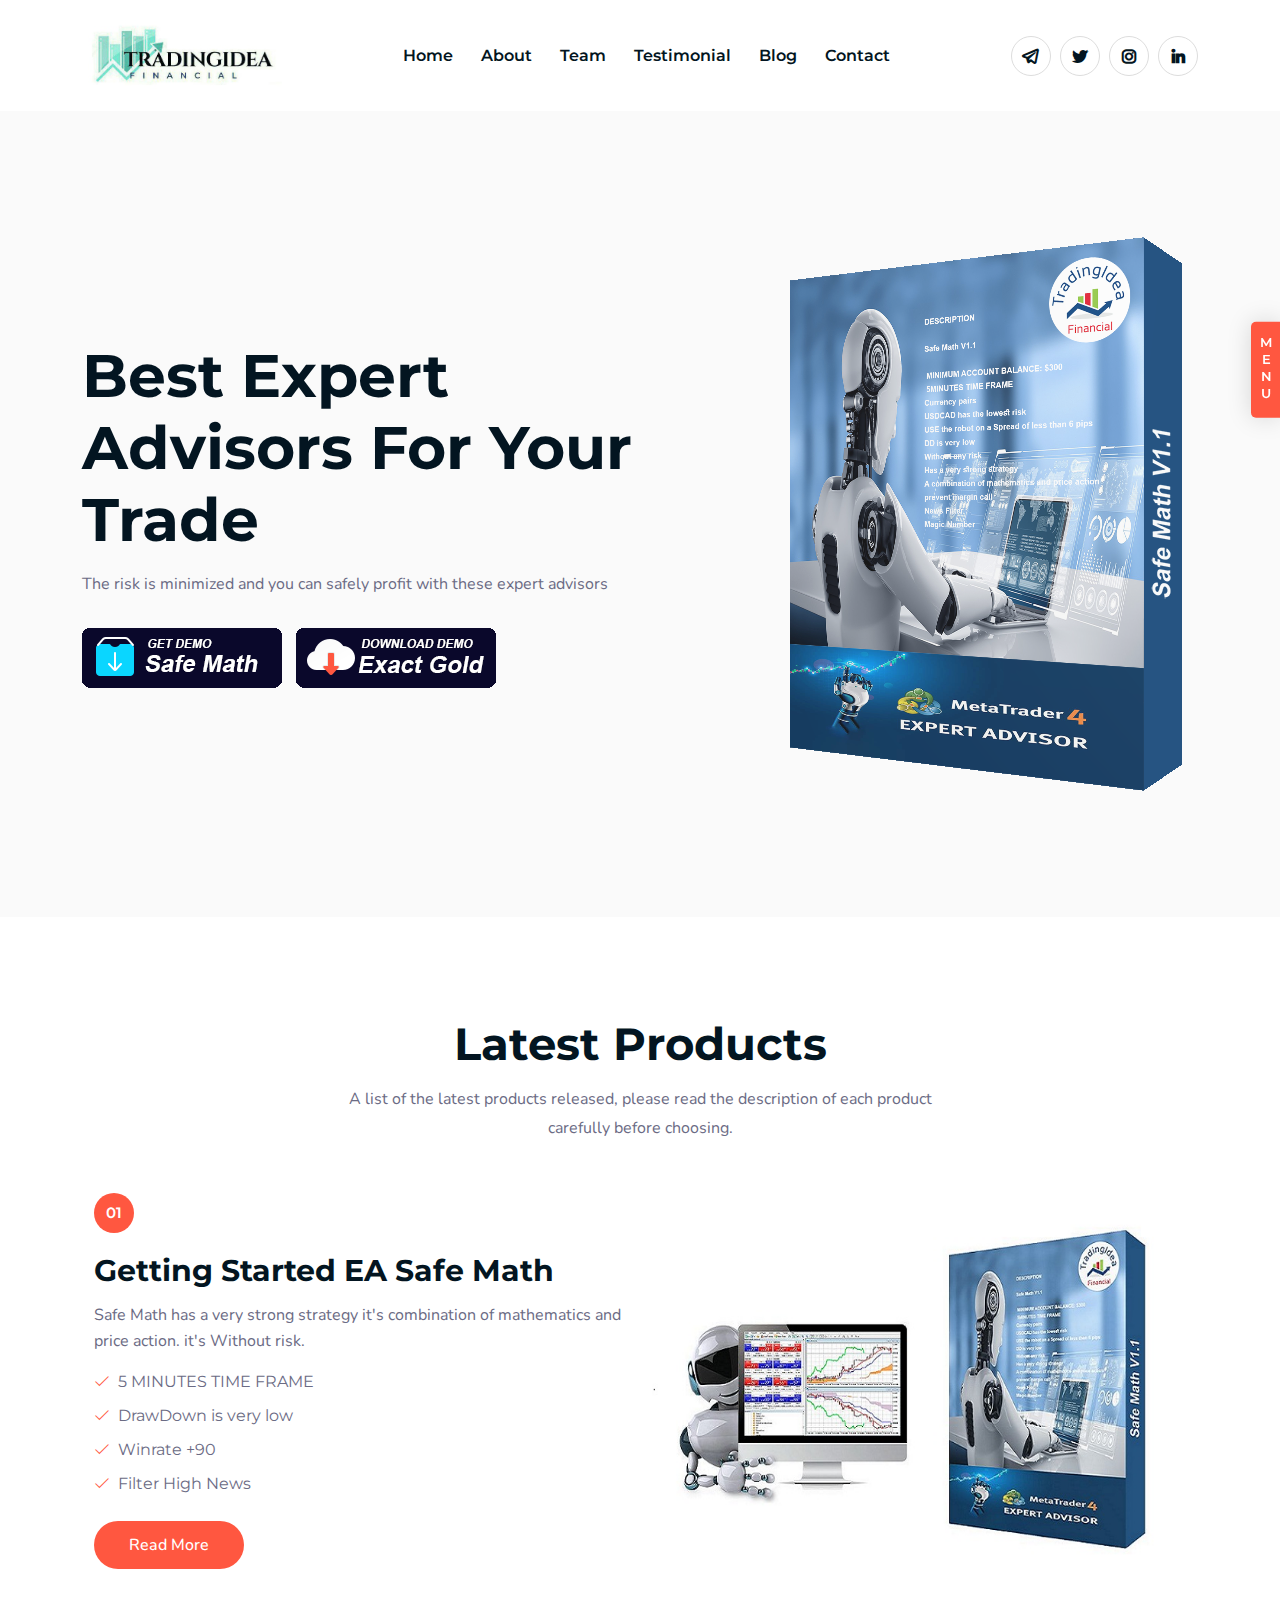
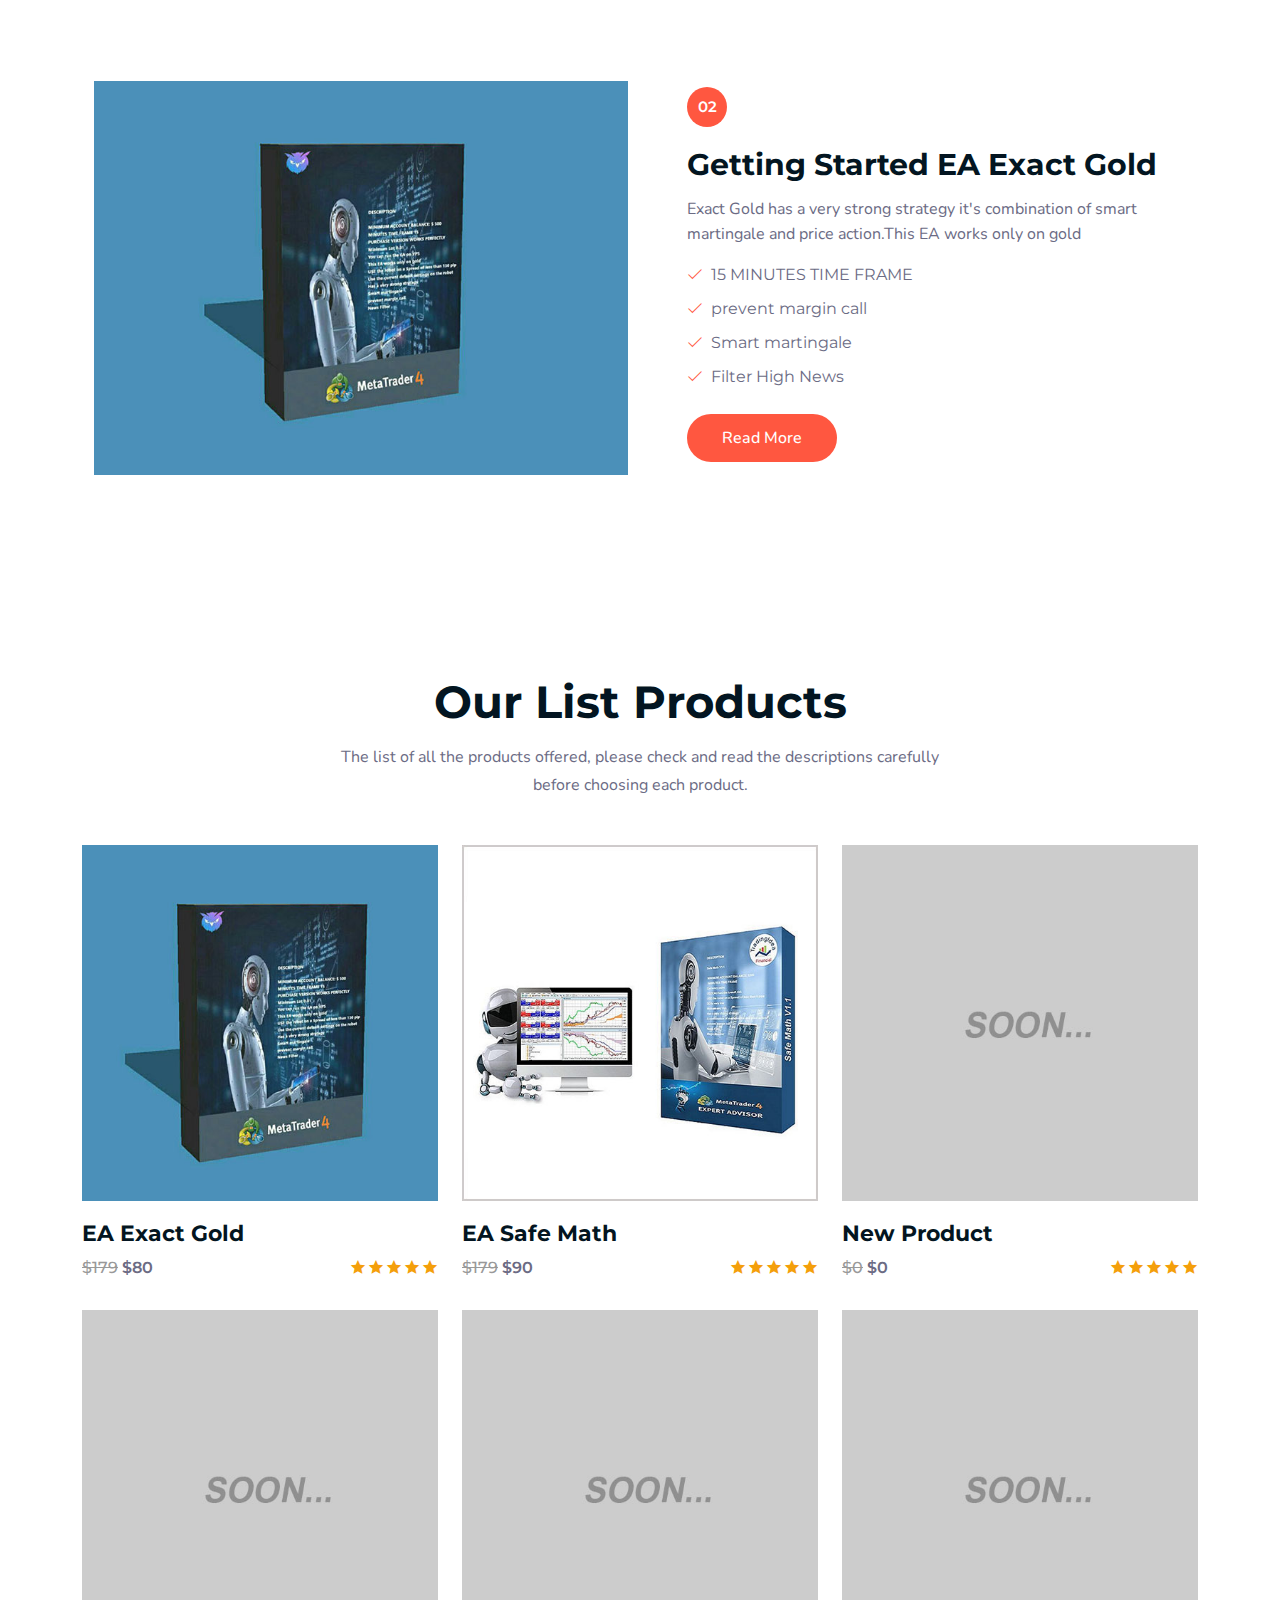
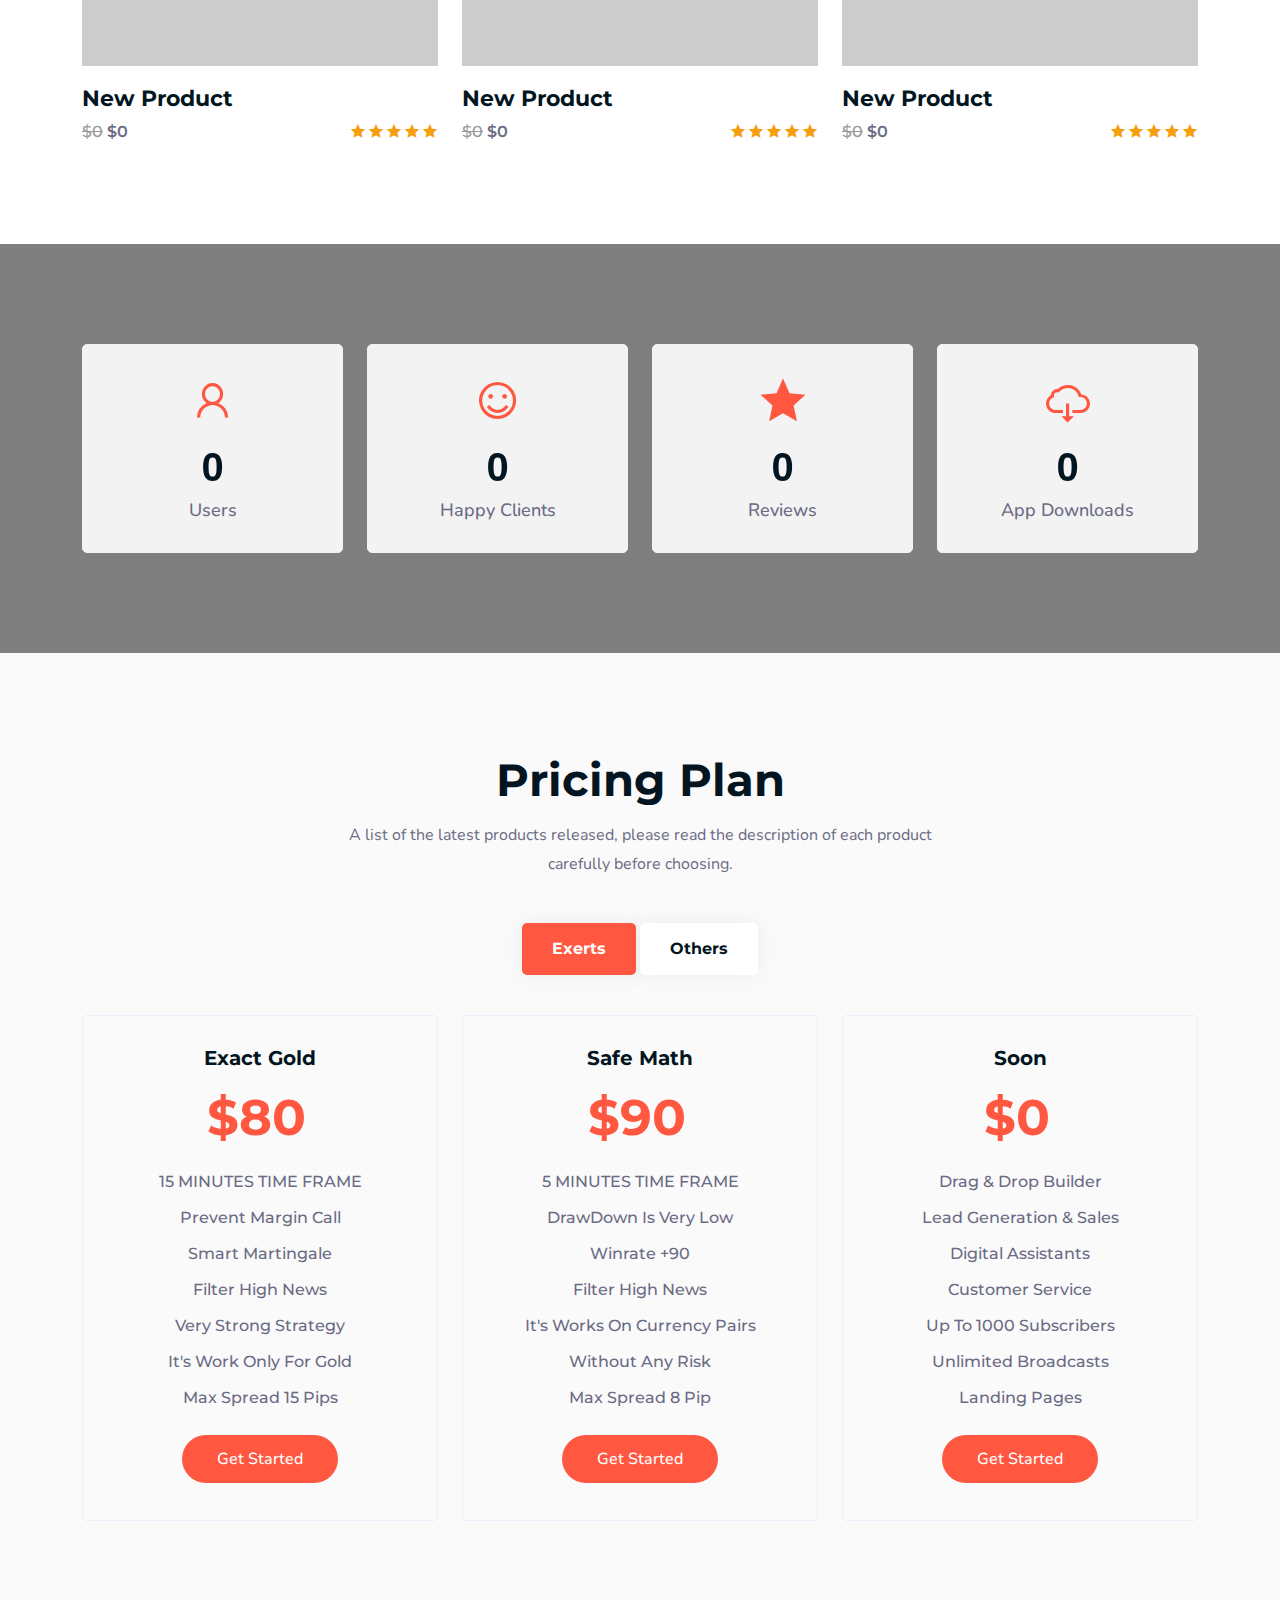
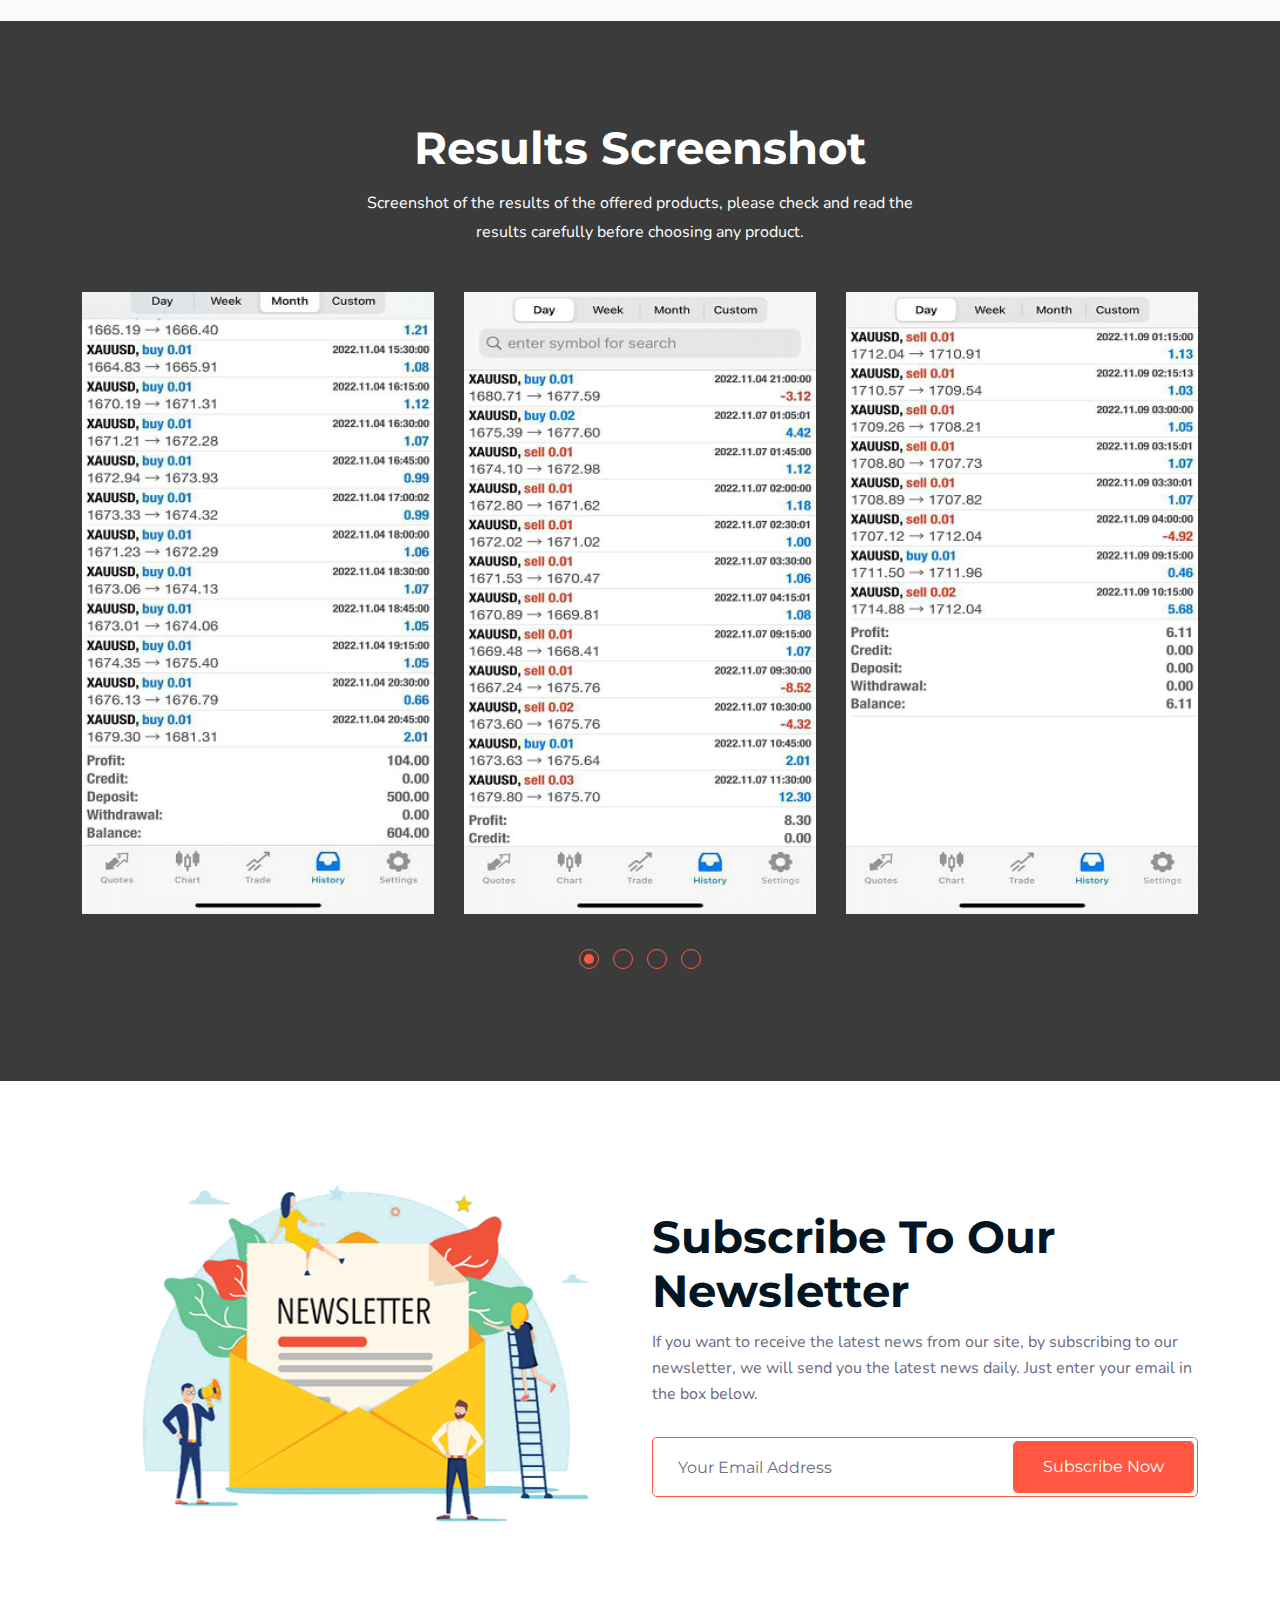
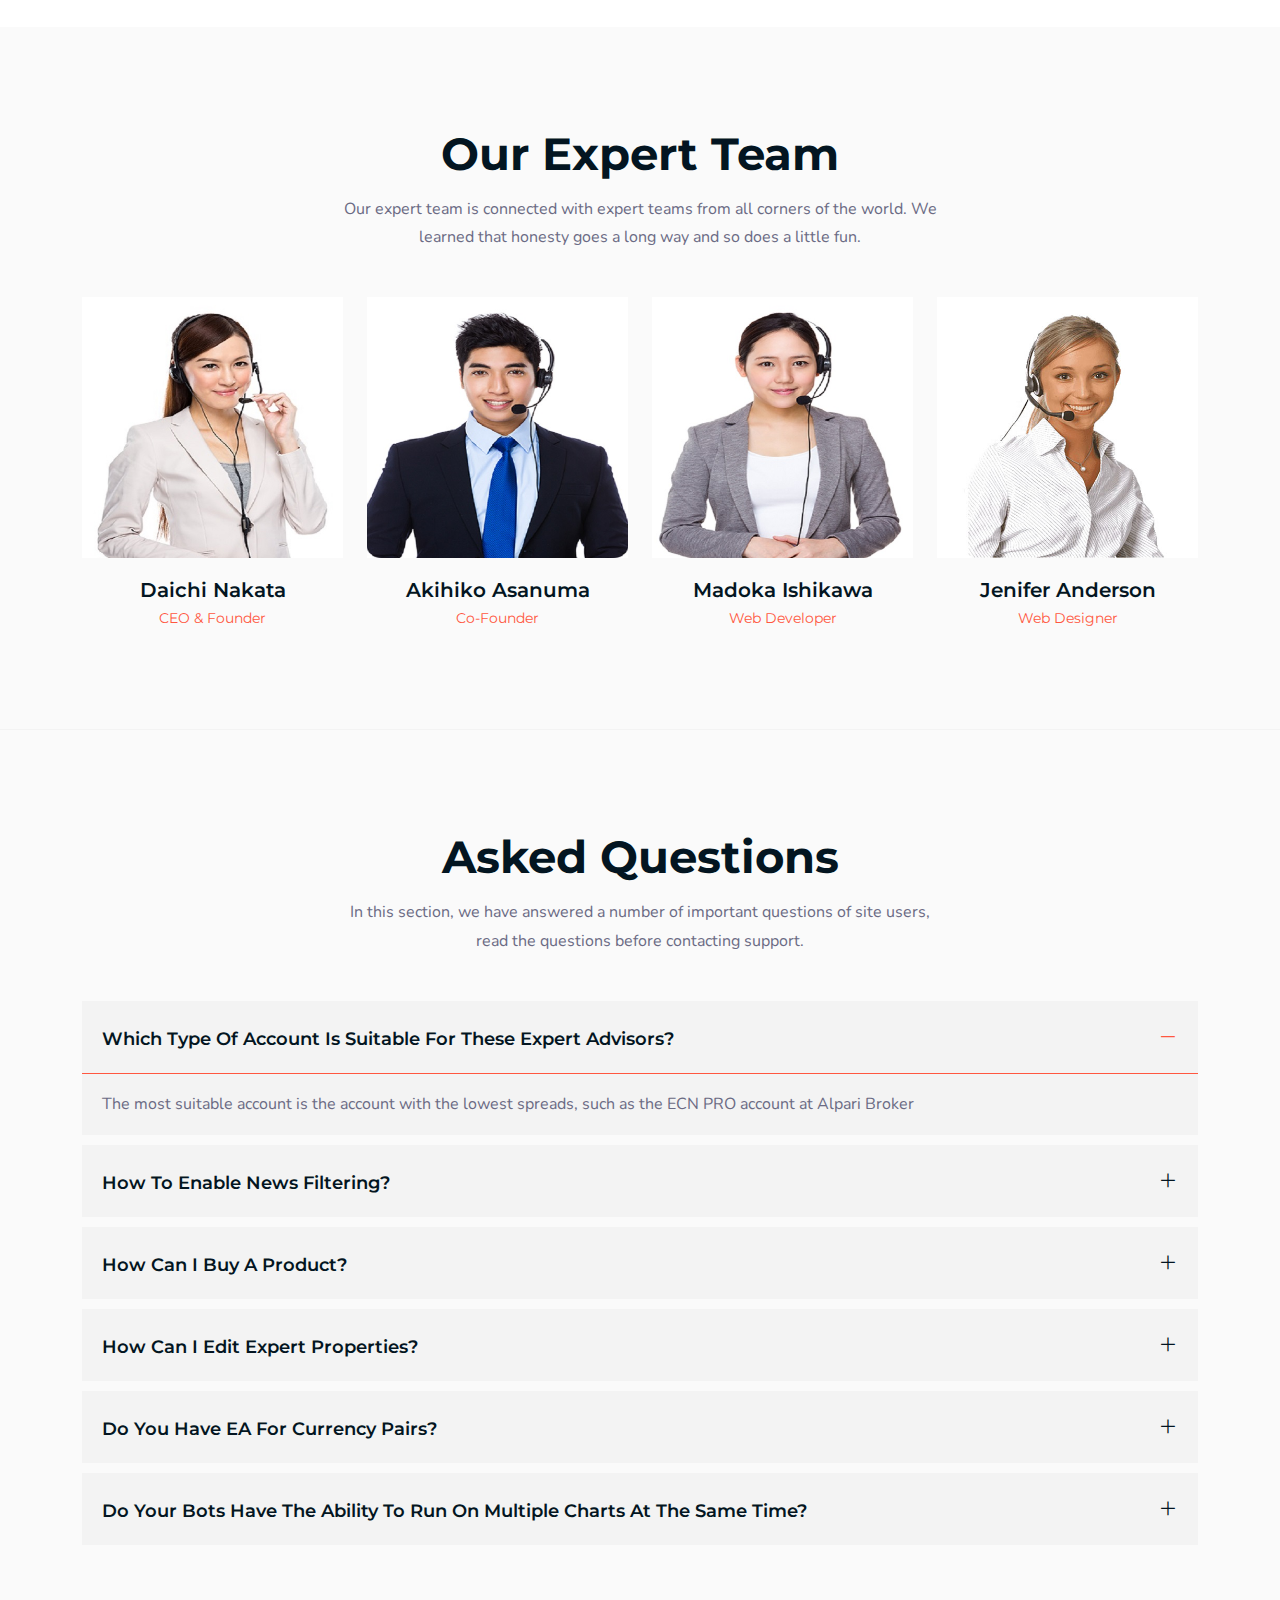
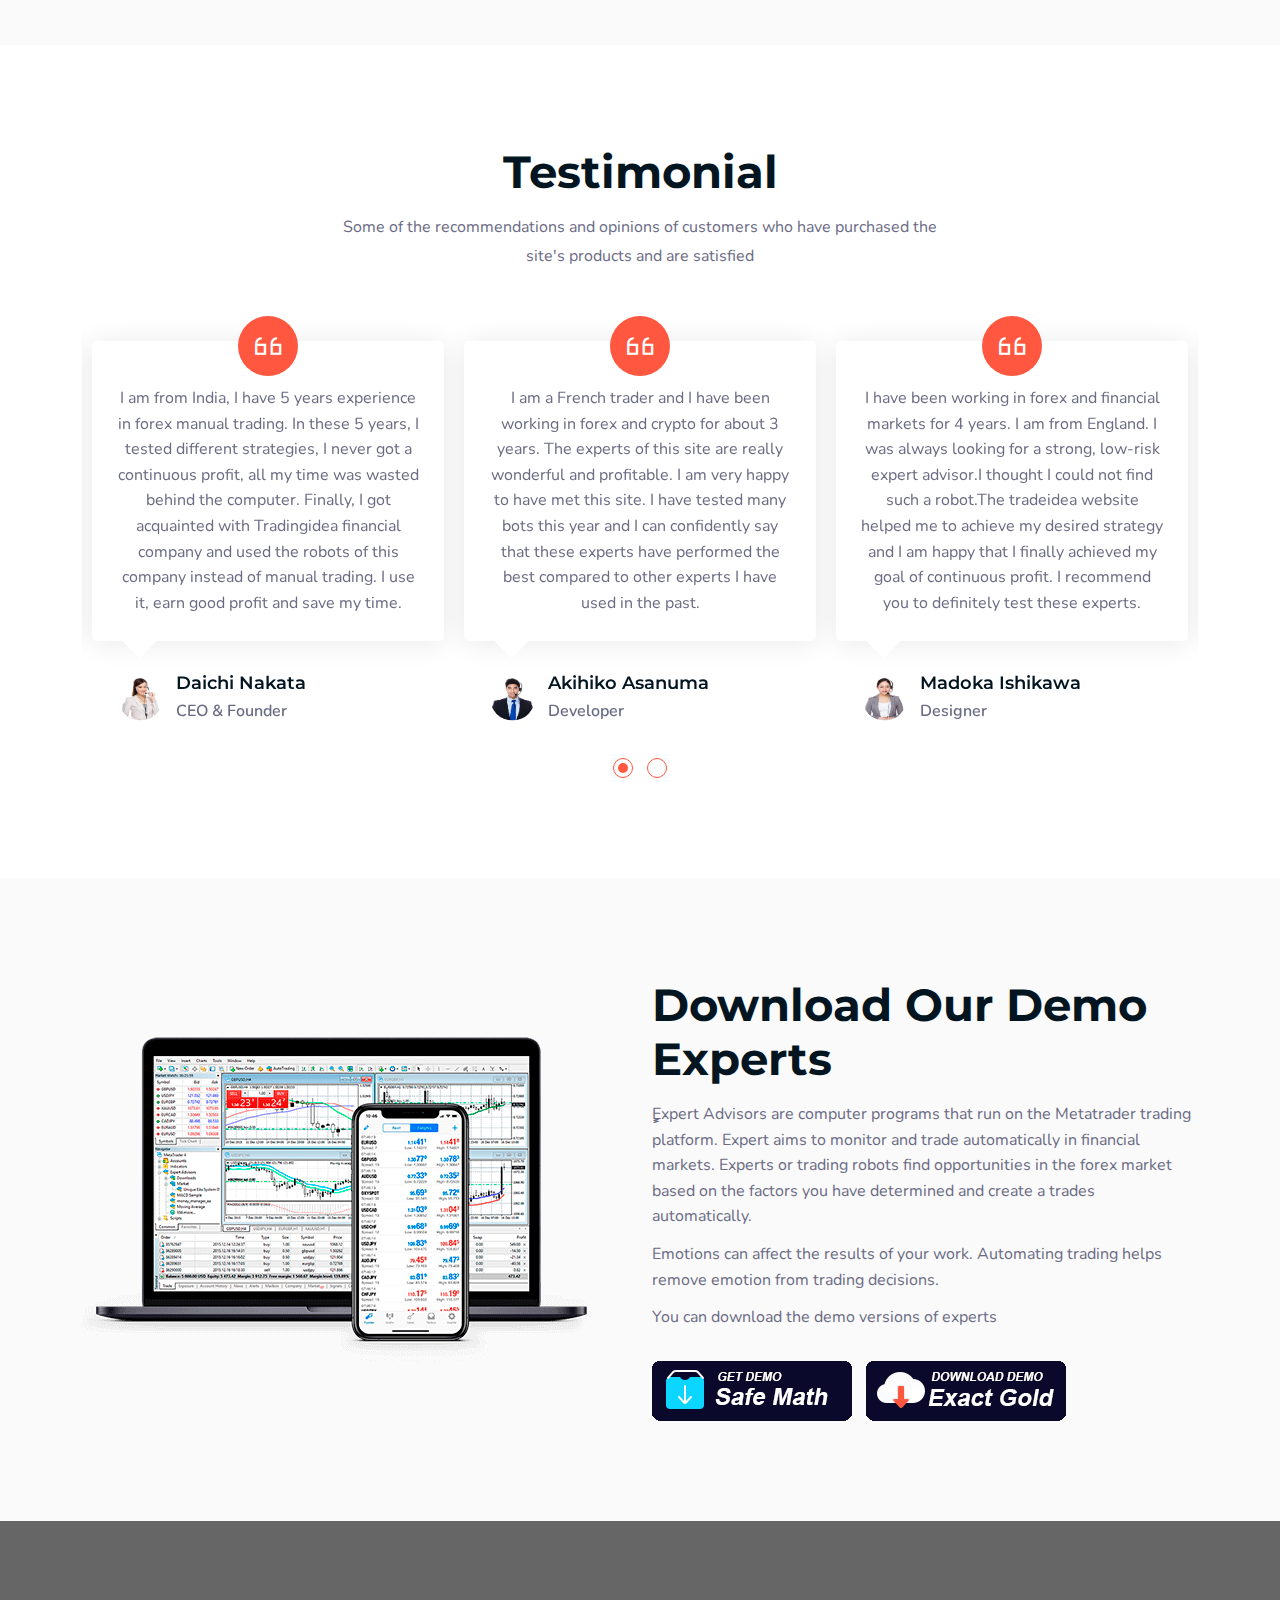
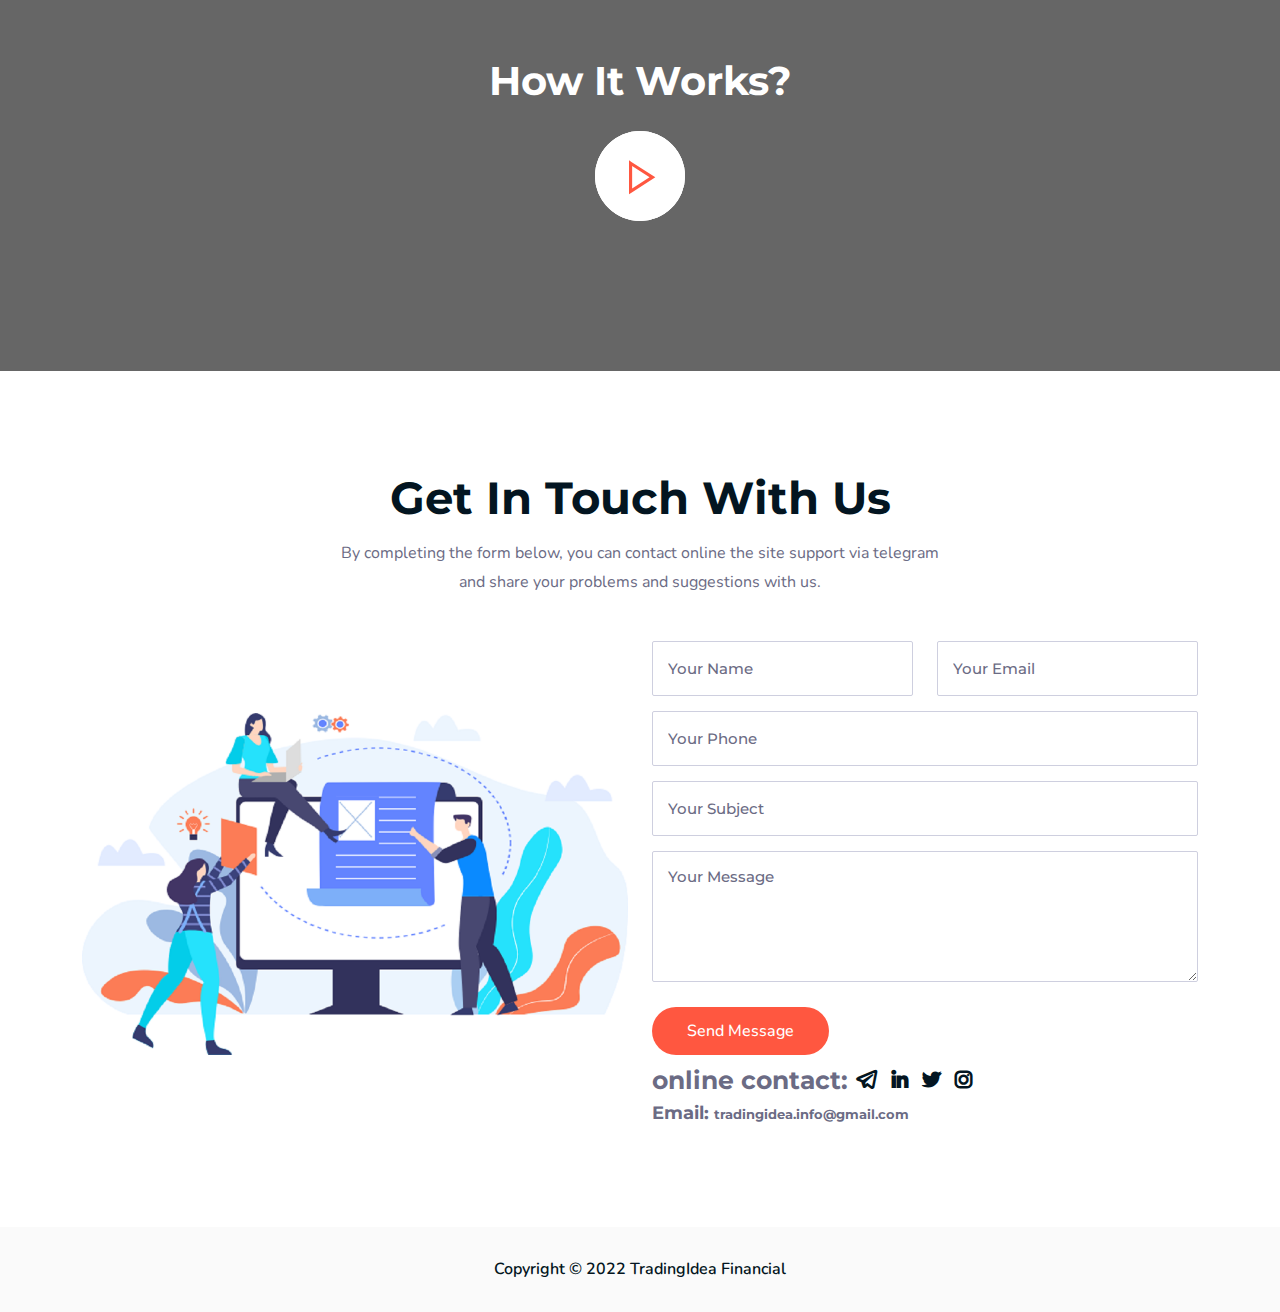
<file: index.html>
﻿<!doctype html>
<html lang="zxx">
    <head>

<!-- Google tag (gtag.js) -->
<script async src="https://www.googletagmanager.com/gtag/js?id=G-5D0GHMKHTM"></script>
<script>
  window.dataLayer = window.dataLayer || [];
  function gtag(){dataLayer.push(arguments);}
  gtag('js', new Date());

  gtag('config', 'G-5D0GHMKHTM');
</script>

<!-- Google Tag Manager -->
<script>(function(w,d,s,l,i){w[l]=w[l]||[];w[l].push({'gtm.start':
new Date().getTime(),event:'gtm.js'});var f=d.getElementsByTagName(s)[0],
j=d.createElement(s),dl=l!='dataLayer'?'&l='+l:'';j.async=true;j.src=
'https://www.googletagmanager.com/gtm.js?id='+i+dl;f.parentNode.insertBefore(j,f);
})(window,document,'script','dataLayer','GTM-WQF89P2');</script>
<!-- End Google Tag Manager -->

        <!-- Required meta tags -->
        <meta charset="utf-8">
        <meta name="viewport" content="width=device-width, initial-scale=1, shrink-to-fit=no">
        <meta name="google-site-verification" content="hsAHcj-O1lCWxnm1IvBXSj0EFSrJYKk7-v1qwK5Li0E" />
  <!-- Bootstrap Min CSS -->
        <link rel="stylesheet" href="assets/css/bootstrap.min.css">
        <!-- Animate Min CSS -->
        <link rel="stylesheet" href="assets/css/animate.min.css">
        <!-- Line Awesome CSS -->
        <link rel="stylesheet" href="assets/css/line-awesome.min.css">
        <!-- Owl Carousel CSS -->
        <link rel="stylesheet" href="assets/css/owl.carousel.min.css">
        <!-- Odometer CSS -->
        <link rel="stylesheet" href="assets/css/odometer.css">
        <!-- Slick CSS -->
        <link rel="stylesheet" href="assets/css/slick.min.css">
        <!-- Popup CSS -->
        <link rel="stylesheet" href="assets/css/magnific-popup.min.css">
        <!-- Style CSS -->
        <link rel="stylesheet" href="assets/css/style.css">
        <!-- Responsive CSS -->
        <link rel="stylesheet" href="assets/css/responsive.css">

        <title>TradingIdea Financial</title>

        <link rel="icon" type="image/png" href="assets/img/favicon.png">
    </head>

    <body data-spy="scroll" data-offset="120">

<!-- Google Tag Manager (noscript) -->
<noscript><iframe src="https://www.googletagmanager.com/ns.html?id=GTM-WQF89P2"
height="0" width="0" style="display:none;visibility:hidden"></iframe></noscript>
<!-- End Google Tag Manager (noscript) -->

        <!-- Start Preloader Area -->
        <div class="preloader">
            <div class="loader">
                <div class="shadow"></div>
                <div class="box"></div>
            </div>
        </div>
        <!-- End Preloader Area -->

        <!-- Start Navbar Area -->
        <nav class="navbar navbar-expand-lg navbar-light bg-light">
            <div class="container">
                <div class="logo">
                    <a href="#home">
                      <img height="65" width="200" src="assets/img/iconName.jpg" alt="image">
                    </a>
                </div>

                <button class="navbar-toggler" type="button" data-bs-toggle="collapse" data-bs-target="#navbarSupportedContent" aria-controls="navbarSupportedContent" aria-expanded="false" aria-label="Toggle navigation">
                    <span class="navbar-toggler-icon"></span>
                </button>
            
                <div class="collapse navbar-collapse" id="navbarSupportedContent">
                    <ul class="navbar-nav">
                        <li class="nav-item">
                            <a href="#home" class="nav-link">
                                Home
                            </a>
                        </li>

                        <li class="nav-item">
                            <a href="#appD" class="nav-link">
                                About
                            </a>
                        </li>

                        <li class="nav-item">
                            <a href="#team" class="nav-link">
                                Team
                            </a>
                        </li>

                        <li class="nav-item">
                            <a href="#testimonial" class="nav-link">
                                Testimonial
                            </a>
                        </li>

                        <li class="nav-item">
                            <a href="#blog" class="nav-link">
                                Blog
                            </a>
                        </li>

                        <li class="nav-item">
                            <a href="#contact" class="nav-link">
                                Contact
                            </a>
                        </li>
                    </ul>

                    <div class="others-option">
                        <div class="d-flex align-items-center">
                            <div class="option-item">
                                <ul class="social-icon">
                                    <li>
                                        <a href="https://t.me/tradingideafinancial" target="_blank">
                                            <i class="lab la-telegram"></i>
                                        </a>
                                    </li>

                                    <li>
                                        <a href="https://mobile.twitter.com/TradingIdea_" target="_blank">
                                            <i class="lab la-twitter"></i>
                                        </a>
                                    </li>
                
                                    <li>
                                        <a href="https://instagram.com/tradingideafinancial?igshid=YmMyMTA2M2Y=" target="_blank">
                                            <i class="lab la-instagram"></i>
                                        </a>
                                    </li>
                                    
                                    <li>
                                        <a href="https://wwww.linkedin.com/in/trading-idea-b14961235" target="_blank">
                                            <i class="lab la-linkedin-in"></i>
                                        </a>
                                    </li>

                                </ul>
                            </div>
                        </div>
                    </div>
                </div>
            </div>
        </nav>
        <!-- End Navbar Area -->

        <!-- Start App Banner Area -->
        <div id="home" class="app-banner-area">
            <div class="d-table">
                <div class="d-table-cell">
                    <div class="container">
                        <div class="row align-items-center">
                            <div class="col-lg-7">
                                <div class="main-banner-content">
                                    <h1>Best Expert Advisors For Your Trade</h1>
                                    <p>The risk is minimized and you can safely profit with these expert advisors</p>
        
                                    <div class="banner-holder">
                                        <a href="assets/Safe Math V2.1.ex4">
                                            <img src="assets/img/store/1.png" alt="image">
                                        </a>
                                        <a href="assets/ExactGoldV4.1.ex4">
                                            <img src="assets/img/store/2.png" alt="image">
                                        </a>
                                    </div>
                                </div>
                            </div>

                            <div class="col-lg-5">
                                <div class="banner-image">
                                    <img src="assets/img/app-banner.png" alt="image">
                                </div>
                            </div>
                        </div>
                    </div>
                </div>
            </div>
        </div>
        <!-- End App Banner Area -->
        
       

        <!-- Start App About Area -->
       <section class="overview-area ptb-100">
            <div class="container">
                <div class="section-title">
                    <h2>Latest Products</h2>
                    <p>A list of the latest products released, please read the description of each product carefully before choosing.</p>
                </div>

                <div class="overview-item">
                    <div class="container">
                        <div class="row align-items-center">
                            <div class="col-lg-6 col-md-6">
                                <div class="overview-content">
                                    <span class="number">01</span>
                                    <h3>Getting Started EA Safe Math</h3>
                                    <p>Safe Math has a very strong strategy it's combination of mathematics and price action. it's Without risk.</p>
                                    <ul>
                                        <li>
                                            <i class="las la-check"></i>
                                            5 MINUTES TIME FRAME
                                        </li>
                                        <li>
                                            <i class="las la-check"></i>
                                            DrawDown is very low
                                        </li>
                                        <li>
                                            <i class="las la-check"></i>
                                            Winrate +90
                                        </li>
                                        <li>
                                            <i class="las la-check"></i>
                                            Filter High News
                                        </li>
                                    </ul>
                                    <a href="single-Math.html" class="default-btn">
                                        Read More 
                                        <span></span>
                                    </a>
                                </div>
                            </div>

                            <div class="col-lg-6 col-md-6">
                                <div class="overview-left-img">
                                    <img src="assets/img/overview/overview4.png" alt="image">
                                </div>
                            </div>
                        </div>
                    </div>
                </div>

                <div class="overview-item">
                    <div class="container">
                        <div class="row align-items-center">
                            <div class="col-lg-6 col-md-6">
                                <div class="overview-left-img">
                                    <img src="assets/img/overview/overview5.png" alt="image">
                                </div>
                            </div>

                            <div class="col-lg-6 col-md-6">
                                <div class="overview-content text-color">
                                    <span class="number">02</span>
                                    <h3>Getting Started EA Exact Gold</h3>
                                    <p>Exact Gold has a very strong strategy it's combination of smart martingale and price action.This EA works only on gold</p>
                                    <ul>
                                        <li>
                                            <i class="las la-check"></i>
                                            15 MINUTES TIME FRAME
                                        </li>
                                        <li>
                                            <i class="las la-check"></i>
                                            prevent margin call
                                        </li>
                                        <li>
                                            <i class="las la-check"></i>
                                            Smart martingale
                                        </li>
                                        <li>
                                            <i class="las la-check"></i>
                                            Filter High News
                                        </li>
                                    </ul>
                                    <a href="single-Exact.html" class="default-btn">
                                        Read More 
                                        <span></span>
                                    </a>
                                </div>
                            </div>
                        </div>
                    </div>
                </div>
            </div>
        </section>
        <!-- End App About Area -->


  <!-- Start Product Area -->
        <section id="product" class="product-area pt-100 pb-70">
            <div class="container">
                <div class="section-title">
                    <h2>Our List Products</h2>
                    <p>The list of all the products offered, please check and read the descriptions carefully before choosing each product.</p>
                </div>

                <div class="row">
                    <div class="col-lg-4 col-md-6">
                        <div class="single-products-box">
                            <div class="products-image">
                                <a href="single-Exact.html">
                                    <img src="assets/img/products/products1.jpg" alt="image">
                                </a>
                            </div>

                            <div class="products-content">
                                <h3><a href="single-Exact.html">EA Exact Gold</a></h3>
                                <div class="price">
                                    <span class="old-price">$179</span>
                                    <span class="new-price">$80</span>
                                </div>
                                <div class="star-rating">
                                    <i class="las la-star"></i>
                                    <i class="las la-star"></i>
                                    <i class="las la-star"></i>
                                    <i class="las la-star"></i>
                                    <i class="las la-star"></i>
                                </div>
                                <a href="single-Exact.html" class="add-to-cart">Add to Cart</a>
                            </div>
                        </div>
                    </div>

                    <div class="col-lg-4 col-md-6">
                        <div class="single-products-box">
                            <div class="products-image">
                                <a href="single-Math.html">
                                    <img src="assets/img/products/products2.jpg" alt="image">
                                </a>
                            </div>

                            <div class="products-content">
                                <h3><a href="single-Math.html">EA Safe Math</a></h3>
                                <div class="price">
                                    <span class="old-price">$179</span>
                                    <span class="new-price">$90</span>
                                </div>
                                <div class="star-rating">
                                    <i class="las la-star"></i>
                                    <i class="las la-star"></i>
                                    <i class="las la-star"></i>
                                    <i class="las la-star"></i>
                                    <i class="las la-star"></i>
                                </div>
                                <a href="single-Math.html" class="add-to-cart">Add to Cart</a>
                            </div>
                        </div>
                    </div>

                    <div class="col-lg-4 col-md-6">
                        <div class="single-products-box">
                            <div class="products-image">
                                <a href="#">
                                    <img src="assets/img/products/products3.jpg" alt="image">
                                </a>
                            </div>

                            <div class="products-content">
                                <h3><a href="#">New Product</a></h3>
                                <div class="price">
                                    <span class="old-price">$0</span>
                                    <span class="new-price">$0</span>
                                </div>
                                <div class="star-rating">
                                    <i class="las la-star"></i>
                                    <i class="las la-star"></i>
                                    <i class="las la-star"></i>
                                    <i class="las la-star"></i>
                                    <i class="las la-star"></i>
                                </div>
                                <a href="#" class="add-to-cart">Add to Cart</a>
                            </div>
                        </div>
                    </div>

                    <div class="col-lg-4 col-md-6">
                        <div class="single-products-box">
                            <div class="products-image">
                                <a href="#">
                                    <img src="assets/img/products/products4.jpg" alt="image">
                                </a>
                            </div>

                            <div class="products-content">
                                <h3><a href="#">New Product</a></h3>
                                <div class="price">
                                    <span class="old-price">$0</span>
                                    <span class="new-price">$0</span>
                                </div>
                                <div class="star-rating">
                                    <i class="las la-star"></i>
                                    <i class="las la-star"></i>
                                    <i class="las la-star"></i>
                                    <i class="las la-star"></i>
                                    <i class="las la-star"></i>
                                </div>
                                <a href="#" class="add-to-cart">Add to Cart</a>
                            </div>
                        </div>
                    </div>

                    <div class="col-lg-4 col-md-6">
                        <div class="single-products-box">
                            <div class="products-image">
                                <a href="#">
                                    <img src="assets/img/products/products5.jpg" alt="image">
                                </a>
                            </div>

                            <div class="products-content">
                                <h3><a href="#">New Product</a></h3>
                                <div class="price">
                                    <span class="old-price">$0</span>
                                    <span class="new-price">$0</span>
                                </div>
                                <div class="star-rating">
                                    <i class="las la-star"></i>
                                    <i class="las la-star"></i>
                                    <i class="las la-star"></i>
                                    <i class="las la-star"></i>
                                    <i class="las la-star"></i>
                                </div>
                                <a href="#" class="add-to-cart">Add to Cart</a>
                            </div>
                        </div>
                    </div>

                    <div class="col-lg-4 col-md-6">
                        <div class="single-products-box">
                            <div class="products-image">
                                <a href="#">
                                    <img src="assets/img/products/products6.jpg" alt="image">
                                </a>
                            </div>

                            <div class="products-content">
                                <h3><a href="#">New Product</a></h3>
                                <div class="price">
                                    <span class="old-price">$0</span>
                                    <span class="new-price">$0</span>
                                </div>
                                <div class="star-rating">
                                    <i class="las la-star"></i>
                                    <i class="las la-star"></i>
                                    <i class="las la-star"></i>
                                    <i class="las la-star"></i>
                                    <i class="las la-star"></i>
                                </div>
                                <a href="#" class="add-to-cart">Add to Cart</a>
                            </div>
                        </div>
                    </div>
                </div>
            </div>
        </section>
        <!-- End Product Area -->

        <!-- Start Fun Facts Area -->
        <section class="fun-facts-area bg-ffffff pt-100 pb-70">
            <div class="container">
                <div class="row align-items-center">
                    <div class="col-lg-3 col-sm-6">
                        <div class="single-fun-fact">
                            <div class="icon">
                                <i class="las la-user"></i>
                            </div>
                            <h3>
                                <span class="odometer" data-count="3700">00</span>
                            </h3>
                            <p>Users</p>
                        </div>
                    </div>

                    <div class="col-lg-3 col-sm-6">
                        <div class="single-fun-fact">
                            <div class="icon">
                                <i class="las la-smile"></i>
                            </div>
                            <h3>
                                <span class="odometer" data-count="1560">00</span>
                            </h3>
                            <p>Happy Clients</p>
                        </div>
                    </div>

                    <div class="col-lg-3 col-sm-6">
                        <div class="single-fun-fact">
                            <div class="icon">
                                <i class="las la-star"></i>
                            </div>
                            <h3>
                                <span class="odometer" data-count="2260">00</span>
                            </h3>
                            <p>Reviews</p>
                        </div>
                    </div>

                    <div class="col-lg-3 col-sm-6">
                        <div class="single-fun-fact">
                            <div class="icon">
                                <i class="las la-cloud-download-alt"></i>
                            </div>
                            <h3>
                                <span class="odometer" data-count="1789">00</span>
                            </h3>
                            <p>App Downloads</p>
                        </div>
                    </div>
                </div>
            </div>
        </section>
        <!-- End Fun Facts Area -->

        <!-- Start Pricing Area -->
        <section id="pricing" class="pricing-area pt-100 pb-70">
            <div class="container">
                <div class="section-title">
                    <h2>Pricing Plan</h2>
                    <p>A list of the latest products released, please read the description of each product carefully before choosing.</p>
                </div>

                <div class="tab pricing-list-tab">
                    <ul class="tabs">
                        <li>
                            <a href="#">
                                Exerts
                            </a>
                        </li>
                        <li>
                            <a href="#">
                                Others
                            </a>
                        </li>
                    </ul>

                    <div class="tab_content">
                        <div class="tabs_item">
                            <div class="row">
                                <div class="col-lg-4 col-md-6">
                                    <div class="single-pricing-box">
                                        <div class="pricing-header">
                                            <h3>Exact Gold</h3>
                                        </div>
            
                                        <div class="price">
                                            $80 <span></span>
                                        </div>
            
                                        <ul class="pricing-features">
                                            <li>15 MINUTES TIME FRAME</li>
                                            <li>prevent margin call</li>
                                            <li>Smart martingale</li>
                                            <li>Filter High News</li>
                                            <li>very strong strategy</li>
                                            <li>it's work only for gold</li>
                                            <li>max spread 15 pips</li>
                                        </ul>
            
                                        <div class="pricing-btn">
                                            <a href="single-Exact.html" class="default-btn">
                                                Get Started
                                                <span></span>
                                            </a>
                                        </div>
                                    </div>
                                </div>
            
                                <div class="col-lg-4 col-md-6">
                                    <div class="single-pricing-box">
                                        <div class="pricing-header">
                                            <h3>Safe Math</h3>
                                        </div>
            
                                        <div class="price">
                                            $90 <span></span>
                                        </div>
            
                                        <ul class="pricing-features">
                                            <li>5 MINUTES TIME FRAME</li>
                                            <li>DrawDown is very low</li>
                                            <li>Winrate +90</li>
                                            <li>Filter High News</li>
                                            <li>it's works on Currency pairs</li>
                                            <li>Without any risk</li>
                                            <li>max spread 8 pip</li>
                                        </ul>
            
                                        <div class="pricing-btn">
                                            <a href="single-Math.html" class="default-btn">
                                                Get Started
                                                <span></span>
                                            </a>
                                        </div>
                                    </div>
                                </div>
            
                                <div class="col-lg-4 col-md-6 offset-lg-0 offset-md-3">
                                    <div class="single-pricing-box">
                                        <div class="pricing-header">
                                            <h3>Soon</h3>
                                        </div>
            
                                        <div class="price">
                                            $0 <span></span>
                                        </div>
            
                                        <ul class="pricing-features">
                                            <li>Drag & Drop Builder</li>
                                            <li>Lead Generation & Sales</li>
                                            <li>Digital Assistants</li>
                                            <li>Customer Service</li>
                                            <li>Up to 1000 Subscribers</li>
                                            <li>Unlimited Broadcasts</li>
                                            <li>Landing Pages</li>
                                        </ul>
            
                                        <div class="pricing-btn">
                                            <a href="#" class="default-btn">
                                                Get Started
                                                <span></span>
                                            </a>
                                        </div>
                                    </div>
                                </div>
                            </div>
                        </div>

                        <div class="tabs_item">
                            <div class="row">
                                <div class="col-lg-4 col-md-6">
                                    <div class="single-pricing-box">
                                        <div class="pricing-header">
                                            <h3>Soon</h3>
                                        </div>
            
                                        <div class="price">
                                            $0 <span></span>
                                        </div>
            
                                        <ul class="pricing-features">
                                            <li>Drag & Drop Builder</li>
                                            <li>Lead Generation & Sales</li>
                                            <li>Boot & Digital Assistants</li>
                                            <li>Customer Service</li>
                                            <li> Up to 1000 Subscribers</li>
                                            <li>Unlimited Broadcasts</li>
                                            <li>Landing Pages & Web Widgets</li>
                                        </ul>
            
                                        <div class="pricing-btn">
                                            <a href="#" class="default-btn">
                                                Get Started
                                                <span></span>
                                            </a>
                                        </div>
                                    </div>
                                </div>
            
                                <div class="col-lg-4 col-md-6">
                                    <div class="single-pricing-box">
                                        <div class="pricing-header">
                                            <h3>Soon</h3>
                                        </div>
            
                                        <div class="price">
                                            $0 <span></span>
                                        </div>
            
                                        <ul class="pricing-features">
                                            <li>Drag & Drop Builder</li>
                                            <li>Lead Generation & Sales</li>
                                            <li>Boot & Digital Assistants</li>
                                            <li>Customer Service</li>
                                            <li> Up to 1000 Subscribers</li>
                                            <li>Unlimited Broadcasts</li>
                                            <li>Landing Pages & Web Widgets</li>
                                        </ul>
            
                                        <div class="pricing-btn">
                                            <a href="#" class="default-btn">
                                                Get Started
                                                <span></span>
                                            </a>
                                        </div>
                                    </div>
                                </div>
            
                                <div class="col-lg-4 col-md-6 offset-lg-0 offset-md-3">
                                    <div class="single-pricing-box">
                                        <div class="pricing-header">
                                            <h3>Soon</h3>
                                        </div>
            
                                        <div class="price">
                                            $0 <span></span>
                                        </div>
            
                                        <ul class="pricing-features">
                                            <li>Drag & Drop Builder</li>
                                            <li>Lead Generation & Sales</li>
                                            <li>Boot & Digital Assistants</li>
                                            <li>Customer Service</li>
                                            <li> Up to 1000 Subscribers</li>
                                            <li>Unlimited Broadcasts</li>
                                            <li>Landing Pages & Web Widgets</li>
                                        </ul>
            
                                        <div class="pricing-btn">
                                            <a href="#" class="default-btn">
                                                Get Started
                                                <span></span>
                                            </a>
                                        </div>
                                    </div>
                                </div>
                            </div>
                        </div>
                    </div>
                </div>
            </div>
        </section>
        <!-- End Pricing Area -->

        <!-- End Screenshot Area -->
        <section id="screenshots" class="screenshot-area ptb-100">
            <div class="container">
                <div class="section-title">
                    <h2>Results Screenshot</h2>
                    <p>Screenshot of the results of the offered products, please check and read the results carefully before choosing any product.</p>
                </div>

                <div class="screenshot-slider owl-carousel owl-theme">
                    <div class="screenshot-item">
                        <div class="image">
                            <img src="assets/img/screenshot/1.png" alt="image">
                        </div>
                    </div>

                    <div class="screenshot-item">
                        <div class="image">
                            <img src="assets/img/screenshot/2.png" alt="image">
                        </div>
                    </div>

                    <div class="screenshot-item">
                        <div class="image">
                            <img src="assets/img/screenshot/3.png" alt="image">
                        </div>
                    </div>

                    <div class="screenshot-item">
                        <div class="image">
                            <img src="assets/img/screenshot/4.png" alt="image">
                        </div>
                    </div>

                    <div class="screenshot-item">
                        <div class="image">
                            <img src="assets/img/screenshot/5.png" alt="image">
                        </div>
                    </div>

                    <div class="screenshot-item">
                        <div class="image">
                            <img src="assets/img/screenshot/6.png" alt="image">
                        </div>
                    </div>

                    <div class="screenshot-item">
                        <div class="image">
                            <img src="assets/img/screenshot/1.png" alt="image">
                        </div>
                    </div>

                    <div class="screenshot-item">
                        <div class="image">
                            <img src="assets/img/screenshot/2.png" alt="image">
                        </div>
                    </div>

                    <div class="screenshot-item">
                        <div class="image">
                            <img src="assets/img/screenshot/3.png" alt="image">
                        </div>
                    </div>

                    <div class="screenshot-item">
                        <div class="image">
                            <img src="assets/img/screenshot/4.png" alt="image">
                        </div>
                    </div>

                    <div class="screenshot-item">
                        <div class="image">
                            <img src="assets/img/screenshot/5.png" alt="image">
                        </div>
                    </div>

                    <div class="screenshot-item">
                        <div class="image">
                            <img src="assets/img/screenshot/6.png" alt="image">
                        </div>
                    </div>
                </div>
            </div>
        </section>
        <!-- End Screenshot Area -->

        <!-- Start Newsletter Area -->
        <div class="newsletter-area ptb-100">
            <div class="container">
                <div class="row align-items-center">
                    <div class="col-lg-6">
                        <div class="newsletter-image">
                            <img src="assets/img/newsletter.png" alt="image">
                        </div>
                    </div>

                    <div class="col-lg-6">
                        <div class="newsletter-form-content">
                            <div class="newsletter-content">
                                <h2>Subscribe To Our Newsletter</h2>
                                <p>If you want to receive the latest news from our site, by subscribing to our newsletter, we will send you the latest news daily. Just enter your email in the box below.</p>
                            </div>
                            
                            <form class="newsletter-form">
                                <input type="email" class="input-newsletter" placeholder="Your Email Address" name="EMAIL" required autocomplete="off">
                                <button type="submit">
                                    Subscribe Now
                                </button>
                                
                                <div id="validator-newsletter" class="form-result"></div>
                            </form>
                        </div>
                    </div>
                </div>
            </div>
        </div>
        <!-- End Newsletter Area -->

        <!-- Start Team Area -->
        <section id="team" class="team-area bg-ffffff pt-100 pb-70">
            <div class="container">
                <div class="section-title">
                    <h2>Our Expert Team</h2>
                    <p>Our expert team is connected with expert teams from all corners of the world. We learned that honesty goes a long way and so does a little fun.</p>
                </div>

                <div class="row">
                    <div class="col-lg-3 col-md-6">
                        <div class="single-team-box">
                            <div class="image">
                                <img src="assets/img/team/team1.jpg" alt="image">

                                <ul class="social">
                                    <li>
                                        <a href="https://mobile.twitter.com/messages/compose?recipient_id=1188740461948747776" target="_blank">
                                            <i class="lab la-twitter"></i>
                                        </a>
                                    </li>
                                    <li>
                                        <a href="https://wwww.linkedin.com/in/trading-idea-b14961235" target="_blank">
                                            <i class="lab la-linkedin-in"></i>
                                        </a>
                                    </li>
                                    <li>
                                        <a href="https://t.me/airfx" target="_blank">
                                            <i class="lab la-telegram"></i>
                                        </a>
                                    </li>
                                    <li>
                                        <a href="https://wwww.instagram.com/direct/t/340282366841710300949128162162106943099" target="_blank">
                                            <i class="lab la-instagram"></i>
                                        </a>
                                    </li>
                                </ul>
                            </div>

                            <div class="content">
                                <h3>Daichi Nakata</h3>
                                <span>CEO & Founder</span>
                            </div>
                        </div>
                    </div>

                    <div class="col-lg-3 col-md-6">
                        <div class="single-team-box">
                            <div class="image">
                                <img src="assets/img/team/team2.jpg" alt="image">

                                <ul class="social">
                                    <li>
                                        <a href="https://mobile.twitter.com/messages/compose?recipient_id=1188740461948747776" target="_blank">
                                            <i class="lab la-twitter"></i>
                                        </a>
                                    </li>
                                    <li>
                                        <a href="https://wwww.linkedin.com/in/trading-idea-b14961235" target="_blank">
                                            <i class="lab la-linkedin-in"></i>
                                        </a>
                                    </li>
                                    <li>
                                        <a href="https://t.me/airfx" target="_blank">
                                            <i class="lab la-telegram"></i>
                                        </a>
                                    </li>
                                    <li>
                                        <a href="https://wwww.instagram.com/direct/t/340282366841710300949128162162106943099" target="_blank">
                                            <i class="lab la-instagram"></i>
                                        </a>
                                    </li>
                                </ul>
                            </div>

                            <div class="content">
                                <h3>Akihiko Asanuma</h3>
                                <span>Co-Founder</span>
                            </div>
                        </div>
                    </div>

                    <div class="col-lg-3 col-md-6">
                        <div class="single-team-box">
                            <div class="image">
                                <img src="assets/img/team/team3.jpg" alt="image">

                                <ul class="social">
                                    <li>
                                        <a href="https://mobile.twitter.com/messages/compose?recipient_id=1188740461948747776" target="_blank">
                                            <i class="lab la-twitter"></i>
                                        </a>
                                    </li>
                                    <li>
                                        <a href="https://wwww.linkedin.com/in/trading-idea-b14961235" target="_blank">
                                            <i class="lab la-linkedin-in"></i>
                                        </a>
                                    </li>
                                    <li>
                                        <a href="https://t.me/airfx" target="_blank">
                                            <i class="lab la-telegram"></i>
                                        </a>
                                    </li>
                                    <li>
                                        <a href="https://wwww.instagram.com/direct/t/340282366841710300949128162162106943099" target="_blank">
                                            <i class="lab la-instagram"></i>
                                        </a>
                                    </li>
                                </ul>
                            </div>

                            <div class="content">
                                <h3>Madoka Ishikawa</h3>
                                <span>Web Developer</span>
                            </div>
                        </div>
                    </div>

                    <div class="col-lg-3 col-md-6">
                        <div class="single-team-box">
                            <div class="image">
                                <img src="assets/img/team/team4.jpg" alt="image">

                                <ul class="social">
                                    <li>
                                        <a href="https://mobile.twitter.com/messages/compose?recipient_id=1188740461948747776" target="_blank">
                                            <i class="lab la-twitter"></i>
                                        </a>
                                    </li>
                                    <li>
                                        <a href="https://wwww.linkedin.com/in/trading-idea-b14961235" target="_blank">
                                            <i class="lab la-linkedin-in"></i>
                                        </a>
                                    </li>
                                    <li>
                                        <a href="https://t.me/airfx" target="_blank">
                                            <i class="lab la-telegram"></i>
                                        </a>
                                    </li>
                                    <li>
                                        <a href="https://wwww.instagram.com/direct/t/340282366841710300949128162162106943099" target="_blank">
                                            <i class="lab la-instagram"></i>
                                        </a>
                                    </li>
                                </ul>
                            </div>

                            <div class="content">
                                <h3>Jenifer Anderson</h3>
                                <span>Web Designer</span>
                            </div>
                        </div>
                    </div>
                </div>
            </div>
        </section>
        <!-- End Team Area -->

        <!-- Start FAQ Area -->
        <section id="faq" class="faq-area ptb-100">
            <div class="container">
                <div class="section-title">
                    <h2>Asked Questions</h2>
                    <p>In this section, we have answered a number of important questions of site users, read the questions before contacting support.</p>
                </div>

                <div class="faq-accordion">
                    <ul class="accordion">
                        <li class="accordion-item">
                            <a class="accordion-title active" href="javascript:void(0)">
                                <i class="las la-plus"></i>
                                Which type of account is suitable for these expert advisors?
                            </a>

                            <p class="accordion-content show">
                               The most suitable account is the account with the lowest spreads, such as the ECN PRO account at Alpari Broker
                            </p>
                        </li>
                        
                        <li class="accordion-item">
                            <a class="accordion-title" href="javascript:void(0)">
                                <i class="las la-plus"></i>
                                How to enable news filtering?
                            </a>

                            <p class="accordion-content">
                                for use filter news add url address http://ec.forexprostools.com/ to path: tools --> options --> Expert Advisor
                            </p>
                        </li>
                        
                        <li class="accordion-item">
                            <a class="accordion-title" href="javascript:void(0)">
                                <i class="las la-plus"></i>
                                How can I buy a product?
                            </a>

                            <p class="accordion-content">
                                You should send a message to one of our social network administrators to guide you to a safe purchase.
                            </p>
                        </li>
                        
                        <li class="accordion-item">
                            <a class="accordion-title" href="javascript:void(0)">
                                <i class="las la-plus"></i>
                                How can I edit expert properties?
                            </a>

                            <p class="accordion-content">
                                You can run and test the demo version on the chart only with the default settings. By purchasing the original version, you can use more settings such as increasing the lot size and the ability to run multi-charts (magic number).
                            </p>
                        </li>

                        <li class="accordion-item">
                            <a class="accordion-title" href="javascript:void(0)">
                                <i class="las la-plus"></i>
                                Do you have EA for currency pairs?
                            </a>

                            <p class="accordion-content">
                                Yes EA Safe Math, Our suggestion is to implement it on the USDCAD currency pair because it has the lowest possible risk
                            </p>
                        </li>
                        
                        <li class="accordion-item">
                            <a class="accordion-title" href="javascript:void(0)">
                                <i class="las la-plus"></i>
                                Do your bots have the ability to run on multiple charts at the same time?
                            </a>

                            <p class="accordion-content">
                                You can run and test the demo version on the chart only with the default settings. By purchasing the original version, you can use more settings such as the ability to run multi-charts (magic number).
                            </p>
                        </li>
                    </ul>
                </div>
            </div>
        </section>
        <!-- End FAQ Area -->

        <!-- Start Testimonial Area -->
        <section id="testimonial" class="testimonial-area ptb-100">
            <div class="container">
                <div class="section-title">
                    <h2>Testimonial</h2>
                    <p>Some of the recommendations and opinions of customers who have purchased the site's products and are satisfied</p>
                </div>
                
                <div class="row">
                    <div class="testimonial-slides owl-carousel owl-theme">
                        <div class="single-testimonial-item">
                            <div class="icon">
                                <i class="las la-quote-left"></i>
                            </div>

                            <div class="testimonial-desc">
                                <p>I am from India, I have 5 years experience in forex manual trading. In these 5 years, I tested different strategies, I never got a continuous profit, all my time was wasted behind the computer. Finally, I got acquainted with Tradingidea financial company and used the robots of this company instead of manual trading. I use it, earn good profit and save my time.</p>
                            </div>

                            <div class="client-info">
                                <img src="assets/img/team/team1.jpg" alt="image">
                                <h3>Daichi Nakata</h3>
                                <span>CEO & Founder</span>
                            </div>
                        </div>

                        <div class="single-testimonial-item">
                            <div class="icon">
                                <i class="las la-quote-left"></i>
                            </div>

                            <div class="testimonial-desc">
                                <p>I am a French trader and I have been working in forex and crypto for about 3 years. The experts of this site are really wonderful and profitable. I am very happy to have met this site. I have tested many bots this year and I can confidently say that these experts have performed the best compared to other experts I have used in the past.</p>
                            </div>

                            <div class="client-info">
                                <img src="assets/img/team/team2.jpg" alt="image">
                                <h3>Akihiko Asanuma</h3>
                                <span>Developer</span>
                            </div>
                        </div>

                        <div class="single-testimonial-item">
                            <div class="icon">
                                <i class="las la-quote-left"></i>
                            </div>

                            <div class="testimonial-desc">
                                <p>I have been working in forex and financial markets for 4 years. I am from England. I was always looking for a strong, low-risk expert advisor.I thought I could not find such a robot.The tradeidea website helped me to achieve my desired strategy and I am happy that I finally achieved my goal of continuous profit. I recommend you to definitely test these experts.</p>
                            </div>

                            <div class="client-info">
                                <img src="assets/img/team/team3.jpg" alt="image">
                                <h3>Madoka Ishikawa</h3>
                                <span>Designer</span>
                            </div>
                        </div>

                        <div class="single-testimonial-item">
                            <div class="icon">
                                <i class="las la-quote-left"></i>
                            </div>

                            <div class="testimonial-desc">
                                <p>I am from the Netherlands. I have been active in the forex market for several years. After all these years of profit and loss, I came to the conclusion that if I want to achieve continuous profit, I have to trade without emotion and with a fixed strategy, I decided to find a low risk expert. I found that Safe Math Expert met my need.</p>
                            </div>

                            <div class="client-info">
                                <img src="assets/img/team/team4.jpg" alt="image">
                                <h3>Jenifer Anderson</h3>
                                <span>Manager</span>
                            </div>
                        </div>
                    </div>
                </div>
            </div>
        </section>
        <!-- End Testimonial Area -->

        <!-- Start App Download Area -->
        <section id="appD" class="app-download ptb-100">
            <div class="container">
                <div class="row align-items-center">
                    <div class="col-lg-6">
                        <img src="assets/img/why-choose.png" alt="image">
                    </div>
                    
                    <div class="col-lg-6">
                        <div class="app-download-content">
                            <h3>Download Our Demo Experts</h3>
                            <p>ٍٍٍExpert Advisors are computer programs that run on the Metatrader trading platform. Expert aims to monitor and trade automatically in financial markets. Experts or trading robots find opportunities in the forex market based on the factors you have determined and create a trades automatically.</p>
                            <p>Emotions can affect the results of your work. Automating trading helps remove emotion from trading decisions.</p>
                            <p>You can download the demo versions of experts</p>
                            <div class="app-holder">
                                <a href="assets/Safe Math V2.1.ex4">
                                    <img src="assets/img/store/1.png" alt="image">
                                </a>
                                <a href="assets/Exact Gold V4.1.ex4">
                                    <img src="assets/img/store/2.png" alt="image">
                                </a>
                            </div>
                        </div>
                    </div>
                </div>
            </div>
        </section>
        <!-- End App Download Area -->

        <!-- Start Video Area -->
        <div class="video-area bg-ffffff ptb-100">
            <div class="container">
                <div class="video-content">
                    <h3>How it Works?</h3>
                    <a href="https://www.youtube.com/watch?v=Cu6zNsgikC4" class="video-btn popup-youtube">
                        <i class="las la-play"></i>
                    </a>       
                </div>
            </div>
        </div>
        <!-- End Video Area -->

        <!-- Start Blog Area 
        <section id="blog" class="blog-area pt-100 pb-70">
            <div class="container">
                <div class="section-title">
                    <h2>Our Blog</h2>
                    <p>Lorem ipsum dolor sit amet, consectetur adipisicing elit, sed do eiusmod tempor incididunt ut labore et dolore magna aliqua.</p>
                </div>
                
                <div class="row">
                    <div class="col-lg-4 col-md-6">
                        <div class="single-blog-post">
                            <div class="post-image">
                                <a href="single-blog.html">
                                    <img src="assets/img/blog/blog1.jpg" alt="image">
                                </a>
                            </div>

                            <div class="post-content">
                                <ul class="post-meta d-flex justify-content-between align-items-center">
                                    <li>
                                        <div class="post-author d-flex align-items-center">
                                            <img src="assets/img/client/2.jpg" class="rounded-circle" alt="image">
                                            <span>Jean Auel</span>
                                        </div>
                                    </li>
                                    <li>
                                        <i class="lar la-calendar"></i> April 30, 2021
                                    </li>
                                </ul>
                                <h3>
                                    <a href="single-blog.html">The Most Popular New Business Apps</a>
                                </h3>
                                <p>List one of your book's benefits here. Lorem ipsum dolor sit amet</p>
                            </div>
                        </div>
                    </div>

                    <div class="col-lg-4 col-md-6">
                        <div class="single-blog-post">
                            <div class="post-image">
                                <a href="single-blog.html">
                                    <img src="assets/img/blog/blog2.jpg" alt="image">
                                </a>
                            </div>

                            <div class="post-content">
                                <ul class="post-meta d-flex justify-content-between align-items-center">
                                    <li>
                                        <div class="post-author d-flex align-items-center">
                                            <img src="assets/img/client/7.jpg" class="rounded-circle" alt="image">
                                            <span>Jane Austen</span>
                                        </div>
                                    </li>
                                    <li>
                                        <i class="lar la-calendar"></i> April 30, 2021
                                    </li>
                                </ul>
                                <h3>
                                    <a href="single-blog.html">The Most Popular New Apps in 2021</a>
                                </h3>
                                <p>List one of your book's benefits here. Lorem ipsum dolor sit amet</p>
                            </div>
                        </div>
                    </div>

                    <div class="col-lg-4 col-md-6 offset-lg-0 offset-md-3">
                        <div class="single-blog-post">
                            <div class="post-image">
                                <a href="single-blog.html">
                                    <img src="assets/img/blog/blog3.jpg" alt="image">
                                </a>
                            </div>

                            <div class="post-content">
                                <ul class="post-meta d-flex justify-content-between align-items-center">
                                    <li>
                                        <div class="post-author d-flex align-items-center">
                                            <img src="assets/img/client/8.jpg" class="rounded-circle" alt="image">
                                            <span>Paul Auster</span>
                                        </div>
                                    </li>
                                    <li>
                                        <i class="lar la-calendar"></i> April 30, 2021
                                    </li>
                                </ul>
                                <h3>
                                    <a href="single-blog.html">3 WooCommerce Plugins to Boost Sales</a>
                                </h3>
                                <p>List one of your book's benefits here. Lorem ipsum dolor sit amet</p>
                            </div>
                        </div>
                    </div>
                </div>
            </div>
        </section>
        -->

     <!-- Start Contact Area -->
        <section id="contact" class="contact-area ptb-100">
            <div class="container">
                <div class="section-title">
                    <h2>Get In Touch With Us</h2>
                    <p>By completing the form below, you can contact online the site support via telegram and share your problems and suggestions with us.</p>
                </div>

                <div class="row align-items-center">
                    <div class="col-lg-6">
                        <div class="contact-image">
                            <img src="assets/img/app-contact.png" alt="image">
                        </div>
                    </div>

                    <div class="col-lg-6">
                        <div class="contact-form">
                            <form id="contactForm">
                                <div class="row">
                                    <div class="col-lg-6 col-md-12">
                                        <div class="form-group">
                                            <input type="text" name="name" id="name" class="form-control" required data-error="Please enter your name" placeholder="Your Name">
                                            <div class="help-block with-errors"></div>
                                        </div>
                                    </div>
    
                                    <div class="col-lg-6 col-md-12">
                                        <div class="form-group">
                                            <input type="email" name="email" id="email" class="form-control" required data-error="Please enter your email" placeholder="Your Email">
                                            <div class="help-block with-errors"></div>
                                        </div>
                                    </div>
    
                                    <div class="col-lg-12 col-md-12">
                                        <div class="form-group">
                                            <input type="text" name="phone_number" id="phone_number" required data-error="Please enter your number" class="form-control" placeholder="Your Phone">
                                            <div class="help-block with-errors"></div>
                                        </div>
                                    </div>
    
                                    <div class="col-lg-12 col-md-12">
                                        <div class="form-group">
                                            <input type="text" name="msg_subject" id="msg_subject" class="form-control" required data-error="Please enter your subject" placeholder="Your Subject">
                                            <div class="help-block with-errors"></div>
                                        </div>
                                    </div>
    
                                    <div class="col-lg-12 col-md-12">
                                        <div class="form-group">
                                            <textarea name="message" class="form-control" id="message" cols="30" rows="6" required data-error="Write your message" placeholder="Your Message"></textarea>
                                            <div class="help-block with-errors"></div>
                                        </div>
                                    </div>
    
                                    <div class="col-lg-12 col-md-12">
                                        <div class="send-btn">
                                            <a href="https://t.me/airfx" class="default-btn">
                                                Send Message
                                                <span></span>
                                            </a>
                                            <div id="msgSubmit" class="h3 text-center hidden"></div>
                                            <div class="clearfix"></div>
                                        </div>

<div style="font-weight: bold; font-size: 25px; margin-left="20px;"" >
                                
                                    <span>online contact:</span>
                                    
                                        <a href="https://t.me/airfx" class="twitter" target="_blank"><i class="lab la-telegram"></i></a>
                                    
                                    
                                        <a href="https://wwww.linkedin.com/in/trading-idea-b14961235" class="linkedin" target="_blank"><i class="lab la-linkedin-in"></i></a>
                                    
                                    
                                        <a href="https://mobile.twitter.com/messages/compose?recipient_id=1188740461948747776" class="twitter" target="_blank"><i class="lab la-twitter"></i></a>
                                    
                                    
                                        <a href="https://ig.me/m/tradingideafinancial" class="instagram" target="_blank"><i class="lab la-instagram"></i></a>
                                    
                              
                            </div>

<div style="font-weight: bold; font-size: 18px; margin-left="20px;"" >
                                
                                    <span>Email:</span> <span style="font-size: 13px; ">tradingidea.info@gmail.com</span>
</div>

                                    </div>
                                </div>
                            </form>
                        </div>
                    </div>
                </div>
            </div>
        </section>
        <!-- End Contact Area -->
        
        
        <!-- Start Copy Right Area -->
        <div class="copy-right">
            <div class="container">
                <div class="copy-right-content">
                    <p>
                        Copyright © 2022 TradingIdea Financial
                    </p>
                </div>
            </div>
        </div>
        <!-- End Copy Right Area -->

        <!-- Start Go Top Area -->
        <div class="go-top">
            <i class="las la-long-arrow-alt-up"></i>
        </div>
        <!-- End Go Top Area -->

        <!-- Start Demo Modal Area -->
        <div class="demo-modal-panel">
            <button class="sidebar-demo-control">
                <span>Menu</span>
            </button>
        </div>
        
        <div class="example-demo-modal">
            <div class="inner">
                <ul>
                    <li>
                        <div class="single-demo">
                            <img src="assets/img/demo/app.jpg" alt="image">
                            <span>Safe Math V2.1</span><a href="single-Math.html" class="link-btn"></a>
                        </div>
                    </li>
                    <li>
                        <div class="single-demo">
                            <img src="assets/img/demo/book.jpg" alt="image">
                            <span>Exact Gold V4.1</span><a href="single-Exact.html" class="link-btn"></a>
                        </div>
                    </li>
                   
                </ul>
            </div>
            <div class="header-title">
                <button class="example-demo-modal-control">
                    <i class="las la-times"></i>
                </button>
                <div class="title">View Product</div>
            </div>
        </div>
        <!-- End Demo Modal Area -->

        <!-- jQuery Min JS -->
        <script src="assets/js/jquery-3.5.1.min.js"></script>
        <!-- Popper Min JS -->
        <script src="assets/js/popper.min.js"></script>
        <!-- Bootstrap Min JS -->
        <script src="assets/js/bootstrap.min.js"></script>
        <!-- Owl Carousel JS -->
        <script src="assets/js/owl.carousel.min.js"></script>
        <!-- Odometer JS -->
        <script src="assets/js/odometer.min.js"></script>
        <!-- Appear JS -->
        <script src="assets/js/jquery.appear.js"></script>
        <!-- Slick JS -->
        <script src="assets/js/slick.min.js"></script>
        <!-- Popup JS -->
        <script src="assets/js/jquery.magnific-popup.min.js"></script>
        <!-- Form Ajaxchimp JS -->
		<script src="assets/js/jquery.ajaxchimp.min.js"></script>
		<!-- Form Validator JS -->
		<script src="assets/js/form-validator.min.js"></script>
		<!-- Contact JS -->
        <script src="assets/js/contact-form-script.js"></script>
        <!-- Main JS -->
        <script src="assets/js/main.js"></script>
    </body>
</html>
</file>
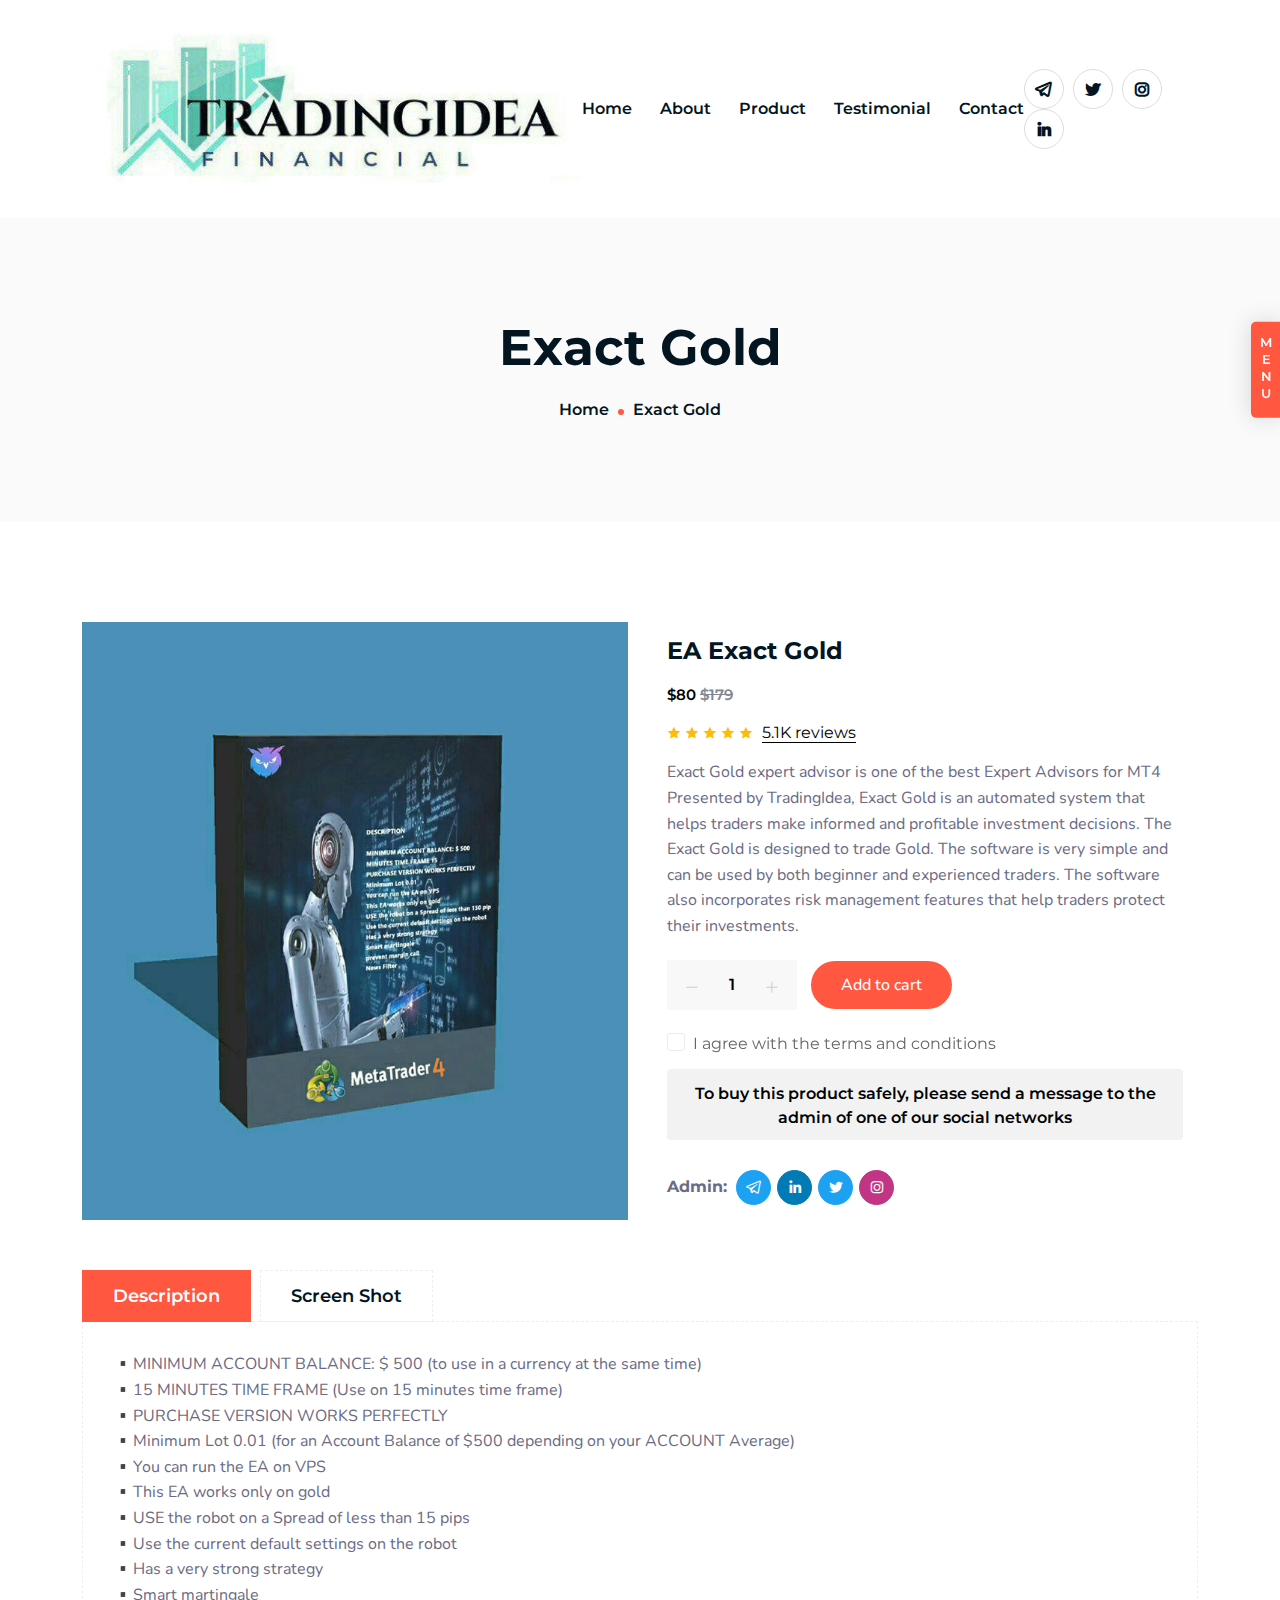
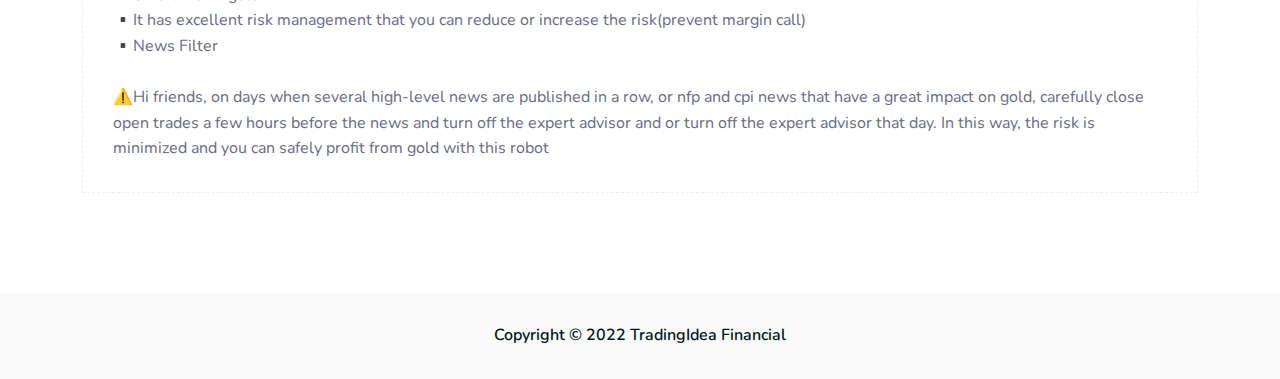
<file: single-Exact.html>
﻿<!doctype html>
<html lang="zxx">
    <head>

<!-- Google tag (gtag.js) -->
<script async src="https://www.googletagmanager.com/gtag/js?id=348548019"></script>
<script>
  window.dataLayer = window.dataLayer || [];
  function gtag(){window.dataLayer.push(arguments);}
  gtag('js', new Date());

  gtag('config', '348548019');
</script>

<!-- Google Tag Manager -->
<script>(function(w,d,s,l,i){w[l]=w[l]||[];w[l].push({'gtm.start':
new Date().getTime(),event:'gtm.js'});var f=d.getElementsByTagName(s)[0],
j=d.createElement(s),dl=l!='dataLayer'?'&l='+l:'';j.async=true;j.src=
'https://www.googletagmanager.com/gtm.js?id='+i+dl;f.parentNode.insertBefore(j,f);
})(window,document,'script','dataLayer','GTM-WQF89P2');</script>
<!-- End Google Tag Manager -->

        <!-- Required meta tags -->
        <meta charset="utf-8">
        <meta name="viewport" content="width=device-width, initial-scale=1, shrink-to-fit=no">

        <!-- Bootstrap Min CSS -->
        <link rel="stylesheet" href="assets/css/bootstrap.min.css">
        <!-- Animate Min CSS -->
        <link rel="stylesheet" href="assets/css/animate.min.css">
        <!-- Line Awesome CSS -->
        <link rel="stylesheet" href="assets/css/line-awesome.min.css">
        <!-- Owl Carousel CSS -->
        <link rel="stylesheet" href="assets/css/owl.carousel.min.css">
        <!-- Odometer CSS -->
        <link rel="stylesheet" href="assets/css/odometer.css">
        <!-- Slick CSS -->
        <link rel="stylesheet" href="assets/css/slick.min.css">
        <!-- Popup CSS -->
        <link rel="stylesheet" href="assets/css/magnific-popup.min.css">
        <!-- Style CSS -->
        <link rel="stylesheet" href="assets/css/style.css">
        <!-- Responsive CSS -->
        <link rel="stylesheet" href="assets/css/responsive.css">

        <title>TradingIdea Financial</title>

        <link rel="icon" type="image/png" href="assets/img/favicon.png">
    </head>

    <body data-spy="scroll" data-offset="120">

<!-- Google Tag Manager -->
<script>(function(w,d,s,l,i){w[l]=w[l]||[];w[l].push({'gtm.start':
new Date().getTime(),event:'gtm.js'});var f=d.getElementsByTagName(s)[0],
j=d.createElement(s),dl=l!='dataLayer'?'&l='+l:'';j.async=true;j.src=
'https://www.googletagmanager.com/gtm.js?id='+i+dl;f.parentNode.insertBefore(j,f);
})(window,document,'script','dataLayer','GTM-WQF89P2');</script>
<!-- End Google Tag Manager -->

        <!-- Start Preloader Area -->
        <div class="preloader">
            <div class="loader">
                <div class="shadow"></div>
                <div class="box"></div>
            </div>
        </div>
        <!-- End Preloader Area -->

        <!-- Start Navbar Area -->
        <nav class="navbar navbar-expand-lg navbar-light bg-light">
            <div class="container">
                <div class="logo">
                    <a href="single-Exact.html">
                       <img src="assets/img/iconName.jpg" alt="image">
                    </a>
                </div>

                <button class="navbar-toggler" type="button" data-bs-toggle="collapse" data-bs-target="#navbarSupportedContent" aria-controls="navbarSupportedContent" aria-expanded="false" aria-label="Toggle navigation">
                    <span class="navbar-toggler-icon"></span>
                </button>
            
                <div class="collapse navbar-collapse" id="navbarSupportedContent">
                    <ul class="navbar-nav">
                        <li class="nav-item">
                            <a href="index.html" class="nav-link">
                                Home
                            </a>
                        </li>

                        <li class="nav-item">
                            <a href="index.html" class="nav-link">
                                About
                            </a>
                        </li>

                        <li class="nav-item">
                            <a href="index.html" class="nav-link">
                                Product
                            </a>
                        </li>

                        <li class="nav-item">
                            <a href="index.html" class="nav-link">
                                Testimonial
                            </a>
                        </li>

                        <li class="nav-item">
                            <a href="index.html" class="nav-link">
                                Contact
                            </a>
                        </li>
                    </ul>

                    <div class="others-option">
                        <div class="d-flex align-items-center">
                            <div class="option-item">
                                <ul class="social-icon">
                                  <li>
                                        <a href="https://t.me/tradingideafinancial" target="_blank">
                                            <i class="lab la-telegram"></i>
                                        </a>
                                    </li>

                                    <li>
                                        <a href="https://mobile.twitter.com/TradingIdea_" target="_blank">
                                            <i class="lab la-twitter"></i>
                                        </a>
                                    </li>
                
                                    <li>
                                        <a href="https://instagram.com/tradingideafinancial?igshid=YmMyMTA2M2Y=" target="_blank">
                                            <i class="lab la-instagram"></i>
                                        </a>
                                    </li>
                                    
                                    <li>
                                        <a href="https://wwww.linkedin.com/in/trading-idea-b14961235" target="_blank">
                                            <i class="lab la-linkedin-in"></i>
                                        </a>
                                    </li>
                                </ul>
                            </div>
                        </div>
                    </div>
                </div>
            </div>
        </nav>
        <!-- End Navbar Area -->

        <!-- Start Page Title Area -->
        <div class="page-title-area">
            <div class="d-table">
                <div class="d-table-cell">
                    <div class="container">
                        <div class="page-title-content">
                            <h2>Exact Gold</h2>
                            <ul>
                                <li><a href="product-landing-1.html">Home</a></li>
                                <li>Exact Gold</li>
                            </ul>
                        </div>
                    </div>
                </div>
            </div>
        </div>
        <!-- End Page Title Area -->

        <!-- Start Product Details Area -->
        <section class="product-details-area ptb-100">
            <div class="container">
                <div class="row">
                    <div class="col-lg-6 col-md-12">
                        <div class="product-details-image"></div>
                    </div>

                    <div class="col-lg-6 col-md-12">
                        <div class="product-details-desc">
                            <h3>EA Exact Gold</h3>
                            <div class="price">
                                <span class="new-price">$80</span>
                                <span class="old-price">$179</span>
                            </div>
                            <div class="product-review">
                                <div class="rating">
                                    <i class="las la-star"></i>
                                    <i class="las la-star"></i>
                                    <i class="las la-star"></i>
                                    <i class="las la-star"></i>
                                    <i class="las la-star"></i>
                                </div>
                                <a href="#" class="rating-count">5.1K reviews</a>
                            </div>
                            <p>Exact Gold expert advisor is one of the best Expert Advisors for MT4 Presented by TradingIdea, Exact Gold is an automated system that helps traders make informed and profitable investment decisions. The Exact Gold is designed to trade Gold. The software is very simple and can be used by both beginner and experienced traders. The software also incorporates risk management features that help traders protect their investments.</p>
                            <div class="product-add-to-cart">
                                <div class="input-counter">
                                    <span class="minus-btn">
                                        <i class="las la-minus"></i>
                                    </span>
                                    <input type="text" min="1" value="1">
                                    <span class="plus-btn">
                                        <i class="las la-plus"></i>
                                    </span>
                                </div>
                                <button type="submit" class="default-btn">
                                    Add to cart
                                    <span></span>
                                </button>
                            </div>

                            <div class="buy-checkbox-btn">
                                <div class="item">
                                    <input class="inp-cbx" id="cbx" type="checkbox">
                                    <label class="cbx" for="cbx">
                                        <span>
                                            <svg width="12px" height="10px" viewbox="0 0 12 10">
                                                <polyline points="1.5 6 4.5 9 10.5 1"></polyline>
                                            </svg>
                                        </span>
                                        <span>I agree with the terms and conditions</span>
                                    </label>
                                </div>
                                <div class="item">
                                    <a href="#" class="btn btn-light">To buy this product safely, please send a message to the admin of one of our social networks</a>
                                </div>
                            </div>

                            <div class="products-share">
                                <ul class="social">
                                    <li><span>Admin:</span></li>
                                    <li>
                                        <a href="https://t.me/airfx" class="twitter" target="_blank"><i class="lab la-telegram"></i></a>
                                    </li>
                                    <li>
                                        <a href="https://wwww.linkedin.com/in/trading-idea-b14961235" class="linkedin" target="_blank"><i class="lab la-linkedin-in"></i></a>
                                    </li>
                                    <li>
                                        <a href="https://mobile.twitter.com/messages/compose?recipient_id=1188740461948747776" class="twitter" target="_blank"><i class="lab la-twitter"></i></a>
                                    </li>
                                    <li>
                                        <a href="https://ig.me/m/tradingideafinancial" class="instagram" target="_blank"><i class="lab la-instagram"></i></a>
                                    </li>
                                </ul>
                            </div>
                        </div>
                    </div>

                    <div class="col-lg-12 col-md-12">
                        <div class="tab products-details-tab">
                            <div class="row">
                                <div class="col-lg-12 col-md-12">
                                    <ul class="tabs">
                                        <li>
                                            <a href="#">
                                                <div class="dot"></div> 
                                                Description
                                            </a>
                                        </li>
                                        <li>
                                            <a href="#">
                                                <div class="dot"></div> 
                                                Screen Shot
                                            </a>
                                        </li>
                                    </ul>
                                </div>
                                <div class="col-lg-12 col-md-12">
                                    <div class="tab_content">
                                        <div class="tabs_item">
                                            <div class="products-details-tab-content">
                                                <p>▪️MINIMUM ACCOUNT BALANCE: $ 500 (to use in a currency at the same time)<br />
                                                   ▪️15 MINUTES TIME FRAME (Use on 15 minutes time frame) <br />
                                                   ▪️PURCHASE VERSION WORKS PERFECTLY<br />
                                                   ▪️Minimum Lot 0.01 (for an Account Balance of $500 depending on your ACCOUNT Average)<br />
                                                   ▪️You can run the EA on VPS<br />
                                                   ▪️This EA works only on gold <br />
                                                   ▪️USE the robot on a Spread of less than 15 pips<br />
                                                   ▪️Use the current default settings on the robot<br />
                                                   ▪️Has a very strong strategy<br />
                                                   ▪️Smart martingale<br />
                                                   ▪️It has excellent risk management that you can reduce or increase the risk(prevent margin call)<br />
                                                   ▪️News Filter<br /><br />
                                                   ⚠️Hi friends, on days when several high-level news are published in a row, or nfp and cpi news that have a great impact on gold, carefully close open trades a few hours before the news and turn off the expert advisor and or turn off the expert advisor that day. In this way, the risk is minimized and you can safely profit from gold with this robot


                                                           </p>
                                            </div>
                                        </div>

                                        <div class="tabs_item">
                                            <div class="products-details-tab-content">
                                        <!--       <div class="product-review-form">
                                                    <h3>Customer Reviews</h3>
                                                        <div class="review-title"> 
                                                        <div class="rating">
                                                            <i class="las la-star"></i>
                                                            <i class="las la-star"></i>
                                                            <i class="las la-star"></i>
                                                            <i class="las la-star"></i>
                                                            <i class="lar la-star"></i>
                                                        </div>
                                                        <p>Based on 3 reviews</p>
                                                        <a href="#" class="default-btn">
                                                            Write a Review
                                                            <span></span>
                                                        </a>
                                                    </div>
                                                    <div class="review-comments">
                                                        <div class="review-item">
                                                            <div class="rating">
                                                                <i class="las la-star"></i>
                                                                <i class="las la-star"></i>
                                                                <i class="las la-star"></i>
                                                                <i class="las la-star"></i>
                                                                <i class="lar la-star"></i>
                                                            </div>
                                                            <h3>Good</h3>
                                                            <span><strong>Admin</strong> on <strong>Sep 21, 2021</strong></span>
                                                            <p>Lorem ipsum dolor sit amet, consectetur adipiscing elit, sed do eiusmod tempor incididunt ut labore et dolore magna aliqua. Ut enim ad minim veniam, quis nostrud exercitation.</p>
                                                            <a href="#" class="review-report-link">Report as Inappropriate</a>
                                                        </div>
                                                        <div class="review-item">
                                                            <div class="rating">
                                                                <i class="las la-star"></i>
                                                                <i class="las la-star"></i>
                                                                <i class="las la-star"></i>
                                                                <i class="las la-star"></i>
                                                                <i class="lar la-star"></i>
                                                            </div>
                                                            <h3>Good</h3>
                                                            <span><strong>Admin</strong> on <strong>Sep 21, 2021</strong></span>
                                                            <p>Lorem ipsum dolor sit amet, consectetur adipiscing elit, sed do eiusmod tempor incididunt ut labore et dolore magna aliqua. Ut enim ad minim veniam, quis nostrud exercitation.</p>
                                                            <a href="#" class="review-report-link">Report as Inappropriate</a>
                                                        </div>
                                                        <div class="review-item">
                                                            <div class="rating">
                                                                <i class="las la-star"></i>
                                                                <i class="las la-star"></i>
                                                                <i class="las la-star"></i>
                                                                <i class="las la-star"></i>
                                                                <i class="lar la-star"></i>
                                                            </div>
                                                            <h3>Good</h3>
                                                            <span><strong>Admin</strong> on <strong>Sep 21, 2021</strong></span>
                                                            <p>Lorem ipsum dolor sit amet, consectetur adipiscing elit, sed do eiusmod tempor incididunt ut labore et dolore magna aliqua. Ut enim ad minim veniam, quis nostrud exercitation.</p>
                                                            <a href="#" class="review-report-link">Report as Inappropriate</a>
                                                        </div>
                                                    </div>
                                                    <div class="review-form">
                                                        <h3>Write a Review</h3>
                                                        <form>
                                                            <div class="row">
                                                                <div class="col-lg-6 col-md-6">
                                                                    <div class="form-group">
                                                                        <input type="text" id="name" name="name" placeholder="Enter your name" class="form-control">
                                                                    </div>
                                                                </div>
                                                                <div class="col-lg-6 col-md-6">
                                                                    <div class="form-group">
                                                                        <input type="email" id="email" name="email" placeholder="Enter your email" class="form-control">
                                                                    </div>
                                                                </div>
                                                                <div class="col-lg-12 col-md-12">
                                                                    <div class="form-group">
                                                                        <input type="text" id="review-title" name="review-title" placeholder="Enter your review a title" class="form-control">
                                                                    </div>
                                                                </div>
                                                                <div class="col-lg-12 col-md-12">
                                                                    <div class="form-group">
                                                                        <textarea name="review-body" id="review-body" cols="30" rows="7" placeholder="Write your comments here" class="form-control"></textarea>
                                                                    </div>
                                                                </div>
                                                                <div class="col-lg-12 col-md-12">
                                                                    <button type="submit" class="default-btn">
                                                                        Submit Review
                                                                        <span></span>
                                                                    </button>
                                                                </div>
                                                            </div>
                                                        </form>
                                                    </div>
                                                </div>  -->
                                                <img  src="assets/img/screenshot/Screenshotgold.png" />
                                            </div>
                                        </div>
                                    </div>
                                </div>
                            </div>
                        </div>
                    </div>
                </div>
            </div>
        </section>
        <!-- End Product Details Area -->
        
        <!-- Start Copy Right Area -->
        <div class="copy-right">
            <div class="container">
                <div class="copy-right-content">
                    <p>
                        Copyright © 2022 TradingIdea Financial
                    </p>
                </div>
            </div>
        </div>
        <!-- End Copy Right Area -->

        <!-- Start Go Top Area -->
        <div class="go-top">
            <i class="las la-long-arrow-alt-up"></i>
        </div>
        <!-- End Go Top Area -->

        <!-- Start Demo Modal Area -->
        <div class="demo-modal-panel">
            <button class="sidebar-demo-control">
                <span>MENU</span>
            </button>
        </div>
        
        <div class="example-demo-modal">
            <div class="inner">
                <ul>
                    <li>
                        <div class="single-demo">
                            <img src="assets/img/demo/app.jpg" alt="image">
                            <span>Safe Math V2.1</span><a href="single-Math.html" class="link-btn"></a>
                        </div>
                    </li>
                    <li>
                        <div class="single-demo">
                            <img src="assets/img/demo/book.jpg" alt="image">
                            <span>Exact Gold V4.1</span><a href="single-Exact.html" class="link-btn"></a>
                        </div>
                    </li>
                </ul>
            </div>
            <div class="header-title">
                <button class="example-demo-modal-control">
                    <i class="las la-times"></i>
                </button>
                <div class="title">View Products</div>
            </div>
        </div>
        <!-- End Demo Modal Area -->

        <!-- jQuery Min JS -->
        <script src="assets/js/jquery-3.5.1.min.js"></script>
        <!-- Popper Min JS -->
        <script src="assets/js/popper.min.js"></script>
        <!-- Bootstrap Min JS -->
        <script src="assets/js/bootstrap.min.js"></script>
        <!-- Owl Carousel JS -->
        <script src="assets/js/owl.carousel.min.js"></script>
        <!-- Odometer JS -->
        <script src="assets/js/odometer.min.js"></script>
        <!-- Appear JS -->
        <script src="assets/js/jquery.appear.js"></script>
        <!-- Slick JS -->
        <script src="assets/js/slick.min.js"></script>
        <!-- Popup JS -->
        <script src="assets/js/jquery.magnific-popup.min.js"></script>
        <!-- Form Ajaxchimp JS -->
		<script src="assets/js/jquery.ajaxchimp.min.js"></script>
		<!-- Form Validator JS -->
		<script src="assets/js/form-validator.min.js"></script>
		<!-- Contact JS -->
        <script src="assets/js/contact-form-script.js"></script>
        <!-- Main JS -->
        <script src="assets/js/main.js"></script>
    </body>
</html>
</file>
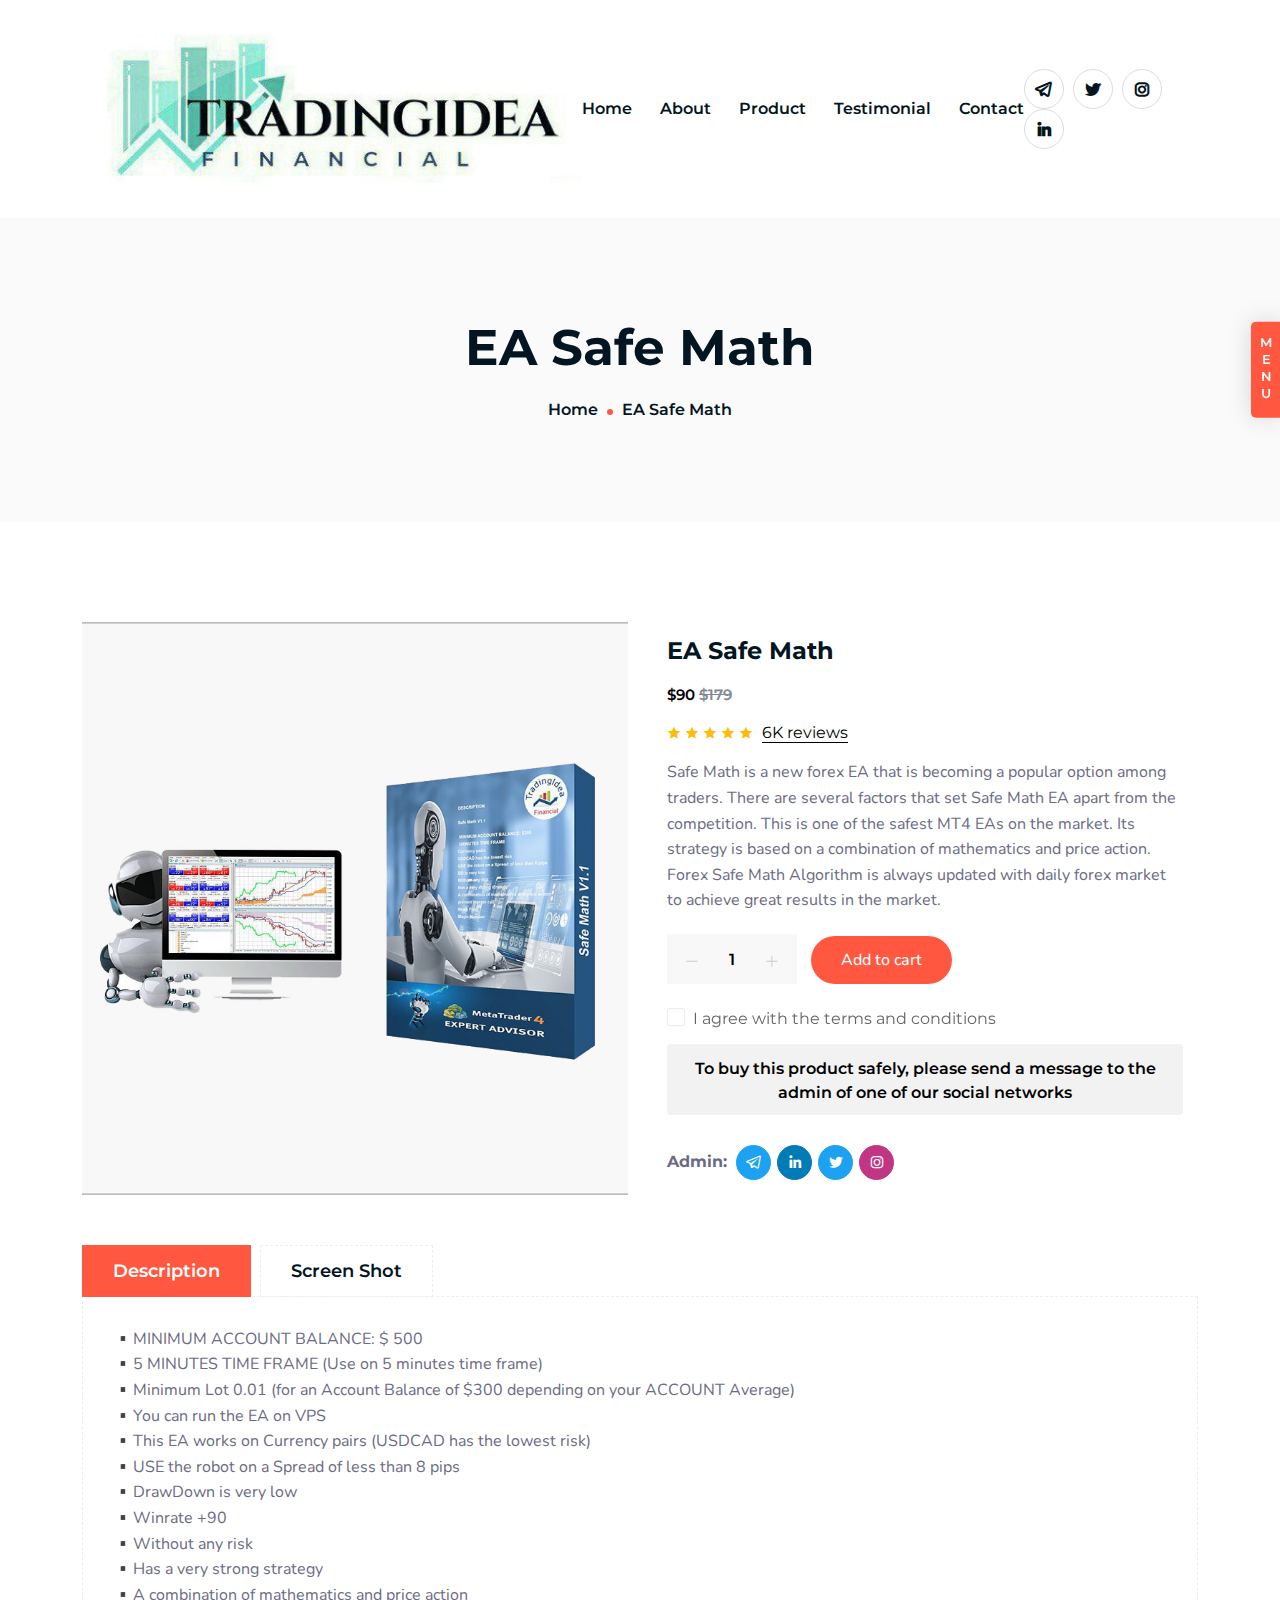
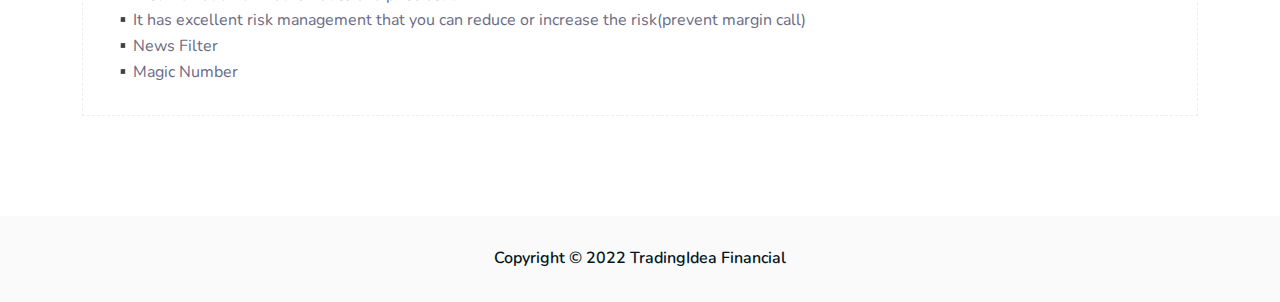
<file: single-Math.html>
﻿<!doctype html>
<html lang="zxx">
    <head>

<!-- Google tag (gtag.js) -->
<script async src="https://www.googletagmanager.com/gtag/js?id=348548019"></script>
<script>
  window.dataLayer = window.dataLayer || [];
  function gtag(){window.dataLayer.push(arguments);}
  gtag('js', new Date());

  gtag('config', '348548019');
</script>

<!-- Google Tag Manager -->
<script>(function(w,d,s,l,i){w[l]=w[l]||[];w[l].push({'gtm.start':
new Date().getTime(),event:'gtm.js'});var f=d.getElementsByTagName(s)[0],
j=d.createElement(s),dl=l!='dataLayer'?'&l='+l:'';j.async=true;j.src=
'https://www.googletagmanager.com/gtm.js?id='+i+dl;f.parentNode.insertBefore(j,f);
})(window,document,'script','dataLayer','GTM-WQF89P2');</script>
<!-- End Google Tag Manager -->

        <!-- Required meta tags -->
        <meta charset="utf-8">
        <meta name="viewport" content="width=device-width, initial-scale=1, shrink-to-fit=no">

        <!-- Bootstrap Min CSS -->
        <link rel="stylesheet" href="assets/css/bootstrap.min.css">
        <!-- Animate Min CSS -->
        <link rel="stylesheet" href="assets/css/animate.min.css">
        <!-- Line Awesome CSS -->
        <link rel="stylesheet" href="assets/css/line-awesome.min.css">
        <!-- Owl Carousel CSS -->
        <link rel="stylesheet" href="assets/css/owl.carousel.min.css">
        <!-- Odometer CSS -->
        <link rel="stylesheet" href="assets/css/odometer.css">
        <!-- Slick CSS -->
        <link rel="stylesheet" href="assets/css/slick.min.css">
        <!-- Popup CSS -->
        <link rel="stylesheet" href="assets/css/magnific-popup.min.css">
        <!-- Style CSS -->
        <link rel="stylesheet" href="assets/css/style.css">
        <!-- Responsive CSS -->
        <link rel="stylesheet" href="assets/css/responsive.css">

        <title>TradingIdea Financial</title>

        <link rel="icon" type="image/png" href="assets/img/favicon.png">
    </head>

    <body data-spy="scroll" data-offset="120">

<!-- Google Tag Manager (noscript) -->
<noscript><iframe src="https://www.googletagmanager.com/ns.html?id=GTM-WQF89P2"
height="0" width="0" style="display:none;visibility:hidden"></iframe></noscript>
<!-- End Google Tag Manager (noscript) -->

        <!-- Start Preloader Area -->
        <div class="preloader">
            <div class="loader">
                <div class="shadow"></div>
                <div class="box"></div>
            </div>
        </div>
        <!-- End Preloader Area -->

        <!-- Start Navbar Area -->
        <nav class="navbar navbar-expand-lg navbar-light bg-light">
            <div class="container">
                <div class="logo">
                    <a href="single-Math.html">
                         <img src="assets/img/iconName.jpg" alt="image">
                    </a>
                </div>

                <button class="navbar-toggler" type="button" data-bs-toggle="collapse" data-bs-target="#navbarSupportedContent" aria-controls="navbarSupportedContent" aria-expanded="false" aria-label="Toggle navigation">
                    <span class="navbar-toggler-icon"></span>
                </button>
            
                <div class="collapse navbar-collapse" id="navbarSupportedContent">
                    <ul class="navbar-nav">
                        <li class="nav-item">
                            <a href="index.html" class="nav-link">
                                Home
                            </a>
                        </li>

                        <li class="nav-item">
                            <a href="index.html" class="nav-link">
                                About
                            </a>
                        </li>

                        <li class="nav-item">
                            <a href="index.html" class="nav-link">
                                Product
                            </a>
                        </li>

                        <li class="nav-item">
                            <a href="index.html" class="nav-link">
                                Testimonial
                            </a>
                        </li>

                        <li class="nav-item">
                            <a href="index.html" class="nav-link">
                                Contact
                            </a>
                        </li>
                    </ul>

                    <div class="others-option">
                        <div class="d-flex align-items-center">
                            <div class="option-item">
                                <ul class="social-icon">
                                 <li>
                                        <a href="https://t.me/tradingideafinancial" target="_blank">
                                            <i class="lab la-telegram"></i>
                                        </a>
                                    </li>

                                    <li>
                                        <a href="https://mobile.twitter.com/TradingIdea_" target="_blank">
                                            <i class="lab la-twitter"></i>
                                        </a>
                                    </li>
                
                                    <li>
                                        <a href="https://instagram.com/tradingideafinancial?igshid=YmMyMTA2M2Y=" target="_blank">
                                            <i class="lab la-instagram"></i>
                                        </a>
                                    </li>
                                    
                                    <li>
                                        <a href="https://wwww.linkedin.com/in/trading-idea-b14961235" target="_blank">
                                            <i class="lab la-linkedin-in"></i>
                                        </a>
                                    </li>
                                </ul>
                            </div>
                        </div>
                    </div>
                </div>
            </div>
        </nav>
        <!-- End Navbar Area -->

        <!-- Start Page Title Area -->
        <div class="page-title-area">
            <div class="d-table">
                <div class="d-table-cell">
                    <div class="container">
                        <div class="page-title-content">
                            <h2>EA Safe Math</h2>
                            <ul>
                                <li><a href="product-landing-1.html">Home</a></li>
                                <li>EA Safe Math</li>
                            </ul>
                        </div>
                    </div>
                </div>
            </div>
        </div>
        <!-- End Page Title Area -->

        <!-- Start Product Details Area -->
        <section class="product-details-area ptb-100">
            <div class="container">
                <div class="row">
                    <div class="col-lg-6 col-md-12">
                        <div class="product-details-image2"></div>
                    </div>

                    <div class="col-lg-6 col-md-12">
                        <div class="product-details-desc">
                            <h3>EA Safe Math</h3>
                            <div class="price">
                                <span class="new-price">$90</span>
                                <span class="old-price">$179</span>
                            </div>
                            <div class="product-review">
                                <div class="rating">
                                    <i class="las la-star"></i>
                                    <i class="las la-star"></i>
                                    <i class="las la-star"></i>
                                    <i class="las la-star"></i>
                                    <i class="las la-star"></i>
                                </div>
                                <a href="#" class="rating-count">6K reviews</a>
                            </div>
                            <p>Safe Math is a new forex EA that is becoming a popular option among traders. There are several factors that set Safe Math EA apart from the competition. This is one of the safest MT4 EAs on the market. Its strategy is based on a combination of mathematics and price action. Forex Safe Math Algorithm is always updated with daily forex market to achieve great results in the market.</p>
                            <div class="product-add-to-cart">
                                <div class="input-counter">
                                    <span class="minus-btn">
                                        <i class="las la-minus"></i>
                                    </span>
                                    <input type="text" min="1" value="1">
                                    <span class="plus-btn">
                                        <i class="las la-plus"></i>
                                    </span>
                                </div>
                                <button type="submit" class="default-btn">
                                    Add to cart
                                    <span></span>
                                </button>
                            </div>

                            <div class="buy-checkbox-btn">
                                <div class="item">
                                    <input class="inp-cbx" id="cbx" type="checkbox">
                                    <label class="cbx" for="cbx">
                                        <span>
                                            <svg width="12px" height="10px" viewbox="0 0 12 10">
                                                <polyline points="1.5 6 4.5 9 10.5 1"></polyline>
                                            </svg>
                                        </span>
                                        <span>I agree with the terms and conditions</span>
                                    </label>
                                </div>
                                <div class="item">
                                    <a href="#" class="btn btn-light">To buy this product safely, please send a message to the admin of one of our social networks</a>
                                </div>
                            </div>

                            <div class="products-share">
                                <ul class="social">
                                    <li><span>Admin:</span></li>
                                          <li>
                                        <a href="https://t.me/airfx" class="twitter" target="_blank"><i class="lab la-telegram"></i></a>
                                    </li>
                                    <li>
                                        <a href="https://wwww.linkedin.com/in/trading-idea-b14961235" class="linkedin" target="_blank"><i class="lab la-linkedin-in"></i></a>
                                    </li>
                                    <li>
                                        <a href="https://mobile.twitter.com/messages/compose?recipient_id=1188740461948747776" class="twitter" target="_blank"><i class="lab la-twitter"></i></a>
                                    </li>
                                    <li>
                                        <a href="https://ig.me/m/tradingideafinancial" class="instagram" target="_blank"><i class="lab la-instagram"></i></a>
                                    </li>
                                </ul>
                            </div>
                        </div>
                    </div>

                    <div class="col-lg-12 col-md-12">
                        <div class="tab products-details-tab">
                            <div class="row">
                                <div class="col-lg-12 col-md-12">
                                    <ul class="tabs">
                                        <li>
                                            <a href="#">
                                                <div class="dot"></div> 
                                                Description
                                            </a>
                                        </li>
                                        <li>
                                            <a href="#">
                                                <div class="dot"></div> 
                                                Screen Shot
                                            </a>
                                        </li>
                                    </ul>
                                </div>
                                <div class="col-lg-12 col-md-12">
                                    <div class="tab_content">
                                        <div class="tabs_item">
                                            <div class="products-details-tab-content">
                                                <p>▪️MINIMUM ACCOUNT BALANCE: $ 500<br />
                                                   ▪️5 MINUTES TIME FRAME (Use on 5 minutes time frame)<br />
                                                   ▪️Minimum Lot 0.01 (for an Account Balance of $300 depending on your ACCOUNT Average)<br />
                                                   ▪️You can run the EA on VPS<br />
                                                   ▪️This EA works on Currency pairs (USDCAD has the lowest risk) <br />
                                                   ▪️USE the robot on a Spread of less than 8 pips<br />
                                                   ▪️DrawDown is very low<br />
                                                   ▪️Winrate +90<br />
                                                   ▪️Without any risk<br />
                                                   ▪️Has a very strong strategy<br />
                                                   ▪️A combination of mathematics and price action<br />
                                                   ▪️It has excellent risk management that you can reduce or increase the risk(prevent margin call)<br />
                                                   ▪️News Filter<br />
                                                   ▪️Magic Number</p>
                                            </div>
                                        </div>

                                        <div class="tabs_item">
                                            <div class="products-details-tab-content">
                                            <!--    <div class="product-review-form">
                                                    <h3>Customer Reviews</h3>
                                                    <div class="review-title">
                                                        <div class="rating">
                                                            <i class="las la-star"></i>
                                                            <i class="las la-star"></i>
                                                            <i class="las la-star"></i>
                                                            <i class="las la-star"></i>
                                                            <i class="lar la-star"></i>
                                                        </div>
                                                        <p>Based on 3 reviews</p>
                                                        <a href="#" class="default-btn">
                                                            Write a Review
                                                            <span></span>
                                                        </a>
                                                    </div>
                                                    <div class="review-comments">
                                                        <div class="review-item">
                                                            <div class="rating">
                                                                <i class="las la-star"></i>
                                                                <i class="las la-star"></i>
                                                                <i class="las la-star"></i>
                                                                <i class="las la-star"></i>
                                                                <i class="lar la-star"></i>
                                                            </div>
                                                            <h3>Good</h3>
                                                            <span><strong>Admin</strong> on <strong>Sep 21, 2021</strong></span>
                                                            <p>Lorem ipsum dolor sit amet, consectetur adipiscing elit, sed do eiusmod tempor incididunt ut labore et dolore magna aliqua. Ut enim ad minim veniam, quis nostrud exercitation.</p>
                                                            <a href="#" class="review-report-link">Report as Inappropriate</a>
                                                        </div>
                                                        <div class="review-item">
                                                            <div class="rating">
                                                                <i class="las la-star"></i>
                                                                <i class="las la-star"></i>
                                                                <i class="las la-star"></i>
                                                                <i class="las la-star"></i>
                                                                <i class="lar la-star"></i>
                                                            </div>
                                                            <h3>Good</h3>
                                                            <span><strong>Admin</strong> on <strong>Sep 21, 2021</strong></span>
                                                            <p>Lorem ipsum dolor sit amet, consectetur adipiscing elit, sed do eiusmod tempor incididunt ut labore et dolore magna aliqua. Ut enim ad minim veniam, quis nostrud exercitation.</p>
                                                            <a href="#" class="review-report-link">Report as Inappropriate</a>
                                                        </div>
                                                        <div class="review-item">
                                                            <div class="rating">
                                                                <i class="las la-star"></i>
                                                                <i class="las la-star"></i>
                                                                <i class="las la-star"></i>
                                                                <i class="las la-star"></i>
                                                                <i class="lar la-star"></i>
                                                            </div>
                                                            <h3>Good</h3>
                                                            <span><strong>Admin</strong> on <strong>Sep 21, 2021</strong></span>
                                                            <p>Lorem ipsum dolor sit amet, consectetur adipiscing elit, sed do eiusmod tempor incididunt ut labore et dolore magna aliqua. Ut enim ad minim veniam, quis nostrud exercitation.</p>
                                                            <a href="#" class="review-report-link">Report as Inappropriate</a>
                                                        </div>
                                                    </div>
                                                    <div class="review-form">
                                                        <h3>Write a Review</h3>
                                                        <form>
                                                            <div class="row">
                                                                <div class="col-lg-6 col-md-6">
                                                                    <div class="form-group">
                                                                        <input type="text" id="name" name="name" placeholder="Enter your name" class="form-control">
                                                                    </div>
                                                                </div>
                                                                <div class="col-lg-6 col-md-6">
                                                                    <div class="form-group">
                                                                        <input type="email" id="email" name="email" placeholder="Enter your email" class="form-control">
                                                                    </div>
                                                                </div>
                                                                <div class="col-lg-12 col-md-12">
                                                                    <div class="form-group">
                                                                        <input type="text" id="review-title" name="review-title" placeholder="Enter your review a title" class="form-control">
                                                                    </div>
                                                                </div>
                                                                <div class="col-lg-12 col-md-12">
                                                                    <div class="form-group">
                                                                        <textarea name="review-body" id="review-body" cols="30" rows="7" placeholder="Write your comments here" class="form-control"></textarea>
                                                                    </div>
                                                                </div>
                                                                <div class="col-lg-12 col-md-12">
                                                                    <button type="submit" class="default-btn">
                                                                        Submit Review
                                                                        <span></span>
                                                                    </button>
                                                                </div>
                                                            </div>
                                                        </form>
                                                    </div>
                                                </div> -->
                                                <img src="assets/img/screenshot/Screenshot safemath.png" /> 
                                                <img src="assets/img/screenshot/safe math2.png" style="margin-top:20px;" />
                                            </div>
                                        </div>
                                    </div>
                                </div>
                            </div>
                        </div>
                    </div>
                </div>
            </div>
        </section>
        <!-- End Product Details Area -->
        
        <!-- Start Copy Right Area -->
        <div class="copy-right">
            <div class="container">
                <div class="copy-right-content">
                    <p>
                        Copyright © 2022 TradingIdea Financial
                    </p>
                </div>
            </div>
        </div>
        <!-- End Copy Right Area -->

        <!-- Start Go Top Area -->
        <div class="go-top">
            <i class="las la-long-arrow-alt-up"></i>
        </div>
        <!-- End Go Top Area -->

        <!-- Start Demo Modal Area -->
        <div class="demo-modal-panel">
            <button class="sidebar-demo-control">
                <span>MENU</span>
            </button>
        </div>
        
        <div class="example-demo-modal">
            <div class="inner">
                <ul>
                    <li>
                        <div class="single-demo">
                            <img src="assets/img/demo/app.jpg" alt="image">
                            <span>Safe Math V2.1</span><a href="single-Math.html" class="link-btn"></a>
                        </div>
                    </li>
                    <li>
                        <div class="single-demo">
                            <img src="assets/img/demo/book.jpg" alt="image">
                            <span>Exact Gold V4.1</span><a href="single-Exact.html" class="link-btn"></a>
                        </div>
                    </li>
                </ul>
            </div>
            <div class="header-title">
                <button class="example-demo-modal-control">
                    <i class="las la-times"></i>
                </button>
                <div class="title">View Products</div>
            </div>
        </div>
        <!-- End Demo Modal Area -->

        <!-- jQuery Min JS -->
        <script src="assets/js/jquery-3.5.1.min.js"></script>
        <!-- Popper Min JS -->
        <script src="assets/js/popper.min.js"></script>
        <!-- Bootstrap Min JS -->
        <script src="assets/js/bootstrap.min.js"></script>
        <!-- Owl Carousel JS -->
        <script src="assets/js/owl.carousel.min.js"></script>
        <!-- Odometer JS -->
        <script src="assets/js/odometer.min.js"></script>
        <!-- Appear JS -->
        <script src="assets/js/jquery.appear.js"></script>
        <!-- Slick JS -->
        <script src="assets/js/slick.min.js"></script>
        <!-- Popup JS -->
        <script src="assets/js/jquery.magnific-popup.min.js"></script>
        <!-- Form Ajaxchimp JS -->
		<script src="assets/js/jquery.ajaxchimp.min.js"></script>
		<!-- Form Validator JS -->
		<script src="assets/js/form-validator.min.js"></script>
		<!-- Contact JS -->
        <script src="assets/js/contact-form-script.js"></script>
        <!-- Main JS -->
        <script src="assets/js/main.js"></script>
    </body>
</html>
</file>
<file: assets/css/odometer.css>
.odometer.odometer-auto-theme, .odometer.odometer-theme-default {
  display: inline-block;
  vertical-align: middle;
  *vertical-align: auto;
  *zoom: 1;
  *display: inline;
  position: relative;
}
.odometer.odometer-auto-theme .odometer-digit, .odometer.odometer-theme-default .odometer-digit {
  display: inline-block;
  vertical-align: middle;
  *vertical-align: auto;
  *zoom: 1;
  *display: inline;
  position: relative;
}
.odometer.odometer-auto-theme .odometer-digit .odometer-digit-spacer, .odometer.odometer-theme-default .odometer-digit .odometer-digit-spacer {
  display: inline-block;
  vertical-align: middle;
  *vertical-align: auto;
  *zoom: 1;
  *display: inline;
  visibility: hidden;
}
.odometer.odometer-auto-theme .odometer-digit .odometer-digit-inner, .odometer.odometer-theme-default .odometer-digit .odometer-digit-inner {
  text-align: left;
  display: block;
  position: absolute;
  top: 0;
  left: 0;
  right: 0;
  bottom: 0;
  overflow: hidden;
}
.odometer.odometer-auto-theme .odometer-digit .odometer-ribbon, .odometer.odometer-theme-default .odometer-digit .odometer-ribbon {
  display: block;
}
.odometer.odometer-auto-theme .odometer-digit .odometer-ribbon-inner, .odometer.odometer-theme-default .odometer-digit .odometer-ribbon-inner {
  display: block;
  -webkit-backface-visibility: hidden;
}
.odometer.odometer-auto-theme .odometer-digit .odometer-value, .odometer.odometer-theme-default .odometer-digit .odometer-value {
  display: block;
  -webkit-transform: translateZ(0);
}
.odometer.odometer-auto-theme .odometer-digit .odometer-value.odometer-last-value, .odometer.odometer-theme-default .odometer-digit .odometer-value.odometer-last-value {
  position: absolute;
}
.odometer.odometer-auto-theme.odometer-animating-up .odometer-ribbon-inner, .odometer.odometer-theme-default.odometer-animating-up .odometer-ribbon-inner {
  -webkit-transition: -webkit-transform 2s;
  -moz-transition: -moz-transform 2s;
  -ms-transition: -ms-transform 2s;
  -o-transition: -o-transform 2s;
  transition: transform 2s;
}
.odometer.odometer-auto-theme.odometer-animating-up.odometer-animating .odometer-ribbon-inner, .odometer.odometer-theme-default.odometer-animating-up.odometer-animating .odometer-ribbon-inner {
  -webkit-transform: translateY(-100%);
  -moz-transform: translateY(-100%);
  -ms-transform: translateY(-100%);
  -o-transform: translateY(-100%);
  transform: translateY(-100%);
}
.odometer.odometer-auto-theme.odometer-animating-down .odometer-ribbon-inner, .odometer.odometer-theme-default.odometer-animating-down .odometer-ribbon-inner {
  -webkit-transform: translateY(-100%);
  -moz-transform: translateY(-100%);
  -ms-transform: translateY(-100%);
  -o-transform: translateY(-100%);
  transform: translateY(-100%);
}
.odometer.odometer-auto-theme.odometer-animating-down.odometer-animating .odometer-ribbon-inner, .odometer.odometer-theme-default.odometer-animating-down.odometer-animating .odometer-ribbon-inner {
  -webkit-transition: -webkit-transform 2s;
  -moz-transition: -moz-transform 2s;
  -ms-transition: -ms-transform 2s;
  -o-transition: -o-transform 2s;
  transition: transform 2s;
  -webkit-transform: translateY(0);
  -moz-transform: translateY(0);
  -ms-transform: translateY(0);
  -o-transform: translateY(0);
  transform: translateY(0);
}

.odometer.odometer-auto-theme, .odometer.odometer-theme-default {
  font-family: "Helvetica Neue", sans-serif;
  line-height: 1.1em;
}
.odometer.odometer-auto-theme .odometer-value, .odometer.odometer-theme-default .odometer-value {
  text-align: center;
}
</file>
<file: assets/css/style.css>
/*
@File: Zebu Template Styles

* This file contains the styling for the actual template, this
is the file you need to edit to change the look of the
template.

This files table contents are outlined below>>>>>

*******************************************
*******************************************

** - Default CSS
** - Preloader Area CSS
** - Navbar Area CSS
** - Book Banner Area CSS
** - Book Area CSS
** - About Area CSS
** - Book Feature Area CSS
** - Newsletter Area CSS
** - Reviews Area CSS
** - Fun Facts Area CSS
** - Pricing Area CSS
** - Author Area CSS
** - Blog Area CSS
** - Contact Area CSS
** - Products Banner Area CSS
** - Products Feature Area CSS
** - Video Area CSS
** - Why Choose Area CSS
** - Products Area CSS
** - FAQ Area CSS
** - Gallery Area CSS
** - App Download Area CSS
** - App Banner Area CSS
** - App Feature Area CSS
** - Screenshot Area CSS
** - Team Area CSS
** - Testimonial Area CSS
** - Saas Banner Area CSS
** - Saas Feature Area CSS
** - Overview Area CSS
** - Page Title Area CSS
** - Blog Details Area CSS
** - Sidebar Widget Area CSS
** - Product Details Area CSS
** - Copy Right CSS
** - Go Top CSS

*/
/*================================================
Default CSS
=================================================*/
@import url("https://fonts.googleapis.com/css2?family=Montserrat:ital,wght@0,100;0,200;0,300;0,400;0,500;0,600;0,700;0,800;0,900;1,100;1,200;1,300;1,400;1,500;1,600;1,700;1,800;1,900&display=swap");
@import url("https://fonts.googleapis.com/css2?family=Nunito:ital,wght@0,200;0,300;0,400;0,600;0,700;0,800;0,900;1,200;1,300;1,400;1,600;1,700;1,800;1,900&display=swap");
:root {
  --mainfontFamily: 'Montserrat', sans-serif;
  --optionalfontFamily: 'Nunito', sans-serif;
  --mainColor: #ff5740;
  --optionalColor: #6b6b84;
  --whiteColor: #ffffff;
  --blackColor: #031521;
  --fontSize: 16px;
  --transition: .5s;
}

body {
  padding: 0;
  margin: 0;
  color: var(--optionalColor);
  font-family: var(--mainfontFamily);
  font-size: var(--fontSize);
}

a {
  -webkit-transition: var(--transition);
  transition: var(--transition);
  color: var(--blackColor);
  text-decoration: none;
}

a:hover, a:focus {
  text-decoration: none;
  color: var(--mainColor);
  outline: 0;
}

button:focus, input:focus {
  outline: 0;
}

p {
  color: var(--optionalColor);
  line-height: 1.6;
  margin-bottom: 12px;
  font-size: var(--fontSize);
  font-family: var(--optionalfontFamily);
}

p:last-child {
  margin-bottom: 0;
}

.d-table {
  width: 100%;
  height: 100%;
}

.d-table-cell {
  vertical-align: middle;
}

img {
  max-width: 100%;
  height: auto;
}

h1, h2, h3, h4, h5, h6 {
  color: var(--blackColor);
  font-weight: bold;
  text-transform: capitalize;
}

.ptb-100 {
  padding-top: 100px;
  padding-bottom: 100px;
}

.pt-100 {
  padding-top: 100px;
}

.pb-100 {
  padding-bottom: 100px;
}

.pb-70 {
  padding-bottom: 70px;
}

.default-btn {
  border: none;
  position: relative;
  display: inline-block;
  text-align: center;
  overflow: hidden;
  z-index: 1;
  background-color: var(--mainColor);
  color: var(--whiteColor);
  -webkit-transition: var(--transition);
  transition: var(--transition);
  border-radius: 30px;
  opacity: 1;
  font-family: var(--optionalfontFamily);
  font-weight: 500;
  padding-left: 35px;
  padding-right: 35px;
  padding-top: 12px;
  padding-bottom: 12px;
}

.default-btn span {
  position: absolute;
  display: inline-block;
  width: 0;
  height: 0;
  border-radius: 50%;
  background-color: var(--blackColor);
  color: var(--whiteColor);
  -webkit-transition: width 0.5s ease-in-out,  height 0.5s ease-in-out;
  transition: width 0.5s ease-in-out,  height 0.5s ease-in-out;
  -webkit-transform: translate(-50%, -50%);
          transform: translate(-50%, -50%);
  z-index: -1;
  border-radius: 30px;
  opacity: 1;
}

.default-btn:hover {
  color: var(--whiteColor) !important;
}

.default-btn:hover span {
  width: 225%;
  height: 562.5px;
}

.default-btn i {
  font-size: 12px;
  position: relative;
  top: -1px;
  margin-left: 10px;
}

.section-title {
  text-align: center;
  max-width: 600px;
  margin: 0 auto 45px;
}

.section-title h2 {
  font-size: 45px;
  margin-bottom: 14px;
}

.section-title p {
  line-height: 1.8;
}

/*================================================
Preloader Area CSS
=================================================*/
.preloader {
  position: fixed;
  width: 100%;
  height: 100%;
  z-index: 99999;
  background: var(--mainColor);
  top: 0;
  left: 0;
}

.preloader .loader {
  position: absolute;
  top: 43%;
  left: 0;
  right: 0;
  -webkit-transform: translateY(-43%);
          transform: translateY(-43%);
  text-align: center;
  margin: 0 auto;
  width: 50px;
  height: 50px;
}

.preloader .box {
  width: 100%;
  height: 100%;
  background: var(--whiteColor);
  -webkit-animation: animate .5s linear infinite;
          animation: animate .5s linear infinite;
  position: absolute;
  top: 0;
  left: 0;
  border-radius: 3px;
}

.preloader .shadow {
  width: 100%;
  height: 5px;
  background: var(--whiteColor);
  opacity: 0.1;
  position: absolute;
  top: 59px;
  left: 0;
  border-radius: 50%;
  -webkit-animation: shadow .5s linear infinite;
          animation: shadow .5s linear infinite;
}

@-webkit-keyframes loader {
  0% {
    left: -100px;
  }
  100% {
    left: 110%;
  }
}

@keyframes loader {
  0% {
    left: -100px;
  }
  100% {
    left: 110%;
  }
}

@-webkit-keyframes animate {
  17% {
    border-bottom-right-radius: 3px;
  }
  25% {
    -webkit-transform: translateY(9px) rotate(22.5deg);
            transform: translateY(9px) rotate(22.5deg);
  }
  50% {
    -webkit-transform: translateY(18px) scale(1, 0.9) rotate(45deg);
            transform: translateY(18px) scale(1, 0.9) rotate(45deg);
    border-bottom-right-radius: 40px;
  }
  75% {
    -webkit-transform: translateY(9px) rotate(67.5deg);
            transform: translateY(9px) rotate(67.5deg);
  }
  100% {
    -webkit-transform: translateY(0) rotate(90deg);
            transform: translateY(0) rotate(90deg);
  }
}

@keyframes animate {
  17% {
    border-bottom-right-radius: 3px;
  }
  25% {
    -webkit-transform: translateY(9px) rotate(22.5deg);
            transform: translateY(9px) rotate(22.5deg);
  }
  50% {
    -webkit-transform: translateY(18px) scale(1, 0.9) rotate(45deg);
            transform: translateY(18px) scale(1, 0.9) rotate(45deg);
    border-bottom-right-radius: 40px;
  }
  75% {
    -webkit-transform: translateY(9px) rotate(67.5deg);
            transform: translateY(9px) rotate(67.5deg);
  }
  100% {
    -webkit-transform: translateY(0) rotate(90deg);
            transform: translateY(0) rotate(90deg);
  }
}

@-webkit-keyframes shadow {
  50% {
    -webkit-transform: scale(1.2, 1);
            transform: scale(1.2, 1);
  }
}

@keyframes shadow {
  50% {
    -webkit-transform: scale(1.2, 1);
            transform: scale(1.2, 1);
  }
}

/*================================================
Navbar Area CSS
=================================================*/
.navbar {
  position: relative;
  padding-top: 20px;
  padding-bottom: 20px;
}

.navbar.is-sticky {
  position: fixed;
  top: 0;
  left: 0;
  width: 100%;
  z-index: 999;
  -webkit-box-shadow: 0 2px 28px 0 rgba(0, 0, 0, 0.09);
          box-shadow: 0 2px 28px 0 rgba(0, 0, 0, 0.09);
  background-color: var(--whiteColor) !important;
  -webkit-animation: 500ms ease-in-out 0s normal none 1 running fadeInDown;
          animation: 500ms ease-in-out 0s normal none 1 running fadeInDown;
}

.navbar-light {
  background-color: transparent !important;
}

.navbar-light .logo h3 {
  font-size: 35px;
  margin-bottom: 0;
}

.navbar-light .navbar-nav {
  margin: auto;
}

.navbar-light .navbar-nav .nav-item {
  position: relative;
  padding: 0;
}

.navbar-light .navbar-nav .nav-item a {
  font-size: var(--fontSize);
  color: var(--blackColor);
  text-transform: capitalize;
  position: relative;
  padding-left: 0;
  padding-right: 0;
  padding-top: 0;
  padding-bottom: 0;
  font-weight: 600;
  margin-left: 14px;
  margin-right: 14px;
}

.navbar-light .navbar-nav .nav-item a:hover, .navbar-light .navbar-nav .nav-item a:focus, .navbar-light .navbar-nav .nav-item a.active {
  color: var(--mainColor);
  position: relative;
  -webkit-transition: var(--transition);
  transition: var(--transition);
}

.navbar-light .navbar-nav .nav-item a i {
  font-size: 16px;
  position: relative;
  top: 2px;
  display: inline-block;
  margin-left: -4px;
  margin-right: -4px;
}

.navbar-light .navbar-nav .nav-item:last-child a {
  margin-right: 0;
}

.navbar-light .navbar-nav .nav-item:first-child a {
  margin-left: 0;
}

.navbar-light .navbar-nav .nav-item:hover a, .navbar-light .navbar-nav .nav-item.active a {
  color: var(--mainColor);
  -webkit-transition: var(--transition);
  transition: var(--transition);
}

.navbar-light .others-option .option-item .social-icon {
  padding-left: 0;
  margin-bottom: 0;
}

.navbar-light .others-option .option-item .social-icon li {
  display: inline-block;
  list-style-type: none;
  margin-right: 5px;
}

.navbar-light .others-option .option-item .social-icon li:last-child {
  margin-right: 0;
}

.navbar-light .others-option .option-item .social-icon li i {
  display: inline-block;
  height: 40px;
  width: 40px;
  line-height: 40px;
  text-align: center;
  border: 1px solid #dddddd;
  border-radius: 50px;
  font-size: 20px;
  font-weight: 600;
  -webkit-transition: var(--transition);
  transition: var(--transition);
  color: var(--blackColor);
}

.navbar-light .others-option .option-item .social-icon li i:hover {
  background-color: var(--mainColor);
  border: 1px solid var(--mainColor);
  color: var(--whiteColor);
}

/*================================================
Book Banner Area CSS
=================================================*/
.book-banner-area {
  position: relative;
  z-index: 1;
  height: 750px;
  background-image: url(../../assets/img/book-banner-bg.jpg);
  background-position: center center;
  background-size: cover;
  background-repeat: no-repeat;
}

.img_shot{
  background-image: url(../../assets/img/screenshot/Screenshot gold.png);
  background-position: center center;
  background-size: cover;
  background-repeat: no-repeat;
}

.book-banner-area::before {
  position: absolute;
  content: "";
  height: 100%;
  width: 100%;
  background-color: #f3f3f3;
  left: 0;
  right: 0;
  top: 0;
  opacity: 0.9;
  z-index: -1;
}

.book-banner-area .main-banner-content p {
  color: var(--blackColor);
}

.book-banner-area .main-banner-content .text p {
  color: var(--blackColor);
}

.main-banner-content {
  position: relative;
  z-index: 1;
}

.main-banner-content span {
  font-size: 18px;
  color: var(--mainColor);
  font-weight: 500;
}

.main-banner-content h1 {
  font-size: 80px;
  margin-top: 15px;
  margin-bottom: 10px;
}

.main-banner-content p {
  margin-bottom: 0;
}

.main-banner-content .banner-btn {
  margin-top: 30px;
}

.main-banner-content .text {
  margin-top: 10px;
}

.main-banner-content .text p {
  margin-bottom: 0;
}

.main-banner-content .banner-holder {
  margin-top: 30px;
}

.main-banner-content .banner-holder a {
  margin-right: 10px;
}

.main-banner-content .banner-holder a:last-child {
  margin-right: 0;
}

/*================================================
Book Area CSS
=================================================*/
.book-item {
  -webkit-transition: var(--transition);
  transition: var(--transition);
}

.book-item .image {
  position: relative;
  text-align: center;
  z-index: 1;
}

.book-item .image::before {
  position: absolute;
  content: "";
  left: 0;
  right: 0;
  width: 100%;
  height: 100%;
  background-color: var(--blackColor);
  opacity: 0;
  visibility: hidden;
  -webkit-transition: var(--transition);
  transition: var(--transition);
}

.book-item .image .icon {
  position: absolute;
  left: 0;
  right: 0;
  top: 40%;
  -webkit-transform: translateY(-40%);
          transform: translateY(-40%);
  opacity: 0;
  visibility: hidden;
  -webkit-transition: var(--transition);
  transition: var(--transition);
}

.book-item .image .icon a i {
  display: inline-block;
  height: 40px;
  width: 40px;
  line-height: 40px;
  background-color: var(--whiteColor);
  color: var(--mainColor);
  text-align: center;
  border-radius: 50px;
  font-size: 25px;
  -webkit-transition: var(--transition);
  transition: var(--transition);
}

.book-item .image .icon a i:hover {
  background-color: var(--mainColor);
  color: var(--whiteColor);
}

.book-item:hover .image::before {
  opacity: 0.5;
  visibility: visible;
}

.book-item:hover .image .icon {
  top: 50%;
  -webkit-transform: translateY(-50%);
          transform: translateY(-50%);
  opacity: 1;
  visibility: visible;
}

.book-slider.owl-theme .owl-nav {
  margin-top: 0;
}

.book-slider.owl-theme .owl-nav [class*=owl-] {
  position: absolute;
  left: -10px;
  top: 50%;
  -webkit-transform: translateY(-50%);
          transform: translateY(-50%);
  margin: 0;
  outline: 0;
  width: 45px;
  height: 45px;
  line-height: 47px;
  -webkit-transition: var(--transition);
  transition: var(--transition);
  background-color: var(--whiteColor);
  color: var(--mainColor);
  border-radius: 50%;
  opacity: 1;
  visibility: hidden;
}

.book-slider.owl-theme .owl-nav [class*=owl-]:hover, .book-slider.owl-theme .owl-nav [class*=owl-]:focus {
  background-color: var(--blackColor);
}

.book-slider.owl-theme .owl-nav [class*=owl-].owl-next {
  left: auto;
  right: -10px;
}

.book-slider.owl-theme:hover .owl-nav [class*=owl-] {
  opacity: 1;
  visibility: visible;
  left: 0;
  -webkit-transition: var(--transition);
  transition: var(--transition);
}

.book-slider.owl-theme:hover .owl-nav [class*=owl-].owl-next {
  left: auto;
  right: 0;
}

/*================================================
About Area CSS
=================================================*/
.book-about-image {
  background-image: url(../../assets/img/book-about.jpg);
  background-position: center center;
  background-size: cover;
  background-repeat: no-repeat;
  height: 100%;
  width: 100%;
  position: relative;
  z-index: 1;
}

.book-about-content {
  padding: 10px;
}

.book-about-content h3 {
  font-size: 40px;
  margin-bottom: 16px;
}

.book-about-content strong {
  display: block;
  font-weight: 400;
  letter-spacing: 2px;
}

.book-about-content p {
  margin-top: 15px;
  margin-bottom: 0;
}

.book-about-content .book-list {
  padding-left: 0;
  margin-top: 20px;
  margin-bottom: 0;
}

.book-about-content .book-list li {
  list-style-type: none;
  margin-bottom: 12px;
  text-transform: capitalize;
}

.book-about-content .book-list li:last-child {
  margin-bottom: 0;
}

.book-about-content .book-list li i {
  font-size: 20px;
  color: var(--mainColor);
  margin-right: 5px;
}

.products-about-content span {
  display: block;
  font-weight: 400;
  letter-spacing: 2px;
  color: var(--mainColor);
}

.products-about-content h3 {
  font-size: 40px;
  margin-bottom: 16px;
  margin-top: 12px;
}

.products-about-content p {
  margin-top: 15px;
  margin-bottom: 0;
}

.products-about-content .products-list {
  padding-left: 0;
  margin-top: 20px;
  margin-bottom: 0;
}

.products-about-content .products-list li {
  list-style-type: none;
  margin-bottom: 12px;
  text-transform: capitalize;
}

.products-about-content .products-list li:last-child {
  margin-bottom: 0;
}

.products-about-content .products-list li i {
  font-size: 20px;
  color: var(--mainColor);
  margin-right: 5px;
}

.products-about-image {
  text-align: right;
}

.app-about-content h3 {
  font-size: 45px;
  margin-bottom: 16px;
  line-height: 1.4;
}

.app-about-content p {
  margin-top: 15px;
  margin-bottom: 0;
}

.app-about-content .app-list {
  padding-left: 0;
  margin-top: 25px;
  margin-bottom: 0;
}

.app-about-content .app-list li {
  list-style-type: none;
  margin-bottom: 12px;
  text-transform: capitalize;
}

.app-about-content .app-list li:last-child {
  margin-bottom: 0;
}

.app-about-content .app-list li i {
  font-size: 20px;
  color: var(--mainColor);
  margin-right: 5px;
}

.app-about-content .about-btn {
  margin-top: 25px;
}

.app-about-area .container {
  background-color: var(--whiteColor);
  -webkit-box-shadow: 0 2px 28px 0 rgba(0, 0, 0, 0.09);
          box-shadow: 0 2px 28px 0 rgba(0, 0, 0, 0.09);
  padding: 35px;
}

.app-about-image {
  text-align: right;
}

.saas-about-content h3 {
  font-size: 45px;
  margin-bottom: 16px;
  line-height: 1.4;
}

.saas-about-content p {
  margin-top: 15px;
  margin-bottom: 0;
}

.saas-about-content .about-btn {
  margin-top: 25px;
}

.saas-about-area {
  background-color: #f3f3f3;
}

.saas-about-image {
  text-align: right;
}

/*================================================
Book Feature Area CSS
=================================================*/
.single-book-feature {
  margin-bottom: 30px;
  position: relative;
  z-index: 1;
  text-align: left;
  padding: 30px;
  background-color: #fafafa;
  -webkit-transition: var(--transition);
  transition: var(--transition);
  border-radius: 5px;
}

.single-book-feature .icon i {
  display: inline-block;
  height: 80px;
  width: 80px;
  line-height: 80px;
  background-color: #f3f3f3;
  color: var(--mainColor);
  font-size: 45px;
  border-radius: 50px;
  -webkit-transition: var(--transition);
  transition: var(--transition);
  text-align: center;
}

.single-book-feature h3 {
  font-size: 25px;
  margin-top: 25px;
  margin-bottom: 15px;
  -webkit-transition: var(--transition);
  transition: var(--transition);
}

.single-book-feature p {
  margin-bottom: 0;
  -webkit-transition: var(--transition);
  transition: var(--transition);
}

.single-book-feature::before {
  top: 50%;
  left: 50%;
  width: 0%;
  z-index: -1;
  height: 100%;
  content: "";
  position: absolute;
  -webkit-transition: all 0.3s ease-in-out;
  transition: all 0.3s ease-in-out;
  background-color: var(--mainColor);
  -webkit-transform: translate(-50%, -50%);
          transform: translate(-50%, -50%);
  border-radius: 5px;
  -webkit-transition: var(--transition);
  transition: var(--transition);
}

.single-book-feature:hover {
  -webkit-transform: translateY(-10px);
          transform: translateY(-10px);
}

.single-book-feature:hover::before {
  width: 100%;
}

.single-book-feature:hover .icon i {
  background-color: var(--whiteColor);
  color: var(--mainColor);
}

.single-book-feature:hover h3 {
  color: var(--whiteColor);
}

.single-book-feature:hover p {
  color: var(--whiteColor);
}

/*================================================
Newsletter Area CSS
=================================================*/
.newsletter-form-content .newsletter-content h2 {
  font-size: 45px;
  margin-bottom: 12px;
}

.newsletter-form-content .newsletter-content p {
  margin-bottom: 0;
}

.newsletter-form-content .newsletter-form {
  position: relative;
  margin-top: 30px;
}

.newsletter-form-content .newsletter-form .input-newsletter {
  display: block;
  width: 100%;
  background-color: var(--whiteColor);
  border: 1px solid var(--mainColor);
  height: 60px;
  padding-left: 25px;
  border-radius: 5px;
  outline: 0;
  color: var(--blackColor);
}

.newsletter-form-content .newsletter-form .input-newsletter::-webkit-input-placeholder {
  color: var(--optionalColor);
}

.newsletter-form-content .newsletter-form .input-newsletter:-ms-input-placeholder {
  color: var(--optionalColor);
}

.newsletter-form-content .newsletter-form .input-newsletter::-ms-input-placeholder {
  color: var(--optionalColor);
}

.newsletter-form-content .newsletter-form .input-newsletter::placeholder {
  color: var(--optionalColor);
}

.newsletter-form-content .newsletter-form button {
  position: absolute;
  right: 4px;
  top: 4px;
  background-color: var(--mainColor);
  color: var(--whiteColor);
  border: none;
  height: 52px;
  padding: 0 30px;
  border-radius: 5px;
  -webkit-transition: var(--transition);
  transition: var(--transition);
  line-height: 50px;
  text-transform: capitalize;
  cursor: pointer;
  font-size: 16px;
  font-weight: 400;
}

.newsletter-form-content .newsletter-form button:hover {
  background-color: var(--blackColor);
  color: var(--whiteColor);
}

.newsletter-form-content .newsletter-form #validator-newsletter {
  color: red;
  position: relative;
  top: 8px;
  font-size: 16px;
  font-weight: 500;
}

.newsletter-area.bg-ffffff {
  border-bottom: 1px solid #f3f3f3;
}

/*================================================
Reviews Area CSS
=================================================*/
.reviews-area {
  background-color: #fafafa;
}

.reviews-area.bg-ffffff {
  background-color: var(--whiteColor);
}

.reviews-slides {
  position: relative;
}

.reviews-slides .reviews-feedback {
  position: relative;
}

.reviews-slides .reviews-feedback .single-feedback {
  text-align: center;
  position: relative;
  margin-bottom: 35px;
}

.reviews-slides .reviews-feedback .single-feedback p {
  position: relative;
  line-height: 1.5;
  margin-bottom: 0;
  margin-left: auto;
  margin-right: auto;
  font-size: 25px;
  font-weight: normal;
  font-style: italic;
}

.reviews-slides .reviews-feedback .single-feedback .icon i {
  font-size: 65px;
  color: var(--mainColor);
  margin-bottom: 20px;
}

.reviews-slides .reviews-thumbnails {
  position: relative;
  max-width: 550px;
  z-index: 1;
  margin-left: auto;
  margin-right: auto;
}

.reviews-slides .reviews-thumbnails .item .img-fill {
  cursor: pointer;
  position: relative;
  text-align: center;
}

.reviews-slides .reviews-thumbnails .item .img-fill img {
  opacity: 0.7;
  -webkit-transition: var(--transition);
  transition: var(--transition);
  display: inline-block;
  position: relative;
  border-radius: 50%;
  width: 85px;
  -webkit-transform: scale(0.9);
          transform: scale(0.9);
}

.reviews-slides .reviews-thumbnails .item .title {
  opacity: 0;
  visibility: hidden;
  -webkit-transition: var(--transition);
  transition: var(--transition);
  margin: 20px -100px 0;
  text-align: center;
}

.reviews-slides .reviews-thumbnails .item .title h3 {
  margin-bottom: 0;
  text-transform: capitalize;
  font-size: 22px;
}

.reviews-slides .reviews-thumbnails .item .title span {
  display: block;
  color: var(--mainColor);
  font-size: 14px;
  margin-top: 8px;
}

.reviews-slides .reviews-thumbnails .item.slick-center .title {
  opacity: 1;
  visibility: visible;
}

.reviews-slides .reviews-thumbnails .item.slick-center .img-fill img {
  opacity: 1;
  -webkit-transform: scale(1);
          transform: scale(1);
}

.reviews-slides .next-arrow, .reviews-slides .prev-arrow {
  position: absolute;
  cursor: pointer;
  top: 50%;
  -webkit-transform: translateY(-50%);
          transform: translateY(-50%);
  background: transparent;
  border: none;
  color: #bcbcbc;
  z-index: 1;
  border-radius: 50%;
  outline: 0 !important;
  -webkit-transition: var(--transition);
  transition: var(--transition);
  opacity: 0;
  font-size: 25px;
  visibility: hidden;
}

.reviews-slides .next-arrow:hover, .reviews-slides .prev-arrow:hover {
  color: var(--mainColor);
}

.reviews-slides .next-arrow {
  right: -20px;
}

.reviews-slides .prev-arrow {
  left: -20px;
}

.reviews-slides:hover .next-arrow, .reviews-slides:hover .prev-arrow {
  opacity: 1;
  visibility: visible;
}

.reviews-slides .slick-list {
  padding-left: 0 !important;
  padding-right: 0 !important;
}

.slick-slide {
  outline: 0;
}

/*================================================
Fun Facts Area CSS
=================================================*/
.fun-facts-area {
  background-image: url(../../assets/img/fun-facts-bg.jpg);
  background-position: center center;
  background-size: cover;
  background-repeat: no-repeat;
  position: relative;
  z-index: 1;
  background-attachment: fixed;
}

.fun-facts-area::before {
  position: absolute;
  content: "";
  height: 100%;
  width: 100%;
  background-color: #000000;
  left: 0;
  right: 0;
  top: 0;
  opacity: .50;
  z-index: -1;
}

.fun-facts-area.bg-ffffff {
  background-image: url(../../assets/img/fun-facts-bg2.jpg);
}

.fun-facts-area.bg-transparent {
  background-image: unset;
}

.fun-facts-area.bg-transparent::before {
  display: none;
}

.single-fun-fact {
  text-align: center;
  position: relative;
  margin-bottom: 30px;
  background-color: #f3f3f3;
  border: 1px solid #f3f3f3;
  padding: 30px 40px;
  z-index: 1;
  -webkit-transition: var(--transition);
  transition: var(--transition);
  border-radius: 5px;
}

.single-fun-fact .icon i {
  font-size: 50px;
  color: var(--mainColor);
  line-height: 1;
  -webkit-transition: var(--transition);
  transition: var(--transition);
}

.single-fun-fact h3 {
  position: relative;
  font-size: 40px;
  font-weight: 700;
  margin: 15px 0 5px 0;
  -webkit-transition: var(--transition);
  transition: var(--transition);
}

.single-fun-fact p {
  line-height: initial;
  margin: 0 0 0 0;
  -webkit-transition: var(--transition);
  transition: var(--transition);
  font-size: 18px;
  font-weight: 500;
}

.single-fun-fact::before {
  content: '';
  position: absolute;
  left: 0;
  top: 0;
  z-index: -1;
  width: 100%;
  height: 0%;
  background: var(--mainColor);
  border-radius: 5px;
  -webkit-transition: var(--transition);
  transition: var(--transition);
}

.single-fun-fact:hover {
  border: 1px solid var(--mainColor);
}

.single-fun-fact:hover::before {
  height: 100%;
}

.single-fun-fact:hover .icon i {
  color: var(--whiteColor);
}

.single-fun-fact:hover h3 {
  color: var(--whiteColor);
}

.single-fun-fact:hover h3 .sign-icon {
  color: var(--whiteColor);
}

.single-fun-fact:hover p {
  color: var(--whiteColor);
}

/*================================================
Pricing Area CSS
=================================================*/
.pricing-area {
  background-color: #fafafa;
}

.single-pricing-box {
  margin-bottom: 30px;
  border: 1px solid #f5eafc;
  padding: 30px;
  -webkit-transition: var(--transition);
  transition: var(--transition);
  border-radius: 5px;
  text-align: center;
}

.single-pricing-box.two {
  text-align: left;
}

.single-pricing-box .pricing-header h3 {
  margin-bottom: 10px;
  font-size: 20px;
  font-weight: 700;
}

.single-pricing-box .pricing-header p {
  -webkit-transition: var(--transition);
  transition: var(--transition);
  line-height: 1.6;
  margin-top: 10px;
  margin-bottom: 0;
}

.single-pricing-box .price {
  font-size: 50px;
  font-weight: 700;
  color: var(--mainColor);
  margin-bottom: 15px;
}

.single-pricing-box .price span {
  display: inline-block;
  margin-left: -7px;
  font-size: 20px;
  font-weight: 600;
}

.single-pricing-box .pricing-features {
  padding-left: 0;
  margin-bottom: 0;
  list-style-type: none;
}

.single-pricing-box .pricing-features li {
  margin-bottom: 12px;
  position: relative;
  text-transform: capitalize;
  font-weight: 500;
}

.single-pricing-box .pricing-features li:last-child {
  margin-bottom: 0;
}

.single-pricing-box .pricing-features li i {
  margin-right: 5px;
  color: var(--mainColor);
}

.single-pricing-box .pricing-btn {
  margin-top: 25px;
}

.single-pricing-box:hover {
  -webkit-box-shadow: 0 0 40px 3px rgba(0, 0, 0, 0.05);
          box-shadow: 0 0 40px 3px rgba(0, 0, 0, 0.05);
  -webkit-transform: translateY(-5px);
          transform: translateY(-5px);
  background-color: var(--whiteColor);
  border-color: var(--whiteColor);
}

.pricing-list-tab .tabs {
  text-align: center;
  padding-left: 0;
  list-style-type: none;
  margin-bottom: 40px;
}

.pricing-list-tab .tabs li {
  display: inline-block;
}

.pricing-list-tab .tabs li a {
  display: block;
  background-color: var(--whiteColor);
  -webkit-box-shadow: 0 0 1.25rem rgba(108, 118, 134, 0.1);
          box-shadow: 0 0 1.25rem rgba(108, 118, 134, 0.1);
  color: var(--blackColor);
  padding: 14px 30px;
  position: relative;
  font-size: var(--fontSize);
  font-weight: bold;
  border-radius: 5px;
  width: 100%;
}

.pricing-list-tab .tabs li.current a {
  color: var(--whiteColor);
  background-color: var(--mainColor);
}

.tab .tabs_item {
  display: none;
}

.tab .tabs_item:first-child {
  display: block;
}

/*================================================
Author Area CSS
=================================================*/
.author-area .row {
  background-color: #fafafa;
}

.author-area .row .col-lg-4 {
  padding-right: 0;
}

.author-content {
  padding: 30px;
}

.author-content h3 {
  font-size: 35px;
  margin-bottom: 20px;
}

.author-content .social-icon {
  padding-left: 0;
  margin-top: 25px;
  margin-bottom: 0;
}

.author-content .social-icon li {
  display: inline-block;
  list-style-type: none;
  margin-right: 5px;
}

.author-content .social-icon li:last-child {
  margin-right: 0;
}

.author-content .social-icon li i {
  display: inline-block;
  height: 40px;
  width: 40px;
  line-height: 40px;
  text-align: center;
  border: 1px solid #dddddd;
  border-radius: 50px;
  font-size: 20px;
  font-weight: 600;
  -webkit-transition: var(--transition);
  transition: var(--transition);
  color: var(--blackColor);
}

.author-content .social-icon li i:hover {
  background-color: var(--mainColor);
  border: 1px solid var(--mainColor);
  color: var(--whiteColor);
}

/*================================================
Blog Area CSS
=================================================*/
.blog-area {
  background-color: #fafafa;
}

.single-blog-post {
  margin-bottom: 30px;
  background-color: var(--whiteColor);
  -webkit-transition: var(--transition);
  transition: var(--transition);
}

.single-blog-post .post-content {
  padding: 25px;
}

.single-blog-post .post-content .post-meta {
  list-style-type: none;
  padding-left: 0;
  margin-bottom: 18px;
  margin-left: -7px;
  margin-right: -7px;
}

.single-blog-post .post-content .post-meta li {
  font-size: 15px;
  position: relative;
  padding-left: 30px;
  padding-right: 6px;
}

.single-blog-post .post-content .post-meta li .post-author img {
  width: 35px;
  height: 35px;
  margin-right: 10px;
}

.single-blog-post .post-content .post-meta li .post-author span {
  font-weight: 600;
  font-size: 15px;
}

.single-blog-post .post-content .post-meta li i {
  color: var(--mainColor);
  position: absolute;
  left: 8px;
  top: 2px;
}

.single-blog-post .post-content .post-meta li:first-child {
  padding-left: 8px;
}

.single-blog-post .post-content h3 {
  margin-bottom: 12px;
  line-height: 1.4;
  font-size: 24px;
}

.single-blog-post .post-content h3 a {
  display: inline-block;
}

.single-blog-post:hover {
  -webkit-box-shadow: 0 2px 28px 0 rgba(0, 0, 0, 0.09);
          box-shadow: 0 2px 28px 0 rgba(0, 0, 0, 0.09);
}

/*================================================
Contact Area CSS
=================================================*/
.contact-form form .form-group {
  margin-bottom: 15px;
}

.contact-form form .form-control {
  height: 55px;
  padding: 0 15px;
  line-height: initial;
  color: var(--blackColor);
  background-color: transparent;
  border: 1px solid #cecfdf;
  border-radius: 2px;
  -webkit-transition: var(--transition);
  transition: var(--transition);
  -webkit-box-shadow: unset !important;
          box-shadow: unset !important;
  font-weight: 500;
  font-size: 15px;
}

.contact-form form .form-control:focus {
  border: 1px solid var(--mainColor);
}

.contact-form form .form-control::-webkit-input-placeholder {
  color: var(--optionalColor);
}

.contact-form form .form-control:-ms-input-placeholder {
  color: var(--optionalColor);
}

.contact-form form .form-control::-ms-input-placeholder {
  color: var(--optionalColor);
}

.contact-form form .form-control::placeholder {
  color: var(--optionalColor);
}

.contact-form form textarea.form-control {
  height: auto !important;
  padding-top: 15px;
}

.contact-form .send-btn {
  margin-top: 10px;
}

.contact-form .with-errors ul {
  padding-left: 0;
  list-style-type: none;
  margin-top: 5px;
  margin-bottom: 0;
}

.contact-form .with-errors ul li {
  color: red;
  font-weight: 500;
  font-size: 14px;
}

.contact-form #msgSubmit {
  margin-bottom: 0;
  font-size: 22px;
  font-weight: 500;
}

.contact-form #msgSubmit.text-danger {
  margin-top: 20px !important;
}

/*================================================
Products Banner Area CSS
=================================================*/
.products-banner-area {
  position: relative;
  z-index: 1;
  height: 750px;
  background-color: #fafafa;
}

.products-banner-area .banner-image {
  text-align: right;
}

.products-banner-area .main-banner-content h1 {
  margin-top: 0;
  margin-bottom: 25px;
}

.products-banner-area .main-banner-content.two h1 {
  font-size: 65px;
}

.products-banner-area.two {
  height: 850px;
}

.products-banner-area.two .banner-image {
  text-align: left;
}

/*================================================
Products Feature Area CSS
=================================================*/
.single-products-feature {
  margin-bottom: 30px;
  position: relative;
  z-index: 1;
  text-align: left;
  padding: 30px;
  background-color: #fafafa;
  -webkit-transition: var(--transition);
  transition: var(--transition);
  border-radius: 5px;
  text-align: center;
}

.single-products-feature .icon i {
  display: inline-block;
  height: 70px;
  width: 70px;
  line-height: 70px;
  background-color: #f3f3f3;
  color: var(--mainColor);
  font-size: 45px;
  border-radius: 50px;
  -webkit-transition: var(--transition);
  transition: var(--transition);
  text-align: center;
}

.single-products-feature h3 {
  font-size: 20px;
  margin-top: 25px;
  margin-bottom: 15px;
  -webkit-transition: var(--transition);
  transition: var(--transition);
}

.single-products-feature p {
  margin-bottom: 0;
  -webkit-transition: var(--transition);
  transition: var(--transition);
  font-size: 15px;
}

.single-products-feature::before {
  top: 50%;
  left: 50%;
  width: 0%;
  z-index: -1;
  height: 100%;
  content: "";
  position: absolute;
  -webkit-transition: all 0.3s ease-in-out;
  transition: all 0.3s ease-in-out;
  background-color: var(--mainColor);
  -webkit-transform: translate(-50%, -50%);
          transform: translate(-50%, -50%);
  border-radius: 5px;
  -webkit-transition: var(--transition);
  transition: var(--transition);
}

.single-products-feature:hover {
  -webkit-transform: translateY(-10px);
          transform: translateY(-10px);
}

.single-products-feature:hover::before {
  width: 100%;
}

.single-products-feature:hover .icon i {
  background-color: var(--whiteColor);
  color: var(--mainColor);
}

.single-products-feature:hover h3 {
  color: var(--whiteColor);
}

.single-products-feature:hover p {
  color: var(--whiteColor);
}

/*================================================
Video Area CSS
=================================================*/
.video-area.bg-ffffff {
  text-align: center;
  background-image: url(../../assets/img/video-bg2.jpg);
  background-position: center center;
  background-size: cover;
  background-repeat: no-repeat;
  padding-top: 140px;
  padding-bottom: 150px;
  position: relative;
  background-attachment: fixed;
  z-index: 1;
}

.video-area.bg-ffffff::before {
  content: '';
  position: absolute;
  left: 0;
  top: 0;
  z-index: -1;
  width: 100%;
  height: 100%;
  background: #000000;
  opacity: 0.6;
}

.video-area.bg-ffffff .video-content {
  background-image: none;
  padding-top: 0;
  padding-bottom: 0;
}

.video-area.bg-ffffff .video-content::before {
  display: none;
}

.video-content {
  text-align: center;
  background-image: url(../../assets/img/video-bg.jpg);
  background-position: center center;
  background-size: cover;
  background-repeat: no-repeat;
  padding-top: 140px;
  padding-bottom: 150px;
  position: relative;
  background-attachment: fixed;
  z-index: 1;
}

.video-content::before {
  content: '';
  position: absolute;
  left: 0;
  top: 0;
  z-index: -1;
  width: 100%;
  height: 100%;
  background: #000000;
  opacity: 0.6;
}

.video-content h3 {
  font-size: 40px;
  margin-bottom: 30px;
  color: var(--whiteColor);
  line-height: 1;
}

.video-content .video-btn {
  display: inline-block;
  width: 90px;
  height: 90px;
  line-height: 100px;
  background-color: var(--whiteColor);
  border-radius: 50%;
  color: var(--mainColor);
  position: relative;
  z-index: 1;
}

.video-content .video-btn i {
  font-size: 50px;
  position: relative;
  top: 10px;
  left: 0;
}

.video-content .video-btn::after {
  content: '';
  display: block;
  position: absolute;
  top: 0;
  right: 0;
  z-index: -1;
  bottom: 0;
  left: 0;
  border-radius: 50%;
  border: 1px solid var(--whiteColor);
  -webkit-animation: ripple 2s linear 1s infinite;
  animation: ripple 2s linear 1s infinite;
}

.video-content .video-btn::before {
  content: '';
  display: block;
  position: absolute;
  top: 0;
  right: 0;
  z-index: -1;
  bottom: 0;
  left: 0;
  border-radius: 50%;
  border: 1px solid var(--whiteColor);
  -webkit-animation: ripple 2s linear infinite;
  animation: ripple 2s linear infinite;
}

.video-content .video-btn:hover, .video-content .video-btn .video-content .video-btn:focus {
  background-color: var(--mainColor);
  color: #ffffff;
}

@-webkit-keyframes ripple {
  0% {
    -webkit-transform: scale(1);
    transform: scale(1);
  }
  75% {
    -webkit-transform: scale(1.75);
    transform: scale(1.75);
    opacity: 1;
  }
  100% {
    -webkit-transform: scale(2);
    transform: scale(2);
    opacity: 0;
  }
}

@keyframes ripple {
  0% {
    -webkit-transform: scale(1);
    transform: scale(1);
  }
  75% {
    -webkit-transform: scale(1.75);
    transform: scale(1.75);
    opacity: 1;
  }
  100% {
    -webkit-transform: scale(2);
    transform: scale(2);
    opacity: 0;
  }
}

/*================================================
Why Choose Area CSS
=================================================*/
.why-choose-area {
  background-color: #fafafa;
}

.why-choose-content {
  margin-bottom: 30px;
  position: relative;
  z-index: 1;
  text-align: left;
  padding: 30px;
  background-color: #f3f3f3;
  -webkit-transition: var(--transition);
  transition: var(--transition);
  border-radius: 5px;
}

.why-choose-content .icon i {
  display: inline-block;
  height: 70px;
  width: 70px;
  line-height: 70px;
  background-color: #fafafa;
  color: var(--mainColor);
  font-size: 45px;
  border-radius: 50px;
  -webkit-transition: var(--transition);
  transition: var(--transition);
  text-align: center;
}

.why-choose-content h3 {
  font-size: 20px;
  margin-top: 25px;
  margin-bottom: 15px;
  -webkit-transition: var(--transition);
  transition: var(--transition);
}

.why-choose-content p {
  margin-bottom: 0;
  -webkit-transition: var(--transition);
  transition: var(--transition);
  font-size: 15px;
}

.why-choose-content::before {
  top: 50%;
  left: 50%;
  width: 0%;
  z-index: -1;
  height: 100%;
  content: "";
  position: absolute;
  -webkit-transition: all 0.3s ease-in-out;
  transition: all 0.3s ease-in-out;
  background-color: var(--mainColor);
  -webkit-transform: translate(-50%, -50%);
          transform: translate(-50%, -50%);
  border-radius: 5px;
  -webkit-transition: var(--transition);
  transition: var(--transition);
}

.why-choose-content:hover {
  -webkit-transform: translateY(-10px);
          transform: translateY(-10px);
}

.why-choose-content:hover::before {
  width: 100%;
}

.why-choose-content:hover .icon i {
  background-color: var(--whiteColor);
  color: var(--mainColor);
}

.why-choose-content:hover h3 {
  color: var(--whiteColor);
}

.why-choose-content:hover p {
  color: var(--whiteColor);
}

.why-choose-content.top1 {
  margin-top: 30px;
}

.why-choose-content.top2 {
  margin-top: 0;
}

.why-choose-content.top3 {
  margin-top: 0;
}

.why-choose-content.top4 {
  margin-top: -30px;
}

/*================================================
Products Area CSS
=================================================*/
.single-products-box {
  position: relative;
  margin-bottom: 30px;
  -webkit-transition: var(--transition);
  transition: var(--transition);
}

.single-products-box .products-image {
  text-align: center;
  position: relative;
  overflow: hidden;
}

.single-products-box .products-image a {
  position: relative;
  display: block;
}

.single-products-box .products-image a img {
  -webkit-transition: var(--transition);
  transition: var(--transition);
}

.single-products-box .products-content {
  margin-top: 20px;
  position: relative;
}

.single-products-box .products-content h3 {
  margin-bottom: 0;
  font-size: 22px;
}

.single-products-box .products-content h3 a {
  display: inline-block;
  color: var(--blackColor);
}

.single-products-box .products-content h3 a:hover {
  color: var(--mainColor);
}

.single-products-box .products-content .price {
  margin-top: 8px;
  -webkit-transition: var(--transition);
  transition: var(--transition);
  font-weight: 600;
}

.single-products-box .products-content .price .old-price {
  text-decoration: line-through;
  color: #999999;
  font-weight: 500;
}

.single-products-box .products-content .star-rating {
  position: absolute;
  right: 0;
  bottom: 0;
  color: #f49f0b;
}

.single-products-box .products-content .star-rating i {
  display: inline-block;
  margin-left: -2px;
}

.single-products-box .products-content .add-to-cart {
  position: absolute;
  left: 0;
  bottom: 0;
  text-transform: capitalize;
  -webkit-transition: var(--transition);
  transition: var(--transition);
  display: inline-block;
  opacity: 0;
  visibility: hidden;
  -webkit-transform: translateX(20px);
          transform: translateX(20px);
  font-size: 14px;
  font-weight: 600;
}

.single-products-box .products-content .add-to-cart:hover {
  color: var(--mainColor);
}

.single-products-box:hover .products-content .price {
  opacity: 0;
  visibility: hidden;
}

.single-products-box:hover .products-content .add-to-cart {
  -webkit-transform: translateX(0);
          transform: translateX(0);
  opacity: 1;
  visibility: visible;
}

.single-products-box:hover .products-image a img {
  -webkit-transform: scale(1.07);
          transform: scale(1.07);
}

.product-slider.owl-theme .owl-dots .owl-dot span {
  width: 20px;
  height: 20px;
  background-color: transparent;
  -webkit-transition: var(--transition);
  transition: var(--transition);
  border-radius: 50%;
  border: 1px solid var(--mainColor);
  position: relative;
  margin-top: 0;
  margin-bottom: 0;
}

.product-slider.owl-theme .owl-dots .owl-dot span::before {
  content: '';
  position: absolute;
  left: 0;
  top: 0;
  right: 0;
  bottom: 0;
  background-color: var(--mainColor);
  border-radius: 50%;
  margin: 4px;
  opacity: 0;
  visibility: hidden;
  -webkit-transition: var(--transition);
  transition: var(--transition);
  -webkit-transform: scale(0);
          transform: scale(0);
}

.product-slider.owl-theme .owl-dots .owl-dot:hover span::before, .product-slider.owl-theme .owl-dots .owl-dot.active span::before {
  opacity: 1;
  visibility: visible;
  -webkit-transform: scale(1);
          transform: scale(1);
}

.product-slider.owl-theme .owl-nav.disabled + .owl-dots {
  margin-top: 35px;
  line-height: 0;
}

/*================================================
FAQ Area CSS
=================================================*/
.faq-area {
  background-color: #fafafa;
}

.faq-accordion .accordion {
  list-style-type: none;
  padding-left: 0;
  margin-bottom: 0;
}

.faq-accordion .accordion .accordion-item {
  display: block;
  background: #f3f3f3;
  margin-bottom: 10px;
}

.faq-accordion .accordion .accordion-item:last-child {
  margin-bottom: 0;
}

.faq-accordion .accordion .accordion-title {
  padding: 25px 40px 20px 20px;
  color: var(--blackColor);
  position: relative;
  display: block;
  text-transform: capitalize;
  font-size: 18px;
  font-weight: 600;
}

.faq-accordion .accordion .accordion-title i {
  position: absolute;
  right: 20px;
  top: 50%;
  -webkit-transform: translateY(-50%);
          transform: translateY(-50%);
  color: var(--blackColor);
  font-size: 20px;
  -webkit-transition: var(--transition);
  transition: var(--transition);
}

.faq-accordion .accordion .accordion-title.active i::before {
  content: "\f068";
  color: var(--mainColor);
}

.faq-accordion .accordion .accordion-content {
  display: none;
  position: relative;
  padding: 18px 20px;
  border-top: 1px solid var(--mainColor);
  color: var(--optionalColor);
}

.faq-accordion .accordion .accordion-content.show {
  display: block;
}

/*================================================
Gallery Area CSS
=================================================*/
.gallery-area {
  border-top: 1px solid #f3f3f3;
}

.single-gallery-item {
  position: relative;
  overflow: hidden;
  text-align: center;
  margin-bottom: 30px;
}

.single-gallery-item img {
  -webkit-transition: var(--transition);
  transition: var(--transition);
}

.single-gallery-item .gallery-content {
  position: absolute;
  bottom: 0;
  left: 10px;
  right: 10px;
  padding: 30px 15px;
  z-index: 1;
  opacity: 0;
  visibility: hidden;
  -webkit-transition: var(--transition);
  transition: var(--transition);
}

.single-gallery-item .gallery-content::before {
  content: '';
  position: absolute;
  left: 0;
  top: 0;
  right: 0;
  bottom: 0;
  background-color: var(--whiteColor);
  z-index: -1;
}

.single-gallery-item .gallery-content span {
  display: block;
  color: var(--mainColor);
  margin-bottom: 5px;
  font-family: var(--optionalfontFamily);
  font-weight: 500;
}

.single-gallery-item .gallery-content h3 {
  font-size: 25px;
  font-weight: 700;
  margin-top: 5px;
  margin-bottom: 0;
}

.single-gallery-item:hover img {
  -webkit-transform: rotate(8deg) scale(1.3);
          transform: rotate(8deg) scale(1.3);
}

.single-gallery-item:hover .gallery-content {
  bottom: 10px;
  opacity: 1;
  visibility: visible;
}

/*================================================
App Download Area CSS
=================================================*/
.app-download {
  background-color: #fafafa;
}

.app-download-content h3 {
  font-size: 45px;
  margin-bottom: 16px;
}

.app-download-content .app-holder {
  margin-top: 30px;
}

.app-download-content .app-holder a {
  margin-right: 10px;
}

.app-download-content .app-holder a:last-child {
  margin-right: 0;
}

/*================================================
App Banner Area CSS
=================================================*/
.app-banner-area {
  position: relative;
  z-index: 1;
  background-color: #fafafa;
  padding-top: 110px;
  padding-bottom: 110px;
}

.app-banner-area .banner-image {
  text-align: right;
}

.app-banner-area .banner-image img {
  max-width: 500px;
}

.app-banner-area .main-banner-content h1 {
  margin-top: 0;
  margin-bottom: 16px;
  font-size: 60px;
}

/*================================================
App Feature Area CSS
=================================================*/
.single-app-features {
  margin-bottom: 30px;
  position: relative;
  z-index: 1;
  text-align: left;
  padding: 30px;
  background-color: #fafafa;
  -webkit-transition: var(--transition);
  transition: var(--transition);
  border-radius: 5px;
}

.single-app-features .icon i {
  display: inline-block;
  height: 70px;
  width: 70px;
  line-height: 70px;
  background-color: #f3f3f3;
  color: var(--mainColor);
  font-size: 45px;
  border-radius: 50px;
  -webkit-transition: var(--transition);
  transition: var(--transition);
  text-align: center;
}

.single-app-features h3 {
  font-size: 25px;
  margin-top: 25px;
  margin-bottom: 15px;
  -webkit-transition: var(--transition);
  transition: var(--transition);
}

.single-app-features p {
  margin-bottom: 0;
  -webkit-transition: var(--transition);
  transition: var(--transition);
  font-size: 15px;
}

.single-app-features::before {
  top: 50%;
  left: 50%;
  width: 0%;
  z-index: -1;
  height: 100%;
  content: "";
  position: absolute;
  -webkit-transition: all 0.3s ease-in-out;
  transition: all 0.3s ease-in-out;
  background-color: var(--mainColor);
  -webkit-transform: translate(-50%, -50%);
          transform: translate(-50%, -50%);
  border-radius: 5px;
  -webkit-transition: var(--transition);
  transition: var(--transition);
}

.single-app-features:hover {
  -webkit-transform: translateY(-10px);
          transform: translateY(-10px);
}

.single-app-features:hover::before {
  width: 100%;
}

.single-app-features:hover .icon i {
  background-color: var(--whiteColor);
  color: var(--mainColor);
}

.single-app-features:hover h3 {
  color: var(--whiteColor);
}

.single-app-features:hover p {
  color: var(--whiteColor);
}

/*================================================
Screenshot Area CSS
=================================================*/
.screenshot-area {
  background-image: url(../../assets/img/fun-facts-bg2.jpg);
  background-position: center center;
  background-size: cover;
  background-repeat: no-repeat;
  background-attachment: fixed;
  position: relative;
  z-index: 1;
}

.screenshot-area::before {
  content: '';
  position: absolute;
  left: 0;
  top: 0;
  z-index: -1;
  width: 100%;
  height: 100%;
  background: #000000;
  opacity: .77;
}

.screenshot-area .section-title h2 {
  color: var(--whiteColor);
}

.screenshot-area .section-title p {
  color: var(--whiteColor);
}

.screenshot-slider.owl-theme .owl-dots .owl-dot span {
  width: 20px;
  height: 20px;
  background-color: transparent;
  -webkit-transition: var(--transition);
  transition: var(--transition);
  border-radius: 50%;
  border: 1px solid var(--mainColor);
  position: relative;
}

.screenshot-slider.owl-theme .owl-dots .owl-dot span::before {
  content: '';
  position: absolute;
  left: 0;
  top: 0;
  right: 0;
  bottom: 0;
  background-color: var(--mainColor);
  border-radius: 50%;
  margin: 4px;
  opacity: 0;
  visibility: hidden;
  -webkit-transition: var(--transition);
  transition: var(--transition);
  -webkit-transform: scale(0);
          transform: scale(0);
}

.screenshot-slider.owl-theme .owl-dots .owl-dot:hover span::before, .screenshot-slider.owl-theme .owl-dots .owl-dot.active span::before {
  opacity: 1;
  visibility: visible;
  -webkit-transform: scale(1);
          transform: scale(1);
}

.screenshot-slider.owl-theme .owl-nav.disabled + .owl-dots {
  margin-top: 30px;
}

/*================================================
Team Area CSS
=================================================*/
.team-area.bg-ffffff {
  background-color: #fafafa;
  border-bottom: 1px solid #f3f3f3;
}

.single-team-box {
  margin-bottom: 30px;
  text-align: center;
}

.single-team-box .image {
  position: relative;
  -webkit-transition: var(--transition);
  transition: var(--transition);
}

.single-team-box .image .social {
  padding-left: 0;
  list-style-type: none;
  position: absolute;
  left: 0;
  right: 0;
  bottom: 15px;
  margin-left: auto;
  margin-right: auto;
  margin-bottom: 0;
}

.single-team-box .image .social li {
  display: inline-block;
  -webkit-transform: translateY(30px);
          transform: translateY(30px);
  -webkit-transition: all 0.3s ease-in-out 0s;
  transition: all 0.3s ease-in-out 0s;
  opacity: 0;
  visibility: hidden;
  margin-left: 1px;
  margin-right: 1px;
}

.single-team-box .image .social li a {
  display: block;
  width: 33px;
  height: 33px;
  background-color: #f4f5fe;
  text-align: center;
  position: relative;
  font-size: 20px;
  color: var(--blackColor);
  border-radius: 2px;
  -webkit-transition: var(--transition);
  transition: var(--transition);
}

.single-team-box .image .social li a i {
  position: absolute;
  left: 0;
  right: 0;
  top: 50%;
  -webkit-transform: translateY(-50%);
          transform: translateY(-50%);
  margin-left: auto;
  margin-right: auto;
}

.single-team-box .image .social li a:hover {
  color: var(--whiteColor);
  background-color: var(--mainColor);
}

.single-team-box .image .social li:nth-child(1) {
  -webkit-transition-delay: 0.1s;
          transition-delay: 0.1s;
}

.single-team-box .image .social li:nth-child(2) {
  -webkit-transition-delay: 0.2s;
          transition-delay: 0.2s;
}

.single-team-box .image .social li:nth-child(3) {
  -webkit-transition-delay: 0.3s;
          transition-delay: 0.3s;
}

.single-team-box .image .social li:nth-child(4) {
  -webkit-transition-delay: 0.4s;
          transition-delay: 0.4s;
}

.single-team-box .content {
  margin-top: 20px;
}

.single-team-box .content h3 {
  margin-bottom: 0;
  font-size: 20px;
  font-weight: 600;
}

.single-team-box .content span {
  display: block;
  color: var(--mainColor);
  font-size: 14px;
  margin-top: 6px;
}

.single-team-box:hover .image .social li {
  -webkit-transform: translateY(0);
          transform: translateY(0);
  opacity: 1;
  visibility: visible;
}

/*================================================
Testimonial Area CSS
=================================================*/
.single-testimonial-item {
  position: relative;
  margin-left: 10px;
  margin-right: 10px;
  margin-top: 25px;
}

.single-testimonial-item .testimonial-desc {
  background-color: var(--whiteColor);
  -webkit-box-shadow: 0 2px 28px 0 rgba(0, 0, 0, 0.09);
          box-shadow: 0 2px 28px 0 rgba(0, 0, 0, 0.09);
  border-radius: 5px;
  position: relative;
  z-index: 1;
  padding-left: 25px;
  padding-bottom: 25px;
  padding-right: 25px;
  padding-top: 45px;
  text-align: center;
}

.single-testimonial-item .testimonial-desc p {
  margin-bottom: 0;
  position: relative;
}

.single-testimonial-item .testimonial-desc::before {
  content: '';
  position: absolute;
  left: 35px;
  bottom: -12px;
  width: 25px;
  height: 25px;
  z-index: -1;
  background: var(--whiteColor);
  -webkit-transform: rotate(45deg);
          transform: rotate(45deg);
}

.single-testimonial-item .icon i {
  position: absolute;
  top: -25px;
  left: 0;
  right: 0;
  margin: auto;
  color: var(--whiteColor);
  background-color: var(--mainColor);
  width: 60px;
  height: 60px;
  line-height: 60px;
  border-radius: 50%;
  z-index: 2;
  text-align: center;
  font-size: 35px;
}

.single-testimonial-item .client-info {
  position: relative;
  padding-left: 58px;
  margin-top: 32px;
  margin-left: 26px;
}

.single-testimonial-item .client-info img {
  width: 45px !important;
  height: 45px !important;
  display: inline-block !important;
  border-radius: 50%;
  position: absolute;
  left: 0;
  top: 50%;
  -webkit-transform: translateY(-50%);
          transform: translateY(-50%);
  -webkit-transition: var(--transition);
  transition: var(--transition);
}

.single-testimonial-item .client-info h3 {
  margin-bottom: 0;
  font-size: 18px;
  font-weight: 600;
}

.single-testimonial-item .client-info span {
  display: block;
  color: var(--optionalColor);
  margin-top: 4px;
  font-family: var(--optionalfontFamily);
  font-weight: 600;
}

.testimonial-slides.owl-theme .owl-dots .owl-dot span {
  width: 20px;
  height: 20px;
  background-color: transparent;
  -webkit-transition: var(--transition);
  transition: var(--transition);
  border-radius: 50%;
  border: 1px solid var(--mainColor);
  position: relative;
  margin-top: 0;
  margin-bottom: 0;
}

.testimonial-slides.owl-theme .owl-dots .owl-dot span::before {
  content: '';
  position: absolute;
  left: 0;
  top: 0;
  right: 0;
  bottom: 0;
  background-color: var(--mainColor);
  border-radius: 50%;
  margin: 4px;
  opacity: 0;
  visibility: hidden;
  -webkit-transition: var(--transition);
  transition: var(--transition);
  -webkit-transform: scale(0);
          transform: scale(0);
}

.testimonial-slides.owl-theme .owl-dots .owl-dot:hover span::before, .testimonial-slides.owl-theme .owl-dots .owl-dot.active span::before {
  opacity: 1;
  visibility: visible;
  -webkit-transform: scale(1);
          transform: scale(1);
}

.testimonial-slides.owl-theme .owl-nav.disabled + .owl-dots {
  margin-top: 35px;
  line-height: 0;
}

/*================================================
Saas Banner Area CSS
=================================================*/
.saas-banner-area {
  position: relative;
  z-index: 1;
  background-color: #fafafa;
  padding-top: 110px;
  padding-bottom: 110px;
}

.saas-banner-area .banner-image {
  text-align: right;
}

.saas-banner-area .banner-image img {
  max-width: 500px;
}

.saas-banner-area .main-banner-content h1 {
  margin-top: 0;
  margin-bottom: 16px;
  font-size: 60px;
}

.banner-form {
  background: var(--whiteColor);
  -webkit-box-shadow: 0 2px 48px 0 rgba(0, 0, 0, 0.08);
          box-shadow: 0 2px 48px 0 rgba(0, 0, 0, 0.08);
  padding: 50px 30px;
  border-radius: 5px;
}

.banner-form form .form-group {
  margin-bottom: 20px;
}

.banner-form form .form-control {
  height: 60px;
  padding: 10px;
  font-size: 14px;
  color: var(--blackColor);
  border: 1px solid #eeeeee;
  border-radius: 0;
  background: #fafafa;
  -webkit-transition: var(--transition);
  transition: var(--transition);
}

.banner-form form .form-control:focus {
  outline: 0;
  -webkit-box-shadow: none;
          box-shadow: none;
}

.banner-form form .btn {
  font-weight: 400;
  font-size: 16px;
  border: none;
  padding: 15px 40px;
  position: relative;
  border-radius: 4px;
  z-index: 1;
  text-transform: capitalize;
  -webkit-transition: var(--transition);
  transition: var(--transition);
  width: 100%;
}

.banner-form form .btn-primary {
  color: -var(--whiteColor);
  background-color: var(--mainColor);
  -webkit-box-shadow: 0 13px 27px 0 rgba(255, 255, 255, 0.25);
          box-shadow: 0 13px 27px 0 rgba(255, 255, 255, 0.25);
  -webkit-transition: var(--transition);
  transition: var(--transition);
  border: 1px solid var(--mainColor);
}

.banner-form form .btn-primary:hover {
  background-color: var(--whiteColor);
  color: var(--mainColor);
}

.banner-form form label {
  color: var(--blackColor);
  font-size: 15px;
  font-weight: 600;
  margin-bottom: 10px;
  font-family: var(--mainfontFamily);
}

/*================================================
Saas Feature Area CSS
=================================================*/
.single-saas-features {
  margin-bottom: 30px;
  position: relative;
  z-index: 1;
  text-align: left;
  padding: 30px;
  background-color: #fafafa;
  -webkit-transition: var(--transition);
  transition: var(--transition);
  border-radius: 5px;
}

.single-saas-features .icon i {
  display: inline-block;
  height: 70px;
  width: 70px;
  line-height: 70px;
  background-color: #f3f3f3;
  color: var(--mainColor);
  font-size: 45px;
  border-radius: 50px;
  -webkit-transition: var(--transition);
  transition: var(--transition);
  text-align: center;
}

.single-saas-features h3 {
  font-size: 25px;
  margin-top: 25px;
  margin-bottom: 15px;
  -webkit-transition: var(--transition);
  transition: var(--transition);
}

.single-saas-features p {
  margin-bottom: 0;
  -webkit-transition: var(--transition);
  transition: var(--transition);
  font-size: 15px;
}

.single-saas-features::before {
  top: 50%;
  left: 50%;
  width: 0%;
  z-index: -1;
  height: 100%;
  content: "";
  position: absolute;
  -webkit-transition: all 0.3s ease-in-out;
  transition: all 0.3s ease-in-out;
  background-color: var(--mainColor);
  -webkit-transform: translate(-50%, -50%);
          transform: translate(-50%, -50%);
  border-radius: 5px;
  -webkit-transition: var(--transition);
  transition: var(--transition);
}

.single-saas-features:hover {
  -webkit-transform: translateY(-10px);
          transform: translateY(-10px);
}

.single-saas-features:hover::before {
  width: 100%;
}

.single-saas-features:hover .icon i {
  background-color: var(--whiteColor);
  color: var(--mainColor);
}

.single-saas-features:hover h3 {
  color: var(--whiteColor);
}

.single-saas-features:hover p {
  color: var(--whiteColor);
}

/*================================================
Overview Area CSS
=================================================*/
.overview-item {
  padding-bottom: 100px;
}

.overview-item:last-child {
  padding-bottom: 0;
}

.overview-content .number {
  background-color: var(--mainColor);
  width: 40px;
  height: 40px;
  line-height: 40px;
  font-size: 15px;
  text-align: center;
  border-radius: 100%;
  color: var(--whiteColor);
  margin-bottom: 20px;
  display: inline-block;
  font-weight: 600;
}

.overview-content h3 {
  font-size: 30px;
  margin-bottom: 14px;
}

.overview-content p {
  margin: 0;
}

.overview-content ul {
  margin: 15px 0 0;
  padding: 0;
}

.overview-content ul li {
  list-style-type: none;
  margin-bottom: 10px;
  color: var(--optionalColor);
}

.overview-content ul li:last-child {
  margin-bottom: 0;
}

.overview-content ul li i {
  color: var(--mainColor);
  padding-right: 4px;
}

.overview-content .default-btn {
  margin-top: 25px;
}

.overview-content.text-color {
  padding-left: 35px;
}

/*================================================
Page Title Area CSS
=================================================*/
.page-title-area {
  background-color: #fafafa;
  padding-top: 100px;
  padding-bottom: 100px;
}

.page-title-content {
  text-align: center;
}

.page-title-content h2 {
  margin-bottom: 0;
  font-size: 50px;
}

.page-title-content ul {
  padding-left: 0;
  list-style-type: none;
  margin-top: 20px;
  margin-bottom: 0;
}

.page-title-content ul li {
  color: var(--blackColor);
  display: inline-block;
  position: relative;
  font-weight: 600;
  margin-left: 10px;
  margin-right: 10px;
}

.page-title-content ul li a {
  display: inline-block;
  color: var(--blackColor);
  -webkit-transition: var(--transition);
  transition: var(--transition);
}

.page-title-content ul li a:hover {
  color: var(--mainColor);
}

.page-title-content ul li::before {
  content: '';
  position: absolute;
  right: -15px;
  top: 11px;
  width: 6px;
  height: 6px;
  border-radius: 50%;
  background-color: var(--mainColor);
}

.page-title-content ul li:last-child::before {
  display: none;
}

/*================================================
Blog Details Area CSS
=================================================*/
.blog-details-desc .article-content {
  margin-top: 30px;
}

.blog-details-desc .article-content .entry-meta {
  margin-bottom: -8px;
}

.blog-details-desc .article-content .entry-meta ul {
  padding-left: 0;
  margin-bottom: 0;
  list-style-type: none;
}

.blog-details-desc .article-content .entry-meta ul li {
  position: relative;
  display: inline-block;
  color: var(--blackColor);
  margin-right: 20px;
}

.blog-details-desc .article-content .entry-meta ul li span {
  display: inline-block;
  color: var(--blackColor);
  font-weight: 500;
}

.blog-details-desc .article-content .entry-meta ul li a {
  display: inline-block;
  color: var(--optionalColor);
}

.blog-details-desc .article-content .entry-meta ul li a:hover {
  color: var(--mainColor);
}

.blog-details-desc .article-content .entry-meta ul li i {
  color: var(--mainColor);
  margin-right: 2px;
}

.blog-details-desc .article-content .entry-meta ul li::before {
  content: '';
  position: absolute;
  top: 12px;
  right: -15px;
  width: 6px;
  height: 1px;
  background: var(--mainColor);
}

.blog-details-desc .article-content .entry-meta ul li:last-child {
  margin-right: 0;
}

.blog-details-desc .article-content .entry-meta ul li:last-child::before {
  display: none;
}

.blog-details-desc .article-content h3 {
  margin-bottom: 15px;
  margin-top: 25px;
  font-size: 25px;
}

.blog-details-desc .article-content .wp-block-gallery.columns-3 {
  padding-left: 0;
  list-style-type: none;
  display: -ms-flexbox;
  display: -webkit-box;
  display: flex;
  -ms-flex-wrap: wrap;
  flex-wrap: wrap;
  margin-right: -10px;
  margin-left: -10px;
  margin-bottom: 30px;
  margin-top: 30px;
}

.blog-details-desc .article-content .wp-block-gallery.columns-3 li {
  -ms-flex: 0 0 33.3333%;
  -webkit-box-flex: 0;
          flex: 0 0 33.3333%;
  max-width: 33.3333%;
  padding-right: 10px;
  padding-left: 10px;
}

.blog-details-desc .article-content .wp-block-gallery.columns-3 li figure {
  margin-bottom: 0;
}

.blog-details-desc .article-content .features-list {
  padding-left: 0;
  list-style-type: none;
  margin-top: 25px;
  margin-bottom: 30px;
}

.blog-details-desc .article-content .features-list li {
  margin-bottom: 16px;
  position: relative;
  padding-left: 34px;
  color: var(--optionalColor);
}

.blog-details-desc .article-content .features-list li i {
  width: 25px;
  height: 25px;
  line-height: 25px;
  text-align: center;
  border-radius: 40px;
  background-color: #faf5f5;
  color: var(--mainColor);
  -webkit-transition: var(--transition);
  transition: var(--transition);
  display: inline-block;
  font-size: 12px;
  position: absolute;
  left: 0;
  top: -2px;
}

.blog-details-desc .article-content .features-list li:hover i {
  background-color: var(--mainColor);
  color: var(--whiteColor);
}

.blog-details-desc .article-content .features-list li:last-child {
  margin-bottom: 0;
}

.blog-details-desc .article-footer {
  display: -ms-flexbox;
  display: -webkit-box;
  display: flex;
  -ms-flex-wrap: wrap;
  flex-wrap: wrap;
  margin-top: 30px;
}

.blog-details-desc .article-footer .article-tags {
  -ms-flex: 0 0 50%;
  -webkit-box-flex: 0;
  flex: 0 0 50%;
  max-width: 50%;
  color: var(--optionalColor);
}

.blog-details-desc .article-footer .article-tags span {
  display: inline-block;
  color: var(--blackColor);
  font-size: 20px;
  margin-right: 5px;
  position: relative;
  top: 2px;
}

.blog-details-desc .article-footer .article-tags a {
  display: inline-block;
  color: var(--optionalColor);
}

.blog-details-desc .article-footer .article-tags a:hover {
  color: var(--mainColor);
}

.blog-details-desc .article-footer .article-share {
  -ms-flex: 0 0 50%;
  -webkit-box-flex: 0;
  flex: 0 0 50%;
  max-width: 50%;
}

.blog-details-desc .article-footer .article-share .social {
  padding-left: 0;
  list-style-type: none;
  text-align: right;
  margin-bottom: 0;
}

.blog-details-desc .article-footer .article-share .social li {
  display: inline-block;
}

.blog-details-desc .article-footer .article-share .social li span {
  display: inline-block;
  margin-right: 2px;
  font-weight: 500;
  color: var(--optionalColor);
}

.blog-details-desc .article-footer .article-share .social li a {
  display: block;
  color: var(--mainColor);
  width: 30px;
  height: 30px;
  line-height: 30px;
  border-radius: 50%;
  background-color: #eeeef0;
  text-align: center;
  font-size: 20px;
}

.blog-details-desc .article-footer .article-share .social li a:hover {
  color: var(--whiteColor);
  background-color: var(--mainColor);
  -webkit-transform: translateY(-2px);
          transform: translateY(-2px);
}

blockquote, .blockquote {
  overflow: hidden;
  background-color: #fafafa;
  padding: 50px !important;
  position: relative;
  text-align: center;
  z-index: 1;
  margin-bottom: 20px;
  margin-top: 20px;
}

blockquote p, .blockquote p {
  color: var(--blackColor);
  line-height: 1.6;
  margin-bottom: 0;
  font-style: italic;
  font-weight: 500;
  font-size: 22px !important;
}

blockquote cite, .blockquote cite {
  display: none;
}

blockquote::after, .blockquote::after {
  content: '';
  position: absolute;
  left: 0;
  top: 0;
  bottom: 0;
  width: 3px;
  background-color: var(--mainColor);
  margin-top: 20px;
  margin-bottom: 20px;
}

.post-navigation {
  margin-top: 30px;
  border-top: 1px solid #eeeeee;
  border-bottom: 1px solid #eeeeee;
  padding-top: 20px;
  padding-bottom: 20px;
}

.post-navigation .navigation-links {
  display: -ms-flexbox;
  display: -webkit-box;
  display: flex;
  -ms-flex-wrap: wrap;
  flex-wrap: wrap;
}

.post-navigation .navigation-links .nav-previous {
  -ms-flex: 0 0 50%;
  -webkit-box-flex: 0;
  flex: 0 0 50%;
  max-width: 50%;
}

.post-navigation .navigation-links .nav-previous a i {
  margin-right: 2px;
  -webkit-transition: var(--transition);
  transition: var(--transition);
  font-size: 18px;
}

.post-navigation .navigation-links .nav-previous a:hover i {
  margin-right: 0;
}

.post-navigation .navigation-links .nav-next {
  -ms-flex: 0 0 50%;
  -webkit-box-flex: 0;
  flex: 0 0 50%;
  max-width: 50%;
  text-align: right;
}

.post-navigation .navigation-links .nav-next a i {
  margin-left: 2px;
  -webkit-transition: var(--transition);
  transition: var(--transition);
  font-size: 18px;
}

.post-navigation .navigation-links .nav-next a:hover i {
  margin-left: 0;
}

.post-navigation .navigation-links div a {
  display: inline-block;
  font-weight: 600;
}

.comments-area {
  padding: 25px;
  margin-top: 30px;
  -webkit-box-shadow: 0px 0px 29px 0px rgba(102, 102, 102, 0.08);
          box-shadow: 0px 0px 29px 0px rgba(102, 102, 102, 0.08);
  background-color: var(--whiteColor);
}

.comments-area .comments-title {
  position: relative;
  margin-bottom: 30px;
  line-height: initial;
  font-size: 25px;
}

.comments-area ol, .comments-area ul {
  padding: 0;
  margin: 0;
  list-style-type: none;
}

.comments-area .children {
  margin-left: 30px;
}

.comments-area .comment-list {
  padding: 0;
  margin: 0;
  list-style-type: none;
}

.comments-area .comment-body {
  border-bottom: 1px solid #eeeeee;
  padding-left: 115px;
  color: var(--blackColor);
  font-size: 14px;
  margin-bottom: 20px;
  padding-bottom: 20px;
}

.comments-area .comment-body .reply {
  margin-top: 15px;
}

.comments-area .comment-body .reply a {
  border: 1px solid #ded9d9;
  color: var(--blackColor);
  display: inline-block;
  padding: 5px 20px;
  border-radius: 30px;
  text-transform: capitalize;
  position: relative;
  z-index: 1;
  font-weight: 500;
}

.comments-area .comment-body .reply a:hover {
  color: var(--whiteColor);
  background-color: var(--mainColor);
  border-color: var(--mainColor);
}

.comments-area .comment-author {
  font-size: 18px;
  margin-bottom: 10px;
  position: relative;
  z-index: 2;
}

.comments-area .comment-author .avatar {
  height: 100px;
  left: -115px;
  position: absolute;
  width: 100px;
  border-radius: 50px;
}

.comments-area .comment-author .fn {
  font-size: 18px;
}

.comments-area .comment-author .says {
  display: none;
}

.comments-area .comment-metadata {
  margin-bottom: .8em;
  color: var(--optionalColor);
  letter-spacing: 0.01em;
  font-weight: 500;
}

.comments-area .comment-metadata a {
  color: var(--optionalColor);
}

.comments-area .comment-metadata a:hover {
  color: var(--mainColor);
}

.comments-area .comment-respond {
  margin-top: 30px;
}

.comments-area .comment-respond .comment-reply-title {
  margin-bottom: 0;
  position: relative;
  font-size: 25px;
}

.comments-area .comment-respond .comment-reply-title #cancel-comment-reply-link {
  display: inline-block;
}

.comments-area .comment-respond .comment-form {
  overflow: hidden;
}

.comments-area .comment-respond .comment-notes {
  margin-bottom: 0;
  margin-top: 10px;
}

.comments-area .comment-respond .comment-form-comment {
  margin-top: 15px;
  float: left;
  width: 100%;
}

.comments-area .comment-respond label {
  display: block;
  font-weight: 400;
  color: var(--blackColor);
  margin-bottom: 5px;
}

.comments-area .comment-respond input[type="date"], .comments-area .comment-respond input[type="time"], .comments-area .comment-respond input[type="datetime-local"], .comments-area .comment-respond input[type="week"], .comments-area .comment-respond input[type="month"], .comments-area .comment-respond input[type="text"], .comments-area .comment-respond input[type="email"], .comments-area .comment-respond input[type="url"], .comments-area .comment-respond input[type="password"], .comments-area .comment-respond input[type="search"], .comments-area .comment-respond input[type="tel"], .comments-area .comment-respond input[type="number"], .comments-area .comment-respond textarea {
  display: block;
  width: 100%;
  background-color: var(--whiteColor);
  border: 1px solid #eeeeee;
  padding: 0.625em 0.7375em;
  outline: 0;
  -webkit-transition: var(--transition);
  transition: var(--transition);
}

.comments-area .comment-respond input[type="date"]:focus, .comments-area .comment-respond input[type="time"]:focus, .comments-area .comment-respond input[type="datetime-local"]:focus, .comments-area .comment-respond input[type="week"]:focus, .comments-area .comment-respond input[type="month"]:focus, .comments-area .comment-respond input[type="text"]:focus, .comments-area .comment-respond input[type="email"]:focus, .comments-area .comment-respond input[type="url"]:focus, .comments-area .comment-respond input[type="password"]:focus, .comments-area .comment-respond input[type="search"]:focus, .comments-area .comment-respond input[type="tel"]:focus, .comments-area .comment-respond input[type="number"]:focus, .comments-area .comment-respond textarea:focus {
  border-color: var(--mainColor);
}

.comments-area .comment-respond .comment-form-author {
  float: left;
  width: 50%;
  padding-right: 10px;
  margin-bottom: 20px;
}

.comments-area .comment-respond .comment-form-email {
  float: left;
  width: 50%;
  padding-left: 12px;
  margin-bottom: 20px;
}

.comments-area .comment-respond .comment-form-url {
  float: left;
  width: 100%;
  margin-bottom: 20px;
}

.comments-area .comment-respond .comment-form-cookies-consent {
  width: 100%;
  float: left;
  position: relative;
  padding-left: 20px;
  margin-bottom: 20px;
}

.comments-area .comment-respond .comment-form-cookies-consent input {
  position: absolute;
  left: 0;
  top: 4px;
}

.comments-area .comment-respond .comment-form-cookies-consent label {
  display: inline-block;
  margin: 0;
  color: var(--optionalColor);
  font-weight: normal;
  position: relative;
  top: -2px;
}

.comments-area .comment-respond .form-submit {
  float: left;
  width: 100%;
}

.comments-area .comment-respond .form-submit input {
  background: var(--mainColor);
  border: none;
  color: var(--whiteColor);
  padding: 15px 30px;
  display: inline-block;
  cursor: pointer;
  outline: 0;
  border-radius: 0;
  text-transform: capitalize;
  -webkit-transition: var(--transition);
  transition: var(--transition);
  font-weight: 500;
}

.comments-area .comment-respond .form-submit input:hover, .comments-area .comment-respond .form-submit input:focus {
  color: var(--whiteColor);
  background-color: var(--blackColor);
}

/*================================================
Sidebar Widget Area CSS
=================================================*/
.widget-area .widget {
  margin-top: 35px;
}

.widget-area .widget:first-child {
  margin-top: 0;
}

.widget-area .widget .widget-title {
  border-bottom: 1px solid #eeeeee;
  padding-bottom: 10px;
  margin-bottom: 25px;
  text-transform: capitalize;
  position: relative;
  font-size: 20px;
}

.widget-area .widget .widget-title::before {
  content: '';
  position: absolute;
  background: var(--mainColor);
  bottom: -1px;
  left: 0;
  width: 50px;
  height: 1px;
}

.widget-area .widget_search {
  -webkit-box-shadow: 0px 0px 29px 0px rgba(102, 102, 102, 0.1);
          box-shadow: 0px 0px 29px 0px rgba(102, 102, 102, 0.1);
  background-color: var(--whiteColor);
  padding: 15px;
}

.widget-area .widget_search form {
  position: relative;
}

.widget-area .widget_search form label {
  display: block;
  margin-bottom: 0;
}

.widget-area .widget_search form .screen-reader-text {
  display: none;
}

.widget-area .widget_search form .search-field {
  background-color: transparent;
  height: 50px;
  padding: 6px 15px;
  border: 1px solid #eeeeee;
  width: 100%;
  display: block;
  outline: 0;
  -webkit-transition: var(--transition);
  transition: var(--transition);
}

.widget-area .widget_search form .search-field:focus {
  border-color: var(--mainColor);
}

.widget-area .widget_search form button {
  position: absolute;
  right: 0;
  outline: 0;
  bottom: 0;
  height: 50px;
  width: 50px;
  z-index: 1;
  border: none;
  color: var(--whiteColor);
  background-color: var(--mainColor);
  -webkit-transition: var(--transition);
  transition: var(--transition);
}

.widget-area .widget_search form button:hover {
  background-color: var(--blackColor);
  color: var(--whiteColor);
}

.widget-area .widget_zebu_posts_thumb {
  position: relative;
  overflow: hidden;
}

.widget-area .widget_zebu_posts_thumb .item {
  overflow: hidden;
  margin-bottom: 15px;
}

.widget-area .widget_zebu_posts_thumb .item:last-child {
  margin-bottom: 0;
}

.widget-area .widget_zebu_posts_thumb .item .thumb {
  float: left;
  height: 80px;
  overflow: hidden;
  position: relative;
  width: 80px;
  margin-right: 15px;
}

.widget-area .widget_zebu_posts_thumb .item .thumb .fullimage {
  width: 80px;
  height: 80px;
  display: inline-block;
  background-size: cover !important;
  background-repeat: no-repeat;
  background-position: center center !important;
}

.widget-area .widget_zebu_posts_thumb .item .thumb .fullimage.bg1 {
  background-image: url(../../assets/img/blog/blog1.jpg);
}

.widget-area .widget_zebu_posts_thumb .item .thumb .fullimage.bg2 {
  background-image: url(../../assets/img/blog/blog2.jpg);
}

.widget-area .widget_zebu_posts_thumb .item .thumb .fullimage.bg3 {
  background-image: url(../../assets/img/blog/blog3.jpg);
}

.widget-area .widget_zebu_posts_thumb .item .info {
  overflow: hidden;
  margin-top: 5px;
}

.widget-area .widget_zebu_posts_thumb .item .info time {
  display: block;
  color: var(--optionalColor);
  text-transform: capitalize;
  margin-top: -2px;
  margin-bottom: 5px;
  font-size: 14px;
}

.widget-area .widget_zebu_posts_thumb .item .info .title {
  margin-bottom: 0;
  line-height: 1.4;
  font-size: 16px;
  font-weight: 600;
}

.widget-area .widget_zebu_posts_thumb .item .info .title a {
  display: inline-block;
}

.widget-area .widget_categories ul {
  padding-left: 0;
  margin-bottom: 0;
  list-style-type: none;
}

.widget-area .widget_categories ul li {
  position: relative;
  margin-bottom: 12px;
  color: var(--optionalColor);
  padding-left: 14px;
  font-size: 15.5px;
  font-weight: 500;
}

.widget-area .widget_categories ul li:last-child {
  margin-bottom: 0;
}

.widget-area .widget_categories ul li::before {
  background: var(--mainColor);
  height: 8px;
  width: 8px;
  content: '';
  left: 0;
  top: 8px;
  position: absolute;
  border-radius: 30px;
}

.widget-area .widget_categories ul li a {
  color: var(--blackColor);
  display: block;
}

.widget-area .widget_categories ul li a:hover {
  color: var(--mainColor);
}

.widget-area .widget_recent_comments ul {
  padding-left: 0;
  margin-bottom: 0;
  list-style-type: none;
}

.widget-area .widget_recent_comments ul li {
  position: relative;
  margin-bottom: 12px;
  color: var(--optionalColor);
  padding-left: 14px;
  line-height: 1.5;
  font-weight: 500;
  font-size: 15.5px;
}

.widget-area .widget_recent_comments ul li:last-child {
  margin-bottom: 0;
}

.widget-area .widget_recent_comments ul li::before {
  background: var(--mainColor);
  position: absolute;
  height: 8px;
  width: 8px;
  content: '';
  left: 0;
  top: 8px;
  border-radius: 30px;
}

.widget-area .widget_recent_comments ul li a {
  display: inline-block;
  color: var(--blackColor);
}

.widget-area .widget_recent_comments ul li a:hover {
  color: var(--mainColor);
}

.widget-area .widget_recent_entries ul {
  padding-left: 0;
  margin-bottom: 0;
  list-style-type: none;
}

.widget-area .widget_recent_entries ul li {
  position: relative;
  margin-bottom: 12px;
  color: var(--optionalColor);
  padding-left: 14px;
  font-size: 15.5px;
  font-weight: 500;
}

.widget-area .widget_recent_entries ul li:last-child {
  margin-bottom: 0;
}

.widget-area .widget_recent_entries ul li::before {
  background: var(--mainColor);
  height: 8px;
  width: 8px;
  content: '';
  left: 0;
  top: 8px;
  position: absolute;
  border-radius: 30px;
}

.widget-area .widget_recent_entries ul li a {
  color: var(--blackColor);
  display: block;
}

.widget-area .widget_recent_entries ul li a:hover {
  color: var(--mainColor);
}

.widget-area .widget_meta ul {
  padding-left: 0;
  margin-bottom: 0;
  list-style-type: none;
}

.widget-area .widget_meta ul li {
  position: relative;
  margin-bottom: 12px;
  color: var(--optionalColor);
  padding-left: 14px;
  font-size: 15.5px;
  font-weight: 500;
}

.widget-area .widget_meta ul li:last-child {
  margin-bottom: 0;
}

.widget-area .widget_meta ul li::before {
  background: var(--mainColor);
  height: 8px;
  width: 8px;
  content: '';
  left: 0;
  top: 8px;
  position: absolute;
  border-radius: 30px;
}

.widget-area .widget_meta ul li a {
  color: var(--blackColor);
  display: block;
}

.widget-area .widget_meta ul li a:hover {
  color: var(--mainColor);
}

.widget-area .widget_archive ul {
  padding-left: 0;
  margin-bottom: 0;
  list-style-type: none;
}

.widget-area .widget_archive ul li {
  position: relative;
  margin-bottom: 12px;
  color: var(--optionalColor);
  padding-left: 14px;
  font-size: 15.5px;
  font-weight: 500;
}

.widget-area .widget_archive ul li:last-child {
  margin-bottom: 0;
}

.widget-area .widget_archive ul li::before {
  background: var(--mainColor);
  height: 8px;
  width: 8px;
  content: '';
  left: 0;
  top: 8px;
  position: absolute;
  border-radius: 30px;
}

.widget-area .widget_archive ul li a {
  color: var(--blackColor);
  display: block;
}

.widget-area .widget_archive ul li a:hover {
  color: var(--mainColor);
}

.widget-area .widget_tag_cloud .widget-title {
  margin-bottom: 12px;
}

.widget-area .tagcloud a {
  display: inline-block;
  color: var(--blackColor);
  font-weight: 500;
  font-size: 14.5px !important;
  padding: 6px 13px;
  border: 1px dashed #eeeeee;
  margin-top: 8px;
  margin-right: 4px;
}

.widget-area .tagcloud a:hover, .widget-area .tagcloud a:focus {
  color: var(--whiteColor);
  background-color: var(--mainColor);
  border-color: var(--optionalfontFamily);
}

/*================================================
Product Details Area CSS
=================================================*/
.product-details-image {
  background-image: url(../../assets/img/product-details.jpg);
  background-position: center center;
  background-size: cover;
  background-repeat: no-repeat;
  height: 100%;
  width: 100%;
  position: relative;
  z-index: 1;
}

.product-details-image2 {
  background-image: url(../../assets/img/product-details2.jpg);
  background-position: center center;
  background-size: cover;
  background-repeat: no-repeat;
  height: 100%;
  width: 100%;
  position: relative;
  z-index: 1;
}

.product-details-desc {
  padding: 15px;
}

.product-details-desc h3 {
  margin-bottom: 18px;
  font-size: 24px;
  font-weight: 700;
}

.product-details-desc .price {
  margin-bottom: 15px;
  color: #000000;
  font-size: 15px;
  font-weight: 600;
}

.product-details-desc .price .old-price {
  text-decoration: line-through;
  color: #828893;
}

.product-details-desc p {
  margin-bottom: 0;
}

.product-details-desc .product-review {
  margin-bottom: 15px;
}

.product-details-desc .product-review .rating {
  display: inline-block;
  padding-right: 5px;
  font-size: 14px;
}

.product-details-desc .product-review .rating i {
  color: #ffba0a;
}

.product-details-desc .product-review .rating-count {
  display: inline-block;
  color: #000000;
  border-bottom: 1px solid #000000;
  line-height: initial;
}

.product-details-desc .product-review .rating-count:hover {
  color: var(--mainColor);
  border-color: var(--mainColor);
  text-decoration: none;
}

.product-details-desc .product-add-to-cart {
  margin-top: 20px;
}

.product-details-desc .product-add-to-cart .input-counter {
  max-width: 130px;
  min-width: 130px;
  margin-right: 10px;
  text-align: center;
  display: inline-block;
  position: relative;
}

.product-details-desc .product-add-to-cart .input-counter span {
  position: absolute;
  top: 0;
  background-color: transparent;
  cursor: pointer;
  color: #d0d0d0;
  width: 50px;
  height: 100%;
  line-height: 55px;
  -webkit-transition: var(--transition);
  transition: var(--transition);
}

.product-details-desc .product-add-to-cart .input-counter span.minus-btn {
  left: 0;
}

.product-details-desc .product-add-to-cart .input-counter span.plus-btn {
  right: 0;
}

.product-details-desc .product-add-to-cart .input-counter span:hover {
  color: var(--mainColor);
}

.product-details-desc .product-add-to-cart .input-counter input {
  height: 50px;
  color: #000000;
  outline: 0;
  display: block;
  border: none;
  background-color: #f8f8f8;
  text-align: center;
  width: 100%;
  font-size: 16px;
  font-weight: 600;
}

.product-details-desc .product-add-to-cart .input-counter input::-webkit-input-placeholder {
  color: #000000;
}

.product-details-desc .product-add-to-cart .input-counter input:-ms-input-placeholder {
  color: #000000;
}

.product-details-desc .product-add-to-cart .input-counter input::-ms-input-placeholder {
  color: #000000;
}

.product-details-desc .product-add-to-cart .input-counter input::placeholder {
  color: #000000;
}

.product-details-desc .product-add-to-cart .default-btn {
  position: relative;
  border: none;
  padding: 12px 30px;
  background-color: var(--mainColor);
  color: var(--whiteColor);
  border: 1px solid var(--mainfontFamily);
}

.product-details-desc .product-add-to-cart .default-btn i {
  margin-right: 2px;
}

.product-details-desc .product-add-to-cart .default-btn:hover {
  background-color: var(--whiteColor);
  color: var(--mainColor);
  -webkit-transition: var(--transition);
  transition: var(--transition);
}

.product-details-desc .buy-checkbox-btn {
  margin-top: 20px;
}

.product-details-desc .buy-checkbox-btn input {
  display: none;
}

.product-details-desc .buy-checkbox-btn .cbx {
  margin: auto;
  -webkit-user-select: none;
  -moz-user-select: none;
   -ms-user-select: none;
       user-select: none;
  cursor: pointer;
}

.product-details-desc .buy-checkbox-btn .cbx span {
  display: inline-block;
  vertical-align: middle;
  -webkit-transform: translate3d(0, 0, 0);
          transform: translate3d(0, 0, 0);
}

.product-details-desc .buy-checkbox-btn .cbx span:first-child {
  position: relative;
  width: 18px;
  height: 18px;
  border-radius: 3px;
  -webkit-transform: scale(1);
          transform: scale(1);
  vertical-align: middle;
  border: 1px solid #ebebeb;
  -webkit-transition: all 0.2s ease;
  transition: all 0.2s ease;
  -webkit-transition: var(--transition);
  transition: var(--transition);
}

.product-details-desc .buy-checkbox-btn .cbx span:first-child svg {
  position: absolute;
  top: 3px;
  left: 2px;
  fill: none;
  stroke: var(--whiteColor);
  stroke-width: 2;
  stroke-linecap: round;
  stroke-linejoin: round;
  stroke-dasharray: 16px;
  stroke-dashoffset: 16px;
  -webkit-transition: all 0.3s ease;
  transition: all 0.3s ease;
  -webkit-transition-delay: 0.1s;
          transition-delay: 0.1s;
  -webkit-transform: translate3d(0, 0, 0);
          transform: translate3d(0, 0, 0);
  -webkit-transition: var(--transition);
  transition: var(--transition);
}

.product-details-desc .buy-checkbox-btn .cbx span:first-child:before {
  content: "";
  width: 100%;
  height: 100%;
  background: #000000;
  display: block;
  -webkit-transform: scale(0);
          transform: scale(0);
  opacity: 1;
  border-radius: 50%;
  -webkit-transition: .6s;
  transition: .6s;
}

.product-details-desc .buy-checkbox-btn .cbx span:last-child {
  position: relative;
  top: 2px;
  padding-left: 4px;
  color: #666666;
}

.product-details-desc .buy-checkbox-btn .cbx:hover span:first-child {
  border-color: var(--mainColor);
}

.product-details-desc .buy-checkbox-btn .inp-cbx:checked + .cbx span:first-child {
  background: var(--mainColor);
  border-color: var(--mainColor);
  -webkit-animation: wave 0.4s ease;
          animation: wave 0.4s ease;
}

.product-details-desc .buy-checkbox-btn .inp-cbx:checked + .cbx span:first-child svg {
  stroke-dashoffset: 0;
}

.product-details-desc .buy-checkbox-btn .inp-cbx:checked + .cbx span:first-child:before {
  -webkit-transform: scale(3.5);
          transform: scale(3.5);
  opacity: 0;
  -webkit-transition: all 0.6s ease;
  transition: all 0.6s ease;
}

.product-details-desc .buy-checkbox-btn .item:not(:first-child) {
  margin-top: 15px;
}

.product-details-desc .buy-checkbox-btn .btn-light {
  background-color: #f2f2f2;
  border: none;
  padding: 13px 25px 10px 25px;
  -webkit-transition: .6s;
  transition: .6s;
  font-weight: 600;
  display: block;
  width: 100%;
}

.product-details-desc .buy-checkbox-btn .btn-light:hover {
  background-color: var(--mainColor);
  color: var(--whiteColor);
}

.product-details-desc .products-share {
  margin-top: 30px;
}

.product-details-desc .products-share .social {
  padding-left: 0;
  list-style-type: none;
  margin-bottom: 0;
}

.product-details-desc .products-share .social li {
  display: inline-block;
}

.product-details-desc .products-share .social li span {
  display: inline-block;
  margin-right: 3px;
  font-weight: 700;
  position: relative;
  top: -2px;
}

.product-details-desc .products-share .social li a {
  display: block;
  width: 35px;
  height: 35px;
  line-height: 35px;
  border-radius: 50%;
  background-color: var(--mainColor);
  color: var(--whiteColor);
  border: 1px solid var(--mainColor);
  text-align: center;
  font-size: 18px;
  margin-left: 2px;
}

.product-details-desc .products-share .social li a:hover, .product-details-desc .products-share .social li a:focus {
  color: var(--mainColor);
  background-color: transparent;
}

.product-details-desc .products-share .social li a.facebook {
  background-color: #3b5998;
  border-color: #3b5998;
  color: var(--whiteColor);
}

.product-details-desc .products-share .social li a.facebook:hover, .product-details-desc .products-share .social li a.facebook:focus {
  color: #3b5998;
  background-color: transparent;
}

.product-details-desc .products-share .social li a.twitter {
  background-color: #1da1f2;
  border-color: #1da1f2;
  color: var(--whiteColor);
}

.product-details-desc .products-share .social li a.twitter:hover, .product-details-desc .products-share .social li a.twitter:focus {
  color: #1da1f2;
  background-color: transparent;
}

.product-details-desc .products-share .social li a.linkedin {
  background-color: #007bb5;
  border-color: #007bb5;
  color: var(--whiteColor);
}

.product-details-desc .products-share .social li a.linkedin:hover, .product-details-desc .products-share .social li a.linkedin:focus {
  color: #007bb5;
  background-color: transparent;
}

.product-details-desc .products-share .social li a.instagram {
  background-color: #c13584;
  border-color: #c13584;
  color: var(--whiteColor);
}

.product-details-desc .products-share .social li a.instagram:hover, .product-details-desc .products-share .social li a.instagram:focus {
  color: #c13584;
  background-color: transparent;
}

.products-details-tab {
  margin-top: 50px;
}

.products-details-tab .tabs {
  list-style-type: none;
  margin-bottom: -1px;
  padding-left: 0;
}

.products-details-tab .tabs li {
  display: inline-block;
  line-height: initial;
  margin-right: 5px;
}

.products-details-tab .tabs li a {
  display: inline-block;
  position: relative;
  text-transform: capitalize;
  color: var(--blackColor);
  border: 1px dashed #eeeeee;
  text-decoration: none;
  padding-top: 14px;
  padding-bottom: 14px;
  padding-right: 30px;
  padding-left: 30px;
  font-weight: 600;
  font-size: 18px;
}

.products-details-tab .tabs li a:hover, .products-details-tab .tabs li a:focus {
  color: var(--whiteColor);
  background-color: var(--mainColor);
  border-color: var(--mainColor);
}

.products-details-tab .tabs li.current a {
  color: var(--whiteColor);
  background-color: var(--mainColor);
  border-color: var(--mainColor);
}

.products-details-tab .tabs li:last-child {
  margin-right: 0;
}

.products-details-tab .tab_content {
  border: 1px dashed #eeeeee;
  padding: 30px;
}

.products-details-tab .tab_content .tabs_item {
  display: none;
}

.products-details-tab .tab_content .tabs_item:first-child {
  display: block;
}

.products-details-tab .tab_content .tabs_item .products-details-tab-content p {
  margin-bottom: 20px;
}

.products-details-tab .tab_content .tabs_item .products-details-tab-content p:last-child {
  margin-bottom: 0;
}

.products-details-tab .tab_content .tabs_item .products-details-tab-content h3 {
  margin-bottom: 15px;
  font-size: 24px;
  font-weight: 700;
}

.products-details-tab .tab_content .tabs_item .products-details-tab-content .product-review-form .review-title {
  position: relative;
}

.products-details-tab .tab_content .tabs_item .products-details-tab-content .product-review-form .review-title .rating {
  display: inline-block;
}

.products-details-tab .tab_content .tabs_item .products-details-tab-content .product-review-form .review-title .rating .fas.fa-star {
  color: #ffba0a;
}

.products-details-tab .tab_content .tabs_item .products-details-tab-content .product-review-form .review-title .rating i {
  color: #ffba0a;
  font-size: 14px;
}

.products-details-tab .tab_content .tabs_item .products-details-tab-content .product-review-form .review-title p {
  margin-bottom: 0;
  display: inline-block;
  padding-left: 5px;
  line-height: initial;
}

.products-details-tab .tab_content .tabs_item .products-details-tab-content .product-review-form .review-title .default-btn {
  position: absolute;
  right: 0;
  bottom: 0;
  padding: 8px 20px;
  background-color: var(--mainColor);
  color: var(--whiteColor);
  -webkit-transition: var(--transition);
  transition: var(--transition);
  font-size: 15px;
}

.products-details-tab .tab_content .tabs_item .products-details-tab-content .product-review-form .review-title .default-btn:hover {
  background-color: var(--whiteColor);
  color: var(--mainColor);
  text-decoration: none;
}

.products-details-tab .tab_content .tabs_item .products-details-tab-content .product-review-form .review-comments {
  margin-top: 35px;
}

.products-details-tab .tab_content .tabs_item .products-details-tab-content .product-review-form .review-comments .review-item {
  margin-top: 30px;
  position: relative;
  padding-right: 200px;
  border-top: 1px dashed #eeeeee;
  padding-top: 30px;
}

.products-details-tab .tab_content .tabs_item .products-details-tab-content .product-review-form .review-comments .review-item .rating .fas.fa-star {
  color: #ffba0a;
}

.products-details-tab .tab_content .tabs_item .products-details-tab-content .product-review-form .review-comments .review-item .rating i {
  font-size: 14px;
  color: #ffba0a;
}

.products-details-tab .tab_content .tabs_item .products-details-tab-content .product-review-form .review-comments .review-item h3 {
  font-size: 18px;
  margin-top: 10px;
  margin-bottom: 10px;
}

.products-details-tab .tab_content .tabs_item .products-details-tab-content .product-review-form .review-comments .review-item span {
  margin-bottom: 10px;
  font-size: 13px;
  display: block;
}

.products-details-tab .tab_content .tabs_item .products-details-tab-content .product-review-form .review-comments .review-item span strong {
  font-weight: 600;
}

.products-details-tab .tab_content .tabs_item .products-details-tab-content .product-review-form .review-comments .review-item p {
  margin-bottom: 0;
}

.products-details-tab .tab_content .tabs_item .products-details-tab-content .product-review-form .review-comments .review-item .review-report-link {
  position: absolute;
  right: 0;
  color: #666666;
  top: 40px;
  text-decoration: underline;
  font-weight: 500;
  font-size: 15px;
}

.products-details-tab .tab_content .tabs_item .products-details-tab-content .product-review-form .review-comments .review-item .review-report-link:hover {
  color: var(--mainColor);
}

.products-details-tab .tab_content .tabs_item .products-details-tab-content .product-review-form .review-form {
  margin-top: 30px;
}

.products-details-tab .tab_content .tabs_item .products-details-tab-content .product-review-form .review-form h3 {
  margin-bottom: 20px;
}

.products-details-tab .tab_content .tabs_item .products-details-tab-content .product-review-form .review-form form {
  max-width: 100%;
}

.products-details-tab .tab_content .tabs_item .products-details-tab-content .product-review-form .review-form form .form-group {
  margin-bottom: 15px;
}

.products-details-tab .tab_content .tabs_item .products-details-tab-content .product-review-form .review-form form .form-group .form-control {
  height: 55px;
  background-color: #eeeeee;
  border: 1px solid #eeeeee;
  -webkit-transition: var(--transition);
  transition: var(--transition);
  color: var(--blackColor);
}

.products-details-tab .tab_content .tabs_item .products-details-tab-content .product-review-form .review-form form .form-group .form-control:focus {
  background-color: transparent;
  border: 1px solid var(--mainColor);
  outline: 0;
  -webkit-box-shadow: none;
          box-shadow: none;
}

.products-details-tab .tab_content .tabs_item .products-details-tab-content .product-review-form .review-form form .form-group textarea.form-control {
  padding-top: 15px;
  height: auto;
}

/*================================================
Specification Area CSS
=================================================*/
.specification-area {
  background-color: #fafafa;
}

.specification-content p {
  font-size: 20px;
  color: var(--blackColor);
  font-weight: 600;
}

.specification-content p span {
  font-size: 20px;
  color: var(--optionalColor);
  font-weight: 500;
}

.specification-content .available-color a {
  display: inline-block;
  width: 25px;
  height: 25px;
  border-radius: 50%;
  vertical-align: middle;
  margin-left: 6px;
}

/*================================================
Users Area CSS
=================================================*/
.users-area {
  background-image: url(../../assets/img/users-bg.jpg);
  background-position: center center;
  background-size: cover;
  background-repeat: no-repeat;
  position: relative;
  z-index: 1;
  background-attachment: fixed;
}

.users-area::before {
  position: absolute;
  content: "";
  height: 100%;
  width: 100%;
  background-color: #000000;
  left: 0;
  right: 0;
  top: 0;
  opacity: .50;
  z-index: -1;
}

.users-content {
  max-width: 650px;
}

.users-content h3 {
  font-size: 50px;
  color: var(--whiteColor);
  margin-bottom: 16px;
  line-height: 1.4;
}

.users-content p {
  margin-bottom: 0;
  color: var(--whiteColor);
}

.users-content .users-btn {
  margin-top: 30px;
}

/*================================================
Copy Right CSS
=================================================*/
.copy-right {
  background-color: #fafafa;
  padding-top: 30px;
  padding-bottom: 30px;
}

.copy-right-content {
  text-align: center;
}

.copy-right-content p {
  margin-bottom: 0;
  color: var(--blackColor);
  font-weight: 600;
}

.copy-right-content p a {
  font-size: 18px;
  font-weight: bold;
}

/*================================================
Go Top CSS
=================================================*/
.go-top {
  position: fixed;
  cursor: pointer;
  bottom: -100px;
  right: 20px;
  color: var(--whiteColor);
  background-color: var(--blackColor);
  z-index: 4;
  width: 45px;
  text-align: center;
  height: 45px;
  opacity: 0;
  visibility: hidden;
  border-radius: 50%;
  font-size: 22px;
  -webkit-transition: .9s;
  transition: .9s;
  overflow: hidden;
  -webkit-box-shadow: 0px 3px 10px rgba(0, 0, 0, 0.1);
          box-shadow: 0px 3px 10px rgba(0, 0, 0, 0.1);
}

.go-top i {
  position: absolute;
  right: 0;
  left: 0;
  top: 50%;
  -webkit-transform: translateY(-50%);
          transform: translateY(-50%);
  text-align: center;
  font-size: 30px;
  margin-left: auto;
  margin-right: auto;
}

.go-top.active {
  opacity: 1;
  visibility: visible;
  bottom: 20px;
}

.go-top:hover {
  background-color: var(--mainColor);
  color: var(--whiteColor);
  -webkit-transition: var(--transition);
  transition: var(--transition);
  -webkit-box-shadow: 0 4px 6px rgba(50, 50, 93, 0.11), 0 1px 3px rgba(0, 0, 0, 0.08);
          box-shadow: 0 4px 6px rgba(50, 50, 93, 0.11), 0 1px 3px rgba(0, 0, 0, 0.08);
  -webkit-transform: translateY(-5px);
          transform: translateY(-5px);
}

/*================================================
Modal CSS
=================================================*/
.productsQuickView .modal-dialog {
  max-width: 900px;
  margin: 0 auto;
}

.productsQuickView .modal-content {
  border: none;
  padding: 40px;
  border-radius: 0;
}

.productsQuickView .modal-content button.close {
  position: absolute;
  right: 0;
  top: 0;
  outline: 0;
  opacity: 1;
  color: var(--blackColor);
  -webkit-transition: var(--transition);
  transition: var(--transition);
  line-height: 35px;
  padding: 0;
  margin: 0;
  font-size: 25px;
  width: 35px;
  text-shadow: unset;
  height: 35px;
  border: none;
}

.productsQuickView .modal-content button.close:hover {
  background-color: red;
  color: var(--whiteColor);
}

.productsQuickView .modal-content .product-content h3 {
  margin-bottom: 18px;
  font-size: 24px;
  font-weight: 700;
}

.productsQuickView .modal-content .product-content .price {
  margin-bottom: 15px;
  color: #000000;
  font-size: 15px;
  font-weight: 600;
}

.productsQuickView .modal-content .product-content .price .old-price {
  text-decoration: line-through;
  color: #828893;
}

.productsQuickView .modal-content .product-content p {
  margin-bottom: 0;
}

.productsQuickView .modal-content .product-content .product-review {
  margin-bottom: 15px;
}

.productsQuickView .modal-content .product-content .product-review .rating {
  display: inline-block;
  padding-right: 5px;
  font-size: 14px;
}

.productsQuickView .modal-content .product-content .product-review .rating i {
  color: #ffba0a;
}

.productsQuickView .modal-content .product-content .product-review .rating-count {
  display: inline-block;
  color: #000000;
  border-bottom: 1px solid #000000;
  line-height: initial;
}

.productsQuickView .modal-content .product-content .product-review .rating-count:hover {
  color: var(--mainColor);
  border-color: var(--mainColor);
  text-decoration: none;
}

.productsQuickView .modal-content .product-content .product-add-to-cart {
  margin-top: 20px;
}

.productsQuickView .modal-content .product-content .product-add-to-cart .input-counter {
  max-width: 130px;
  min-width: 130px;
  margin-right: 10px;
  text-align: center;
  display: inline-block;
  position: relative;
}

.productsQuickView .modal-content .product-content .product-add-to-cart .input-counter span {
  position: absolute;
  top: 0;
  background-color: transparent;
  cursor: pointer;
  color: #d0d0d0;
  width: 50px;
  height: 100%;
  line-height: 55px;
  -webkit-transition: var(--transition);
  transition: var(--transition);
}

.productsQuickView .modal-content .product-content .product-add-to-cart .input-counter span.minus-btn {
  left: 0;
}

.productsQuickView .modal-content .product-content .product-add-to-cart .input-counter span.plus-btn {
  right: 0;
}

.productsQuickView .modal-content .product-content .product-add-to-cart .input-counter span:hover {
  color: var(--mainColor);
}

.productsQuickView .modal-content .product-content .product-add-to-cart .input-counter input {
  height: 50px;
  color: #000000;
  outline: 0;
  display: block;
  border: none;
  background-color: #f8f8f8;
  text-align: center;
  width: 100%;
  font-size: 16px;
  font-weight: 600;
}

.productsQuickView .modal-content .product-content .product-add-to-cart .input-counter input::-webkit-input-placeholder {
  color: #000000;
}

.productsQuickView .modal-content .product-content .product-add-to-cart .input-counter input:-ms-input-placeholder {
  color: #000000;
}

.productsQuickView .modal-content .product-content .product-add-to-cart .input-counter input::-ms-input-placeholder {
  color: #000000;
}

.productsQuickView .modal-content .product-content .product-add-to-cart .input-counter input::placeholder {
  color: #000000;
}

.productsQuickView .modal-content .product-content .product-add-to-cart .default-btn {
  position: relative;
  border: none;
  padding: 12px 30px;
  background-color: var(--mainColor);
  color: var(--whiteColor);
  border: 1px solid var(--mainfontFamily);
}

.productsQuickView .modal-content .product-content .product-add-to-cart .default-btn i {
  margin-right: 2px;
}

.productsQuickView .modal-content .product-content .product-add-to-cart .default-btn:hover {
  background-color: var(--whiteColor);
  color: var(--mainColor);
  -webkit-transition: var(--transition);
  transition: var(--transition);
}

.productsQuickView .modal-content .product-content .buy-checkbox-btn {
  margin-top: 20px;
}

.productsQuickView .modal-content .product-content .buy-checkbox-btn input {
  display: none;
}

.productsQuickView .modal-content .product-content .buy-checkbox-btn .cbx {
  margin: auto;
  -webkit-user-select: none;
  -moz-user-select: none;
   -ms-user-select: none;
       user-select: none;
  cursor: pointer;
}

.productsQuickView .modal-content .product-content .buy-checkbox-btn .cbx span {
  display: inline-block;
  vertical-align: middle;
  -webkit-transform: translate3d(0, 0, 0);
          transform: translate3d(0, 0, 0);
}

.productsQuickView .modal-content .product-content .buy-checkbox-btn .cbx span:first-child {
  position: relative;
  width: 18px;
  height: 18px;
  border-radius: 3px;
  -webkit-transform: scale(1);
          transform: scale(1);
  vertical-align: middle;
  border: 1px solid #ebebeb;
  -webkit-transition: all 0.2s ease;
  transition: all 0.2s ease;
  -webkit-transition: var(--transition);
  transition: var(--transition);
}

.productsQuickView .modal-content .product-content .buy-checkbox-btn .cbx span:first-child svg {
  position: absolute;
  top: 3px;
  left: 2px;
  fill: none;
  stroke: var(--whiteColor);
  stroke-width: 2;
  stroke-linecap: round;
  stroke-linejoin: round;
  stroke-dasharray: 16px;
  stroke-dashoffset: 16px;
  -webkit-transition: all 0.3s ease;
  transition: all 0.3s ease;
  -webkit-transition-delay: 0.1s;
          transition-delay: 0.1s;
  -webkit-transform: translate3d(0, 0, 0);
          transform: translate3d(0, 0, 0);
  -webkit-transition: var(--transition);
  transition: var(--transition);
}

.productsQuickView .modal-content .product-content .buy-checkbox-btn .cbx span:first-child:before {
  content: "";
  width: 100%;
  height: 100%;
  background: #000000;
  display: block;
  -webkit-transform: scale(0);
          transform: scale(0);
  opacity: 1;
  border-radius: 50%;
  -webkit-transition: .6s;
  transition: .6s;
}

.productsQuickView .modal-content .product-content .buy-checkbox-btn .cbx span:last-child {
  position: relative;
  top: 2px;
  padding-left: 4px;
  color: #666666;
}

.productsQuickView .modal-content .product-content .buy-checkbox-btn .cbx:hover span:first-child {
  border-color: var(--mainColor);
}

.productsQuickView .modal-content .product-content .buy-checkbox-btn .inp-cbx:checked + .cbx span:first-child {
  background: var(--mainColor);
  border-color: var(--mainColor);
  -webkit-animation: wave 0.4s ease;
          animation: wave 0.4s ease;
}

.productsQuickView .modal-content .product-content .buy-checkbox-btn .inp-cbx:checked + .cbx span:first-child svg {
  stroke-dashoffset: 0;
}

.productsQuickView .modal-content .product-content .buy-checkbox-btn .inp-cbx:checked + .cbx span:first-child:before {
  -webkit-transform: scale(3.5);
          transform: scale(3.5);
  opacity: 0;
  -webkit-transition: all 0.6s ease;
  transition: all 0.6s ease;
}

.productsQuickView .modal-content .product-content .buy-checkbox-btn .item:not(:first-child) {
  margin-top: 15px;
}

.productsQuickView .modal-content .product-content .buy-checkbox-btn .btn-light {
  background-color: #f2f2f2;
  border: none;
  padding: 13px 25px 10px 25px;
  -webkit-transition: .6s;
  transition: .6s;
  font-weight: 600;
  display: block;
  width: 100%;
}

.productsQuickView .modal-content .product-content .buy-checkbox-btn .btn-light:hover {
  background-color: var(--mainColor);
  color: var(--whiteColor);
}

.productsQuickView .modal-content .product-content .products-share {
  margin-top: 30px;
}

.productsQuickView .modal-content .product-content .products-share .social {
  padding-left: 0;
  list-style-type: none;
  margin-bottom: 0;
}

.productsQuickView .modal-content .product-content .products-share .social li {
  display: inline-block;
}

.productsQuickView .modal-content .product-content .products-share .social li span {
  display: inline-block;
  margin-right: 3px;
  font-weight: 700;
  position: relative;
  top: -2px;
}

.productsQuickView .modal-content .product-content .products-share .social li a {
  display: block;
  width: 35px;
  height: 35px;
  line-height: 35px;
  border-radius: 50%;
  background-color: var(--mainColor);
  color: var(--whiteColor);
  border: 1px solid var(--mainColor);
  text-align: center;
  font-size: 18px;
  margin-left: 2px;
}

.productsQuickView .modal-content .product-content .products-share .social li a:hover, .productsQuickView .modal-content .product-content .products-share .social li a:focus {
  color: var(--mainColor);
  background-color: transparent;
}

.productsQuickView .modal-content .product-content .products-share .social li a.facebook {
  background-color: #3b5998;
  border-color: #3b5998;
  color: var(--whiteColor);
}

.productsQuickView .modal-content .product-content .products-share .social li a.facebook:hover, .productsQuickView .modal-content .product-content .products-share .social li a.facebook:focus {
  color: #3b5998;
  background-color: transparent;
}

.productsQuickView .modal-content .product-content .products-share .social li a.twitter {
  background-color: #1da1f2;
  border-color: #1da1f2;
  color: var(--whiteColor);
}

.productsQuickView .modal-content .product-content .products-share .social li a.twitter:hover, .productsQuickView .modal-content .product-content .products-share .social li a.twitter:focus {
  color: #1da1f2;
  background-color: transparent;
}

.productsQuickView .modal-content .product-content .products-share .social li a.linkedin {
  background-color: #007bb5;
  border-color: #007bb5;
  color: var(--whiteColor);
}

.productsQuickView .modal-content .product-content .products-share .social li a.linkedin:hover, .productsQuickView .modal-content .product-content .products-share .social li a.linkedin:focus {
  color: #007bb5;
  background-color: transparent;
}

.productsQuickView .modal-content .product-content .products-share .social li a.instagram {
  background-color: #c13584;
  border-color: #c13584;
  color: var(--whiteColor);
}

.productsQuickView .modal-content .product-content .products-share .social li a.instagram:hover, .productsQuickView .modal-content .product-content .products-share .social li a.instagram:focus {
  color: #c13584;
  background-color: transparent;
}

/*==============================
Sidebar Eaxmple Demo CSS
==============================*/
.demo-modal-panel {
  position: fixed;
  right: 0;
  top: 40%;
  -webkit-transform: translateY(-40%);
          transform: translateY(-40%);
  z-index: 99998;
}

.demo-modal-panel .sidebar-demo-control {
  display: inline-block;
  border: none;
  background-color: var(--mainColor);
  color: var(--whiteColor);
  padding: 0 0;
  letter-spacing: 1px;
  -webkit-box-shadow: rgba(0, 0, 0, 0.15) 0 0 25px;
          box-shadow: rgba(0, 0, 0, 0.15) 0 0 25px;
  padding: 12px 0 10px;
  -webkit-transition: var(--transition);
  transition: var(--transition);
  cursor: pointer;
  text-transform: uppercase;
  border-radius: 5px 0 0 5px;
  font-weight: 600;
  font-size: 13px;
}

.demo-modal-panel .sidebar-demo-control span {
  -webkit-writing-mode: vertical-rl;
      -ms-writing-mode: tb-rl;
          writing-mode: vertical-rl;
  text-orientation: upright;
  padding-left: 5px;
  padding-right: 5px;
}

.demo-modal-panel .sidebar-demo-control:hover {
  color: var(--blackColor);
  background-color: var(--whiteColor);
}

.example-demo-modal {
  position: fixed;
  overflow: hidden;
  right: 0;
  top: 0;
  z-index: 99999;
  -webkit-transition: .9s;
  transition: .9s;
  opacity: 0;
  visibility: hidden;
  border-left: 1px solid #eeeeee;
  right: -100%;
}

.example-demo-modal .inner {
  width: 450px;
  height: 100vh;
  overflow-y: scroll;
  background-color: var(--whiteColor);
  -webkit-box-shadow: 0 0 30px 0 rgba(67, 67, 67, 0.15);
          box-shadow: 0 0 30px 0 rgba(67, 67, 67, 0.15);
  padding: 90px 30px 30px 30px;
  -ms-overflow-style: none;
}

.example-demo-modal .inner::-webkit-scrollbar {
  display: none;
}

.example-demo-modal .inner ul {
  display: -webkit-box;
  display: -ms-flexbox;
  display: flex;
  -ms-flex-wrap: wrap;
      flex-wrap: wrap;
  padding-left: 0;
  list-style-type: none;
  margin-left: -10px;
  margin-right: -10px;
  margin-bottom: -20px;
}

.example-demo-modal .inner ul li {
  -webkit-box-flex: 0;
      -ms-flex: 0 0 50%;
          flex: 0 0 50%;
  max-width: 50%;
  padding-left: 10px;
  padding-right: 10px;
  padding-bottom: 20px;
}

.example-demo-modal .inner ul li .single-demo {
  position: relative;
  text-align: center;
  border-radius: 5px;
}

.example-demo-modal .inner ul li .single-demo img {
  border-radius: 5px;
  -webkit-box-shadow: 0 0.5rem 1rem rgba(0, 0, 0, 0.15);
          box-shadow: 0 0.5rem 1rem rgba(0, 0, 0, 0.15);
  border: 3px solid var(--whiteColor);
}

.example-demo-modal .inner ul li .single-demo::before {
  content: '';
  position: absolute;
  left: 0;
  top: 0;
  width: 100%;
  height: 100%;
  background-color: var(--mainColor);
  -webkit-transition: var(--transition);
  transition: var(--transition);
  opacity: 0;
  visibility: hidden;
  border-radius: 5px;
}

.example-demo-modal .inner ul li .single-demo span {
  position: absolute;
  left: 0;
  right: 0;
  top: 50%;
  -webkit-transform: translateY(-50%);
          transform: translateY(-50%);
  z-index: 1;
  color: var(--whiteColor);
  text-transform: capitalize;
  -webkit-transition: var(--transition);
  transition: var(--transition);
  opacity: 0;
  visibility: hidden;
  margin-top: 15px;
  font-size: 16px;
  font-weight: 600;
}

.example-demo-modal .inner ul li .single-demo .link-btn {
  position: absolute;
  left: 0;
  top: 0;
  width: 100%;
  height: 100%;
  display: block;
  z-index: 3;
}

.example-demo-modal .inner ul li .single-demo:hover::before {
  opacity: 1;
  visibility: visible;
}

.example-demo-modal .inner ul li .single-demo:hover span {
  opacity: 1;
  visibility: visible;
  margin-top: 0;
}

.example-demo-modal .header-title {
  position: absolute;
  background-color: var(--whiteColor);
  top: -1px;
  left: 0;
  right: 0;
  z-index: 5;
  border-bottom: 1px solid #eeeeee;
  padding-top: 18px;
  padding-bottom: 15px;
  padding-left: 30px;
  padding-right: 30px;
}

.example-demo-modal .header-title .example-demo-modal-control {
  position: absolute;
  right: 25px;
  top: 15px;
  font-size: 20px;
  color: var(--blackColor);
  -webkit-transition: var(--transition);
  transition: var(--transition);
  background-color: transparent;
  border: none;
  padding: 0;
  display: inline-block;
}

.example-demo-modal .header-title .example-demo-modal-control:hover {
  color: var(--mainColor);
}

.example-demo-modal .header-title .title {
  color: var(--blackColor);
  margin-bottom: 0;
  font-size: 18px;
  font-weight: 600;
}

.example-demo-modal.active {
  right: 0;
  opacity: 1;
  visibility: visible;
}
/*# sourceMappingURL=style.css.map */
</file>
<file: assets/css/responsive.css>
/*
Responsive CSS
============================*/
@media only screen and (max-width: 767px) {
  .ptb-100 {
    padding-top: 50px;
    padding-bottom: 50px;
  }
  .pt-100 {
    padding-top: 50px;
  }
  .pb-100 {
    padding-bottom: 50px;
  }
  .pb-70 {
    padding-bottom: 20px;
  }
  p {
    font-size: 15px;
  }
  .section-title {
    margin: 0 auto 30px;
  }
  .section-title h2 {
    font-size: 30px;
  }
  .section-title p {
    font-size: 15px;
  }
  .navbar-light .navbar-nav .nav-item a {
    margin-left: 0;
    margin-right: 0;
    margin-top: 15px;
  }
  .navbar-light .others-option .option-item .social-icon {
    margin-top: 20px;
  }
  .book-banner-area {
    height: 100%;
    padding-top: 50px;
    padding-bottom: 50px;
  }
  .main-banner-content {
    text-align: center;
    max-width: 100%;
  }
  .main-banner-content span {
    font-size: 15px;
  }
  .main-banner-content h1 {
    font-size: 30px;
  }
  .main-banner-content .banner-btn {
    margin-top: 20px;
  }
  .banner-image {
    margin-top: 35px;
  }
  .book-about-content {
    padding: 0;
  }
  .book-about-content h3 {
    font-size: 26px;
  }
  .single-book-feature h3 {
    font-size: 20px;
  }
  .single-book-feature .icon i {
    height: 70px;
    width: 70px;
    line-height: 70px;
    font-size: 35px;
  }
  .single-fun-fact h3 {
    font-size: 30px;
    margin: 6px 0 5px 0;
  }
  .reviews-area {
    overflow: hidden;
  }
  .reviews-slides .reviews-feedback .single-feedback p {
    font-size: 20px;
  }
  .newsletter-form-content .newsletter-content {
    margin-top: 35px;
  }
  .newsletter-form-content .newsletter-content h2 {
    font-size: 25px;
  }
  .newsletter-form-content .newsletter-form button {
    position: relative;
    right: 0;
    top: 0;
    margin-top: 15px;
  }
  .single-pricing-box .pricing-header h3 {
    font-size: 20px;
  }
  .single-pricing-box .price {
    font-size: 30px;
  }
  .author-content {
    padding: 20px;
  }
  .author-content h3 {
    font-size: 25px;
    margin-bottom: 15px;
  }
  .author-content .social-icon {
    margin-top: 20px;
    margin-bottom: 10px;
  }
  .author-area .row .col-lg-4 {
    padding-right: 15px;
  }
  .author-image {
    text-align: center;
  }
  .single-blog-post .post-content {
    padding: 16px;
  }
  .single-blog-post .post-content h3 {
    font-size: 20px;
  }
  .contact-image {
    margin-bottom: 35px;
    text-align: center;
  }
  .products-banner-area {
    height: 100%;
    padding-bottom: 50px;
    padding-top: 50px;
  }
  .products-banner-area .banner-image {
    text-align: center;
  }
  .products-about-content h3 {
    font-size: 26px;
  }
  .products-about-image {
    text-align: center;
    margin-top: 30px;
  }
  .why-choose-image {
    margin-bottom: 20px;
  }
  .app-download-content {
    margin-top: 35px;
    text-align: center;
  }
  .app-download-content h3 {
    font-size: 26px;
  }
  .app-download-content .app-holder a img {
    max-width: 100px;
  }
  .video-content {
    padding-top: 55px;
    padding-bottom: 70px;
  }
  .video-content h3 {
    font-size: 28px;
  }
  .single-gallery-item .gallery-content h3 {
    font-size: 20px;
  }
  .app-banner-area {
    padding-top: 50px;
    padding-bottom: 50px;
  }
  .app-banner-area .main-banner-content h1 {
    font-size: 30px;
  }
  .app-banner-area .main-banner-content .banner-holder a img {
    max-width: 128px;
  }
  .app-banner-area .banner-image {
    text-align: center;
  }
  .app-banner-area .banner-image img {
    max-width: 100%;
  }
  .single-app-features h3 {
    font-size: 20px;
  }
  .app-about-area .container {
    padding: 20px;
  }
  .app-about-content {
    text-align: center;
  }
  .app-about-content h3 {
    font-size: 26px;
  }
  .app-about-image {
    text-align: center;
    margin-top: 35px;
  }
  .saas-banner-area {
    padding-top: 50px;
    padding-bottom: 50px;
  }
  .saas-banner-area .main-banner-content h1 {
    font-size: 30px;
  }
  .banner-form {
    margin-top: 30px;
  }
  .single-saas-features h3 {
    font-size: 20px;
  }
  .saas-about-content h3 {
    font-size: 26px;
  }
  .saas-about-image {
    text-align: center;
    margin-top: 30px;
  }
  .overview-item {
    padding-bottom: 50px;
    margin-bottom: 50px;
    border-bottom: 1px solid #f3f3f3;
  }
  .overview-item:last-child {
    padding-bottom: 0;
    margin-bottom: 0;
    border-bottom: none;
  }
  .overview-content {
    margin-bottom: 30px;
  }
  .overview-content.text-color {
    padding-left: 0;
  }
  .overview-content h3 {
    font-size: 24px;
  }
  :nth-child(3) .overview-content {
    margin-bottom: 0;
  }
  :nth-child(3) .overview-left-img {
    margin-bottom: 30px;
  }
  .page-title-area {
    padding-top: 50px;
    padding-bottom: 50px;
  }
  .page-title-content h2 {
    font-size: 25px;
  }
  .page-title-content ul {
    margin-top: 12px;
  }
  .blog-details-desc .article-content h3 {
    font-size: 20px;
    line-height: 1.4;
  }
  .blog-details-desc .article-content .features-list li {
    font-size: 15px;
  }
  blockquote, .blockquote {
    padding: 30px !important;
  }
  blockquote p, .blockquote p {
    font-size: 18px !important;
  }
  .comments-area .comment-body {
    padding-left: 70px;
  }
  .comments-area .comment-author .avatar {
    height: 55px;
    width: 55px;
    left: -70px;
  }
  .comments-area .comment-metadata {
    font-size: 12px;
  }
  .comments-area .children {
    margin-left: 0;
  }
  .comments-area .comments-title {
    font-size: 20px;
  }
  .comments-area .comment-respond .comment-reply-title {
    font-size: 20px;
  }
  .widget-area .widget:first-child {
    margin-top: 30px;
  }
  .product-details-image {
    height: 500px;
  }
  .product-details-desc {
    padding: 0;
    margin-top: 25px;
  }
  .product-details-desc .buy-checkbox-btn .cbx span:last-child {
    font-size: 14px;
  }
  .products-details-tab .tabs li a {
    font-size: 15px;
  }
  .products-details-tab .tab_content {
    padding: 20px;
  }
  .products-details-tab .tab_content .tabs_item .products-details-tab-content h3 {
    font-size: 20px;
  }
  .products-details-tab .tab_content .tabs_item .products-details-tab-content .product-review-form .review-title .default-btn {
    display: none;
  }
  .products-details-tab .tab_content .tabs_item .products-details-tab-content .product-review-form .review-comments .review-item {
    padding-right: 0;
  }
  .products-details-tab .tab_content .tabs_item .products-details-tab-content .product-review-form .review-comments .review-item .review-report-link {
    position: relative;
    top: 10px;
  }
  .products-banner-area.two {
    height: 100%;
    padding-top: 50px;
    padding-bottom: 50px;
  }
  .products-banner-area.two .banner-image {
    margin-top: 0;
    margin-bottom: 35px;
    text-align: center;
  }
  .products-banner-area.two .main-banner-content.two h1 {
    font-size: 30px;
    margin-bottom: 16px;
  }
  .specification-image {
    margin-bottom: 35px;
    text-align: center;
  }
  .users-content h3 {
    font-size: 25px;
  }
  .faq-image {
    margin-bottom: 35px;
    text-align: center;
  }
  .newsletter-image {
    text-align: center;
  }
  .productsQuickView .modal-content {
    padding: 40px 10px;
  }
  .productsQuickView .modal-content .product-content {
    margin-top: 25px;
  }
  .example-demo-modal .inner {
    width: 280px;
  }
}

@media only screen and (min-width: 768px) and (max-width: 991px) {
  .ptb-100 {
    padding-top: 70px;
    padding-bottom: 70px;
  }
  .pt-100 {
    padding-top: 70px;
  }
  .pb-100 {
    padding-bottom: 70px;
  }
  .pb-70 {
    padding-bottom: 40px;
  }
  .section-title {
    margin: 0 auto 30px;
  }
  .section-title h2 {
    font-size: 45px;
  }
  .navbar-light .navbar-nav .nav-item a {
    margin-left: 0;
    margin-right: 0;
    margin-top: 15px;
  }
  .navbar-light .others-option .option-item .social-icon {
    margin-top: 20px;
  }
  .book-banner-area {
    height: 100%;
    padding-top: 70px;
    padding-bottom: 70px;
  }
  .main-banner-content {
    text-align: center;
    max-width: 100%;
  }
  .main-banner-content span {
    font-size: 15px;
  }
  .main-banner-content h1 {
    font-size: 50px;
  }
  .main-banner-content .banner-btn {
    margin-top: 20px;
  }
  .banner-image {
    margin-top: 35px;
  }
  .book-about-content {
    padding: 0;
  }
  .book-about-content h3 {
    font-size: 36px;
  }
  .single-book-feature h3 {
    font-size: 20px;
  }
  .single-book-feature .icon i {
    height: 70px;
    width: 70px;
    line-height: 70px;
    font-size: 35px;
  }
  .single-fun-fact h3 {
    font-size: 30px;
    margin: 6px 0 5px 0;
  }
  .reviews-area {
    overflow: hidden;
  }
  .reviews-slides .reviews-feedback .single-feedback p {
    font-size: 20px;
  }
  .newsletter-form-content .newsletter-content {
    margin-top: 35px;
  }
  .newsletter-form-content .newsletter-content h2 {
    font-size: 35px;
  }
  .newsletter-form-content .newsletter-form button {
    position: relative;
    right: 0;
    top: 0;
    margin-top: 15px;
  }
  .single-pricing-box .pricing-header h3 {
    font-size: 20px;
  }
  .single-pricing-box .price {
    font-size: 30px;
  }
  .author-content {
    padding: 20px;
  }
  .author-content h3 {
    font-size: 35px;
    margin-bottom: 15px;
  }
  .author-content .social-icon {
    margin-top: 20px;
    margin-bottom: 10px;
  }
  .author-area .row .col-lg-4 {
    padding-right: 15px;
  }
  .author-image {
    text-align: center;
  }
  .single-blog-post .post-content {
    padding: 16px;
  }
  .single-blog-post .post-content h3 {
    font-size: 20px;
  }
  .contact-image {
    margin-bottom: 35px;
    text-align: center;
  }
  .products-banner-area {
    height: 100%;
    padding-bottom: 70px;
    padding-top: 70px;
  }
  .products-banner-area .banner-image {
    text-align: center;
  }
  .products-about-content h3 {
    font-size: 36px;
  }
  .products-about-image {
    text-align: center;
    margin-top: 30px;
  }
  .why-choose-image {
    margin-bottom: 20px;
  }
  .app-download-content {
    margin-top: 35px;
    text-align: center;
  }
  .app-download-content h3 {
    font-size: 36px;
  }
  .video-content {
    padding-top: 55px;
    padding-bottom: 70px;
  }
  .video-content h3 {
    font-size: 28px;
  }
  .single-gallery-item .gallery-content h3 {
    font-size: 20px;
  }
  .app-banner-area {
    padding-top: 70px;
    padding-bottom: 70px;
  }
  .app-banner-area .main-banner-content h1 {
    font-size: 50px;
  }
  .app-banner-area .main-banner-content .banner-holder a img {
    max-width: 128px;
  }
  .app-banner-area .banner-image {
    text-align: center;
  }
  .app-banner-area .banner-image img {
    max-width: 100%;
  }
  .app-about-area {
    text-align: center;
  }
  .app-about-area .container {
    padding: 20px;
  }
  .app-about-content h3 {
    font-size: 36px;
  }
  .app-about-image {
    text-align: center;
    margin-top: 35px;
  }
  .app-download {
    text-align: center;
  }
  .saas-banner-area {
    padding-top: 50px;
    padding-bottom: 50px;
  }
  .saas-banner-area .main-banner-content h1 {
    font-size: 50px;
  }
  .banner-form {
    margin-top: 30px;
  }
  .saas-about-content h3 {
    font-size: 36px;
  }
  .saas-about-image {
    text-align: center;
    margin-top: 30px;
  }
  .overview-item {
    padding-bottom: 50px;
    margin-bottom: 50px;
    border-bottom: 1px solid #f3f3f3;
  }
  .overview-item:last-child {
    padding-bottom: 0;
    margin-bottom: 0;
    border-bottom: none;
  }
  .widget-area .widget:first-child {
    margin-top: 30px;
  }
  .product-details-image {
    height: 500px;
  }
  .product-details-desc {
    padding: 0;
    margin-top: 25px;
  }
  .page-title-content h2 {
    font-size: 40px;
  }
  .products-banner-area.two {
    height: 100%;
    padding-top: 70px;
    padding-bottom: 70px;
  }
  .products-banner-area.two .banner-image {
    margin-top: 0;
    margin-bottom: 35px;
    text-align: center;
  }
  .products-banner-area.two .main-banner-content.two h1 {
    font-size: 50px;
    margin-bottom: 16px;
  }
  .specification-image {
    margin-bottom: 35px;
    text-align: center;
  }
  .users-content h3 {
    font-size: 35px;
  }
  .faq-image {
    margin-bottom: 35px;
    text-align: center;
  }
  .newsletter-image {
    text-align: center;
  }
}

@media only screen and (min-width: 992px) and (max-width: 1199px) {
  .main-banner-content h1 {
    font-size: 60px;
  }
  .single-blog-post .post-content h3 {
    font-size: 20px;
  }
  .single-products-feature {
    padding: 20px;
  }
  .single-products-feature h3 {
    font-size: 18px;
  }
  .single-app-features h3 {
    font-size: 22px;
  }
  .single-fun-fact p {
    font-size: 16px;
  }
  .single-saas-features h3 {
    font-size: 22px;
  }
}
/*# sourceMappingURL=responsive.css.map */
</file>
<file: assets/css/line-awesome.min.css>
.la,.lab,.lad,.lal,.lar,.las{-moz-osx-font-smoothing:grayscale;-webkit-font-smoothing:antialiased;display:inline-block;font-style:normal;font-variant:normal;text-rendering:auto;line-height:1}.la-lg{font-size:1.33333em;line-height:.75em;vertical-align:-.0667em}.la-xs{font-size:.75em}.la-sm{font-size:.875em}.la-1x{font-size:1em}.la-2x{font-size:2em}.la-3x{font-size:3em}.la-4x{font-size:4em}.la-5x{font-size:5em}.la-6x{font-size:6em}.la-7x{font-size:7em}.la-8x{font-size:8em}.la-9x{font-size:9em}.la-10x{font-size:10em}.la-fw{text-align:center;width:1.25em}.la-ul{list-style-type:none;margin-left:2.5em;padding-left:0}.la-ul>li{position:relative}.la-li{left:-2em;position:absolute;text-align:center;width:2em;line-height:inherit}.la-border{border:solid .08em #eee;border-radius:.1em;padding:.2em .25em .15em}.la-pull-left{float:left}.la-pull-right{float:right}.la.la-pull-left,.lab.la-pull-left,.lal.la-pull-left,.lar.la-pull-left,.las.la-pull-left{margin-right:.3em}.la.la-pull-right,.lab.la-pull-right,.lal.la-pull-right,.lar.la-pull-right,.las.la-pull-right{margin-left:.3em}.la-spin{-webkit-animation:la-spin 2s infinite linear;animation:la-spin 2s infinite linear}.la-pulse{-webkit-animation:la-spin 1s infinite steps(8);animation:la-spin 1s infinite steps(8)}@-webkit-keyframes la-spin{0%{-webkit-transform:rotate(0);transform:rotate(0)}100%{-webkit-transform:rotate(360deg);transform:rotate(360deg)}}@keyframes la-spin{0%{-webkit-transform:rotate(0);transform:rotate(0)}100%{-webkit-transform:rotate(360deg);transform:rotate(360deg)}}.la-rotate-90{-webkit-transform:rotate(90deg);transform:rotate(90deg)}.la-rotate-180{-webkit-transform:rotate(180deg);transform:rotate(180deg)}.la-rotate-270{-webkit-transform:rotate(270deg);transform:rotate(270deg)}.la-flip-horizontal{-webkit-transform:scale(-1,1);transform:scale(-1,1)}.la-flip-vertical{-webkit-transform:scale(1,-1);transform:scale(1,-1)}.la-flip-both,.la-flip-horizontal.la-flip-vertical{-webkit-transform:scale(-1,-1);transform:scale(-1,-1)}:root .la-flip-both,:root .la-flip-horizontal,:root .la-flip-vertical,:root .la-rotate-180,:root .la-rotate-270,:root .la-rotate-90{-webkit-filter:none;filter:none}.la-stack{display:inline-block;height:2em;line-height:2em;position:relative;vertical-align:middle;width:2.5em}.la-stack-1x,.la-stack-2x{left:0;position:absolute;text-align:center;width:100%}.la-stack-1x{line-height:inherit}.la-stack-2x{font-size:2em}.la-inverse{color:#fff}.la-500px:before{content:"\f26e"}.la-accessible-icon:before{content:"\f368"}.la-accusoft:before{content:"\f369"}.la-acquisitions-incorporated:before{content:"\f6af"}.la-ad:before{content:"\f641"}.la-address-book:before{content:"\f2b9"}.la-address-card:before{content:"\f2bb"}.la-adjust:before{content:"\f042"}.la-adn:before{content:"\f170"}.la-adobe:before{content:"\f778"}.la-adversal:before{content:"\f36a"}.la-affiliatetheme:before{content:"\f36b"}.la-air-freshener:before{content:"\f5d0"}.la-airbnb:before{content:"\f834"}.la-algolia:before{content:"\f36c"}.la-align-center:before{content:"\f037"}.la-align-justify:before{content:"\f039"}.la-align-left:before{content:"\f036"}.la-align-right:before{content:"\f038"}.la-alipay:before{content:"\f642"}.la-allergies:before{content:"\f461"}.la-amazon:before{content:"\f270"}.la-amazon-pay:before{content:"\f42c"}.la-ambulance:before{content:"\f0f9"}.la-american-sign-language-interpreting:before{content:"\f2a3"}.la-amilia:before{content:"\f36d"}.la-anchor:before{content:"\f13d"}.la-android:before{content:"\f17b"}.la-angellist:before{content:"\f209"}.la-angle-double-down:before{content:"\f103"}.la-angle-double-left:before{content:"\f100"}.la-angle-double-right:before{content:"\f101"}.la-angle-double-up:before{content:"\f102"}.la-angle-down:before{content:"\f107"}.la-angle-left:before{content:"\f104"}.la-angle-right:before{content:"\f105"}.la-angle-up:before{content:"\f106"}.la-angry:before{content:"\f556"}.la-angrycreative:before{content:"\f36e"}.la-angular:before{content:"\f420"}.la-ankh:before{content:"\f644"}.la-app-store:before{content:"\f36f"}.la-app-store-ios:before{content:"\f370"}.la-apper:before{content:"\f371"}.la-apple:before{content:"\f179"}.la-apple-alt:before{content:"\f5d1"}.la-apple-pay:before{content:"\f415"}.la-archive:before{content:"\f187"}.la-archway:before{content:"\f557"}.la-arrow-alt-circle-down:before{content:"\f358"}.la-arrow-alt-circle-left:before{content:"\f359"}.la-arrow-alt-circle-right:before{content:"\f35a"}.la-arrow-alt-circle-up:before{content:"\f35b"}.la-arrow-circle-down:before{content:"\f0ab"}.la-arrow-circle-left:before{content:"\f0a8"}.la-arrow-circle-right:before{content:"\f0a9"}.la-arrow-circle-up:before{content:"\f0aa"}.la-arrow-down:before{content:"\f063"}.la-arrow-left:before{content:"\f060"}.la-arrow-right:before{content:"\f061"}.la-arrow-up:before{content:"\f062"}.la-arrows-alt:before{content:"\f0b2"}.la-arrows-alt-h:before{content:"\f337"}.la-arrows-alt-v:before{content:"\f338"}.la-artstation:before{content:"\f77a"}.la-assistive-listening-systems:before{content:"\f2a2"}.la-asterisk:before{content:"\f069"}.la-asymmetrik:before{content:"\f372"}.la-at:before{content:"\f1fa"}.la-atlas:before{content:"\f558"}.la-atlassian:before{content:"\f77b"}.la-atom:before{content:"\f5d2"}.la-audible:before{content:"\f373"}.la-audio-description:before{content:"\f29e"}.la-autoprefixer:before{content:"\f41c"}.la-avianex:before{content:"\f374"}.la-aviato:before{content:"\f421"}.la-award:before{content:"\f559"}.la-aws:before{content:"\f375"}.la-baby:before{content:"\f77c"}.la-baby-carriage:before{content:"\f77d"}.la-backspace:before{content:"\f55a"}.la-backward:before{content:"\f04a"}.la-bacon:before{content:"\f7e5"}.la-balance-scale:before{content:"\f24e"}.la-balance-scale-left:before{content:"\f515"}.la-balance-scale-right:before{content:"\f516"}.la-ban:before{content:"\f05e"}.la-band-aid:before{content:"\f462"}.la-bandcamp:before{content:"\f2d5"}.la-barcode:before{content:"\f02a"}.la-bars:before{content:"\f0c9"}.la-baseball-ball:before{content:"\f433"}.la-basketball-ball:before{content:"\f434"}.la-bath:before{content:"\f2cd"}.la-battery-empty:before{content:"\f244"}.la-battery-full:before{content:"\f240"}.la-battery-half:before{content:"\f242"}.la-battery-quarter:before{content:"\f243"}.la-battery-three-quarters:before{content:"\f241"}.la-battle-net:before{content:"\f835"}.la-bed:before{content:"\f236"}.la-beer:before{content:"\f0fc"}.la-behance:before{content:"\f1b4"}.la-behance-square:before{content:"\f1b5"}.la-bell:before{content:"\f0f3"}.la-bell-slash:before{content:"\f1f6"}.la-bezier-curve:before{content:"\f55b"}.la-bible:before{content:"\f647"}.la-bicycle:before{content:"\f206"}.la-biking:before{content:"\f84a"}.la-bimobject:before{content:"\f378"}.la-binoculars:before{content:"\f1e5"}.la-biohazard:before{content:"\f780"}.la-birthday-cake:before{content:"\f1fd"}.la-bitbucket:before{content:"\f171"}.la-bitcoin:before{content:"\f379"}.la-bity:before{content:"\f37a"}.la-black-tie:before{content:"\f27e"}.la-blackberry:before{content:"\f37b"}.la-blender:before{content:"\f517"}.la-blender-phone:before{content:"\f6b6"}.la-blind:before{content:"\f29d"}.la-blog:before{content:"\f781"}.la-blogger:before{content:"\f37c"}.la-blogger-b:before{content:"\f37d"}.la-bluetooth:before{content:"\f293"}.la-bluetooth-b:before{content:"\f294"}.la-bold:before{content:"\f032"}.la-bolt:before{content:"\f0e7"}.la-bomb:before{content:"\f1e2"}.la-bone:before{content:"\f5d7"}.la-bong:before{content:"\f55c"}.la-book:before{content:"\f02d"}.la-book-dead:before{content:"\f6b7"}.la-book-medical:before{content:"\f7e6"}.la-book-open:before{content:"\f518"}.la-book-reader:before{content:"\f5da"}.la-bookmark:before{content:"\f02e"}.la-bootstrap:before{content:"\f836"}.la-border-all:before{content:"\f84c"}.la-border-none:before{content:"\f850"}.la-border-style:before{content:"\f853"}.la-bowling-ball:before{content:"\f436"}.la-box:before{content:"\f466"}.la-box-open:before{content:"\f49e"}.la-boxes:before{content:"\f468"}.la-braille:before{content:"\f2a1"}.la-brain:before{content:"\f5dc"}.la-bread-slice:before{content:"\f7ec"}.la-briefcase:before{content:"\f0b1"}.la-briefcase-medical:before{content:"\f469"}.la-broadcast-tower:before{content:"\f519"}.la-broom:before{content:"\f51a"}.la-brush:before{content:"\f55d"}.la-btc:before{content:"\f15a"}.la-buffer:before{content:"\f837"}.la-bug:before{content:"\f188"}.la-building:before{content:"\f1ad"}.la-bullhorn:before{content:"\f0a1"}.la-bullseye:before{content:"\f140"}.la-burn:before{content:"\f46a"}.la-buromobelexperte:before{content:"\f37f"}.la-bus:before{content:"\f207"}.la-bus-alt:before{content:"\f55e"}.la-business-time:before{content:"\f64a"}.la-buy-n-large:before{content:"\f8a6"}.la-buysellads:before{content:"\f20d"}.la-calculator:before{content:"\f1ec"}.la-calendar:before{content:"\f133"}.la-calendar-alt:before{content:"\f073"}.la-calendar-check:before{content:"\f274"}.la-calendar-day:before{content:"\f783"}.la-calendar-minus:before{content:"\f272"}.la-calendar-plus:before{content:"\f271"}.la-calendar-times:before{content:"\f273"}.la-calendar-week:before{content:"\f784"}.la-camera:before{content:"\f030"}.la-camera-retro:before{content:"\f083"}.la-campground:before{content:"\f6bb"}.la-canadian-maple-leaf:before{content:"\f785"}.la-candy-cane:before{content:"\f786"}.la-cannabis:before{content:"\f55f"}.la-capsules:before{content:"\f46b"}.la-car:before{content:"\f1b9"}.la-car-alt:before{content:"\f5de"}.la-car-battery:before{content:"\f5df"}.la-car-crash:before{content:"\f5e1"}.la-car-side:before{content:"\f5e4"}.la-caret-down:before{content:"\f0d7"}.la-caret-left:before{content:"\f0d9"}.la-caret-right:before{content:"\f0da"}.la-caret-square-down:before{content:"\f150"}.la-caret-square-left:before{content:"\f191"}.la-caret-square-right:before{content:"\f152"}.la-caret-square-up:before{content:"\f151"}.la-caret-up:before{content:"\f0d8"}.la-carrot:before{content:"\f787"}.la-cart-arrow-down:before{content:"\f218"}.la-cart-plus:before{content:"\f217"}.la-cash-register:before{content:"\f788"}.la-cat:before{content:"\f6be"}.la-cc-amazon-pay:before{content:"\f42d"}.la-cc-amex:before{content:"\f1f3"}.la-cc-apple-pay:before{content:"\f416"}.la-cc-diners-club:before{content:"\f24c"}.la-cc-discover:before{content:"\f1f2"}.la-cc-jcb:before{content:"\f24b"}.la-cc-mastercard:before{content:"\f1f1"}.la-cc-paypal:before{content:"\f1f4"}.la-cc-stripe:before{content:"\f1f5"}.la-cc-visa:before{content:"\f1f0"}.la-centercode:before{content:"\f380"}.la-centos:before{content:"\f789"}.la-certificate:before{content:"\f0a3"}.la-chair:before{content:"\f6c0"}.la-chalkboard:before{content:"\f51b"}.la-chalkboard-teacher:before{content:"\f51c"}.la-charging-station:before{content:"\f5e7"}.la-chart-area:before{content:"\f1fe"}.la-chart-bar:before{content:"\f080"}.la-chart-line:before{content:"\f201"}.la-chart-pie:before{content:"\f200"}.la-check:before{content:"\f00c"}.la-check-circle:before{content:"\f058"}.la-check-double:before{content:"\f560"}.la-check-square:before{content:"\f14a"}.la-cheese:before{content:"\f7ef"}.la-chess:before{content:"\f439"}.la-chess-bishop:before{content:"\f43a"}.la-chess-board:before{content:"\f43c"}.la-chess-king:before{content:"\f43f"}.la-chess-knight:before{content:"\f441"}.la-chess-pawn:before{content:"\f443"}.la-chess-queen:before{content:"\f445"}.la-chess-rook:before{content:"\f447"}.la-chevron-circle-down:before{content:"\f13a"}.la-chevron-circle-left:before{content:"\f137"}.la-chevron-circle-right:before{content:"\f138"}.la-chevron-circle-up:before{content:"\f139"}.la-chevron-down:before{content:"\f078"}.la-chevron-left:before{content:"\f053"}.la-chevron-right:before{content:"\f054"}.la-chevron-up:before{content:"\f077"}.la-child:before{content:"\f1ae"}.la-chrome:before{content:"\f268"}.la-chromecast:before{content:"\f838"}.la-church:before{content:"\f51d"}.la-circle:before{content:"\f111"}.la-circle-notch:before{content:"\f1ce"}.la-city:before{content:"\f64f"}.la-clinic-medical:before{content:"\f7f2"}.la-clipboard:before{content:"\f328"}.la-clipboard-check:before{content:"\f46c"}.la-clipboard-list:before{content:"\f46d"}.la-clock:before{content:"\f017"}.la-clone:before{content:"\f24d"}.la-closed-captioning:before{content:"\f20a"}.la-cloud:before{content:"\f0c2"}.la-cloud-download-alt:before{content:"\f381"}.la-cloud-meatball:before{content:"\f73b"}.la-cloud-moon:before{content:"\f6c3"}.la-cloud-moon-rain:before{content:"\f73c"}.la-cloud-rain:before{content:"\f73d"}.la-cloud-showers-heavy:before{content:"\f740"}.la-cloud-sun:before{content:"\f6c4"}.la-cloud-sun-rain:before{content:"\f743"}.la-cloud-upload-alt:before{content:"\f382"}.la-cloudscale:before{content:"\f383"}.la-cloudsmith:before{content:"\f384"}.la-cloudversify:before{content:"\f385"}.la-cocktail:before{content:"\f561"}.la-code:before{content:"\f121"}.la-code-branch:before{content:"\f126"}.la-codepen:before{content:"\f1cb"}.la-codiepie:before{content:"\f284"}.la-coffee:before{content:"\f0f4"}.la-cog:before{content:"\f013"}.la-cogs:before{content:"\f085"}.la-coins:before{content:"\f51e"}.la-columns:before{content:"\f0db"}.la-comment:before{content:"\f075"}.la-comment-alt:before{content:"\f27a"}.la-comment-dollar:before{content:"\f651"}.la-comment-dots:before{content:"\f4ad"}.la-comment-medical:before{content:"\f7f5"}.la-comment-slash:before{content:"\f4b3"}.la-comments:before{content:"\f086"}.la-comments-dollar:before{content:"\f653"}.la-compact-disc:before{content:"\f51f"}.la-compass:before{content:"\f14e"}.la-compress:before{content:"\f066"}.la-compress-arrows-alt:before{content:"\f78c"}.la-concierge-bell:before{content:"\f562"}.la-confluence:before{content:"\f78d"}.la-connectdevelop:before{content:"\f20e"}.la-contao:before{content:"\f26d"}.la-cookie:before{content:"\f563"}.la-cookie-bite:before{content:"\f564"}.la-copy:before{content:"\f0c5"}.la-copyright:before{content:"\f1f9"}.la-cotton-bureau:before{content:"\f89e"}.la-couch:before{content:"\f4b8"}.la-cpanel:before{content:"\f388"}.la-creative-commons:before{content:"\f25e"}.la-creative-commons-by:before{content:"\f4e7"}.la-creative-commons-nc:before{content:"\f4e8"}.la-creative-commons-nc-eu:before{content:"\f4e9"}.la-creative-commons-nc-jp:before{content:"\f4ea"}.la-creative-commons-nd:before{content:"\f4eb"}.la-creative-commons-pd:before{content:"\f4ec"}.la-creative-commons-pd-alt:before{content:"\f4ed"}.la-creative-commons-remix:before{content:"\f4ee"}.la-creative-commons-sa:before{content:"\f4ef"}.la-creative-commons-sampling:before{content:"\f4f0"}.la-creative-commons-sampling-plus:before{content:"\f4f1"}.la-creative-commons-share:before{content:"\f4f2"}.la-creative-commons-zero:before{content:"\f4f3"}.la-credit-card:before{content:"\f09d"}.la-critical-role:before{content:"\f6c9"}.la-crop:before{content:"\f125"}.la-crop-alt:before{content:"\f565"}.la-cross:before{content:"\f654"}.la-crosshairs:before{content:"\f05b"}.la-crow:before{content:"\f520"}.la-crown:before{content:"\f521"}.la-crutch:before{content:"\f7f7"}.la-css3:before{content:"\f13c"}.la-css3-alt:before{content:"\f38b"}.la-cube:before{content:"\f1b2"}.la-cubes:before{content:"\f1b3"}.la-cut:before{content:"\f0c4"}.la-cuttlefish:before{content:"\f38c"}.la-d-and-d:before{content:"\f38d"}.la-d-and-d-beyond:before{content:"\f6ca"}.la-dashcube:before{content:"\f210"}.la-database:before{content:"\f1c0"}.la-deaf:before{content:"\f2a4"}.la-delicious:before{content:"\f1a5"}.la-democrat:before{content:"\f747"}.la-deploydog:before{content:"\f38e"}.la-deskpro:before{content:"\f38f"}.la-desktop:before{content:"\f108"}.la-dev:before{content:"\f6cc"}.la-deviantart:before{content:"\f1bd"}.la-dharmachakra:before{content:"\f655"}.la-dhl:before{content:"\f790"}.la-diagnoses:before{content:"\f470"}.la-diaspora:before{content:"\f791"}.la-dice:before{content:"\f522"}.la-dice-d20:before{content:"\f6cf"}.la-dice-d6:before{content:"\f6d1"}.la-dice-five:before{content:"\f523"}.la-dice-four:before{content:"\f524"}.la-dice-one:before{content:"\f525"}.la-dice-six:before{content:"\f526"}.la-dice-three:before{content:"\f527"}.la-dice-two:before{content:"\f528"}.la-digg:before{content:"\f1a6"}.la-digital-ocean:before{content:"\f391"}.la-digital-tachograph:before{content:"\f566"}.la-directions:before{content:"\f5eb"}.la-discord:before{content:"\f392"}.la-discourse:before{content:"\f393"}.la-divide:before{content:"\f529"}.la-dizzy:before{content:"\f567"}.la-dna:before{content:"\f471"}.la-dochub:before{content:"\f394"}.la-docker:before{content:"\f395"}.la-dog:before{content:"\f6d3"}.la-dollar-sign:before{content:"\f155"}.la-dolly:before{content:"\f472"}.la-dolly-flatbed:before{content:"\f474"}.la-donate:before{content:"\f4b9"}.la-door-closed:before{content:"\f52a"}.la-door-open:before{content:"\f52b"}.la-dot-circle:before{content:"\f192"}.la-dove:before{content:"\f4ba"}.la-download:before{content:"\f019"}.la-draft2digital:before{content:"\f396"}.la-drafting-compass:before{content:"\f568"}.la-dragon:before{content:"\f6d5"}.la-draw-polygon:before{content:"\f5ee"}.la-dribbble:before{content:"\f17d"}.la-dribbble-square:before{content:"\f397"}.la-dropbox:before{content:"\f16b"}.la-drum:before{content:"\f569"}.la-drum-steelpan:before{content:"\f56a"}.la-drumstick-bite:before{content:"\f6d7"}.la-drupal:before{content:"\f1a9"}.la-dumbbell:before{content:"\f44b"}.la-dumpster:before{content:"\f793"}.la-dumpster-fire:before{content:"\f794"}.la-dungeon:before{content:"\f6d9"}.la-dyalog:before{content:"\f399"}.la-earlybirds:before{content:"\f39a"}.la-ebay:before{content:"\f4f4"}.la-edge:before{content:"\f282"}.la-edit:before{content:"\f044"}.la-egg:before{content:"\f7fb"}.la-eject:before{content:"\f052"}.la-elementor:before{content:"\f430"}.la-ellipsis-h:before{content:"\f141"}.la-ellipsis-v:before{content:"\f142"}.la-ello:before{content:"\f5f1"}.la-ember:before{content:"\f423"}.la-empire:before{content:"\f1d1"}.la-envelope:before{content:"\f0e0"}.la-envelope-open:before{content:"\f2b6"}.la-envelope-open-text:before{content:"\f658"}.la-envelope-square:before{content:"\f199"}.la-envira:before{content:"\f299"}.la-equals:before{content:"\f52c"}.la-eraser:before{content:"\f12d"}.la-erlang:before{content:"\f39d"}.la-ethereum:before{content:"\f42e"}.la-ethernet:before{content:"\f796"}.la-etsy:before{content:"\f2d7"}.la-euro-sign:before{content:"\f153"}.la-evernote:before{content:"\f839"}.la-exchange-alt:before{content:"\f362"}.la-exclamation:before{content:"\f12a"}.la-exclamation-circle:before{content:"\f06a"}.la-exclamation-triangle:before{content:"\f071"}.la-expand:before{content:"\f065"}.la-expand-arrows-alt:before{content:"\f31e"}.la-expeditedssl:before{content:"\f23e"}.la-external-link-alt:before{content:"\f35d"}.la-external-link-square-alt:before{content:"\f360"}.la-eye:before{content:"\f06e"}.la-eye-dropper:before{content:"\f1fb"}.la-eye-slash:before{content:"\f070"}.la-facebook:before{content:"\f09a"}.la-facebook-f:before{content:"\f39e"}.la-facebook-messenger:before{content:"\f39f"}.la-facebook-square:before{content:"\f082"}.la-fan:before{content:"\f863"}.la-fantasy-flight-games:before{content:"\f6dc"}.la-fast-backward:before{content:"\f049"}.la-fast-forward:before{content:"\f050"}.la-fax:before{content:"\f1ac"}.la-feather:before{content:"\f52d"}.la-feather-alt:before{content:"\f56b"}.la-fedex:before{content:"\f797"}.la-fedora:before{content:"\f798"}.la-female:before{content:"\f182"}.la-fighter-jet:before{content:"\f0fb"}.la-figma:before{content:"\f799"}.la-file:before{content:"\f15b"}.la-file-alt:before{content:"\f15c"}.la-file-archive:before{content:"\f1c6"}.la-file-audio:before{content:"\f1c7"}.la-file-code:before{content:"\f1c9"}.la-file-contract:before{content:"\f56c"}.la-file-csv:before{content:"\f6dd"}.la-file-download:before{content:"\f56d"}.la-file-excel:before{content:"\f1c3"}.la-file-export:before{content:"\f56e"}.la-file-image:before{content:"\f1c5"}.la-file-import:before{content:"\f56f"}.la-file-invoice:before{content:"\f570"}.la-file-invoice-dollar:before{content:"\f571"}.la-file-medical:before{content:"\f477"}.la-file-medical-alt:before{content:"\f478"}.la-file-pdf:before{content:"\f1c1"}.la-file-powerpoint:before{content:"\f1c4"}.la-file-prescription:before{content:"\f572"}.la-file-signature:before{content:"\f573"}.la-file-upload:before{content:"\f574"}.la-file-video:before{content:"\f1c8"}.la-file-word:before{content:"\f1c2"}.la-fill:before{content:"\f575"}.la-fill-drip:before{content:"\f576"}.la-film:before{content:"\f008"}.la-filter:before{content:"\f0b0"}.la-fingerprint:before{content:"\f577"}.la-fire:before{content:"\f06d"}.la-fire-alt:before{content:"\f7e4"}.la-fire-extinguisher:before{content:"\f134"}.la-firefox:before{content:"\f269"}.la-first-aid:before{content:"\f479"}.la-first-order:before{content:"\f2b0"}.la-first-order-alt:before{content:"\f50a"}.la-firstdraft:before{content:"\f3a1"}.la-fish:before{content:"\f578"}.la-fist-raised:before{content:"\f6de"}.la-flag:before{content:"\f024"}.la-flag-checkered:before{content:"\f11e"}.la-flag-usa:before{content:"\f74d"}.la-flask:before{content:"\f0c3"}.la-flickr:before{content:"\f16e"}.la-flipboard:before{content:"\f44d"}.la-flushed:before{content:"\f579"}.la-fly:before{content:"\f417"}.la-folder:before{content:"\f07b"}.la-folder-minus:before{content:"\f65d"}.la-folder-open:before{content:"\f07c"}.la-folder-plus:before{content:"\f65e"}.la-font:before{content:"\f031"}.la-font-awesome:before{content:"\f2b4"}.la-font-awesome-alt:before{content:"\f35c"}.la-font-awesome-flag:before{content:"\f425"}.la-font-awesome-logo-full:before{content:"\f4e6"}.la-fonticons:before{content:"\f280"}.la-fonticons-fi:before{content:"\f3a2"}.la-football-ball:before{content:"\f44e"}.la-fort-awesome:before{content:"\f286"}.la-fort-awesome-alt:before{content:"\f3a3"}.la-forumbee:before{content:"\f211"}.la-forward:before{content:"\f04e"}.la-foursquare:before{content:"\f180"}.la-free-code-camp:before{content:"\f2c5"}.la-freebsd:before{content:"\f3a4"}.la-frog:before{content:"\f52e"}.la-frown:before{content:"\f119"}.la-frown-open:before{content:"\f57a"}.la-fulcrum:before{content:"\f50b"}.la-funnel-dollar:before{content:"\f662"}.la-futbol:before{content:"\f1e3"}.la-galactic-republic:before{content:"\f50c"}.la-galactic-senate:before{content:"\f50d"}.la-gamepad:before{content:"\f11b"}.la-gas-pump:before{content:"\f52f"}.la-gavel:before{content:"\f0e3"}.la-gem:before{content:"\f3a5"}.la-genderless:before{content:"\f22d"}.la-get-pocket:before{content:"\f265"}.la-gg:before{content:"\f260"}.la-gg-circle:before{content:"\f261"}.la-ghost:before{content:"\f6e2"}.la-gift:before{content:"\f06b"}.la-gifts:before{content:"\f79c"}.la-git:before{content:"\f1d3"}.la-git-alt:before{content:"\f841"}.la-git-square:before{content:"\f1d2"}.la-github:before{content:"\f09b"}.la-github-alt:before{content:"\f113"}.la-github-square:before{content:"\f092"}.la-gitkraken:before{content:"\f3a6"}.la-gitlab:before{content:"\f296"}.la-gitter:before{content:"\f426"}.la-glass-cheers:before{content:"\f79f"}.la-glass-martini:before{content:"\f000"}.la-glass-martini-alt:before{content:"\f57b"}.la-glass-whiskey:before{content:"\f7a0"}.la-glasses:before{content:"\f530"}.la-glide:before{content:"\f2a5"}.la-glide-g:before{content:"\f2a6"}.la-globe:before{content:"\f0ac"}.la-globe-africa:before{content:"\f57c"}.la-globe-americas:before{content:"\f57d"}.la-globe-asia:before{content:"\f57e"}.la-globe-europe:before{content:"\f7a2"}.la-gofore:before{content:"\f3a7"}.la-golf-ball:before{content:"\f450"}.la-goodreads:before{content:"\f3a8"}.la-goodreads-g:before{content:"\f3a9"}.la-google:before{content:"\f1a0"}.la-google-drive:before{content:"\f3aa"}.la-google-play:before{content:"\f3ab"}.la-google-plus:before{content:"\f2b3"}.la-google-plus-g:before{content:"\f0d5"}.la-google-plus-square:before{content:"\f0d4"}.la-google-wallet:before{content:"\f1ee"}.la-gopuram:before{content:"\f664"}.la-graduation-cap:before{content:"\f19d"}.la-gratipay:before{content:"\f184"}.la-grav:before{content:"\f2d6"}.la-greater-than:before{content:"\f531"}.la-greater-than-equal:before{content:"\f532"}.la-grimace:before{content:"\f57f"}.la-grin:before{content:"\f580"}.la-grin-alt:before{content:"\f581"}.la-grin-beam:before{content:"\f582"}.la-grin-beam-sweat:before{content:"\f583"}.la-grin-hearts:before{content:"\f584"}.la-grin-squint:before{content:"\f585"}.la-grin-squint-tears:before{content:"\f586"}.la-grin-stars:before{content:"\f587"}.la-grin-tears:before{content:"\f588"}.la-grin-tongue:before{content:"\f589"}.la-grin-tongue-squint:before{content:"\f58a"}.la-grin-tongue-wink:before{content:"\f58b"}.la-grin-wink:before{content:"\f58c"}.la-grip-horizontal:before{content:"\f58d"}.la-grip-lines:before{content:"\f7a4"}.la-grip-lines-vertical:before{content:"\f7a5"}.la-grip-vertical:before{content:"\f58e"}.la-gripfire:before{content:"\f3ac"}.la-grunt:before{content:"\f3ad"}.la-guitar:before{content:"\f7a6"}.la-gulp:before{content:"\f3ae"}.la-h-square:before{content:"\f0fd"}.la-hacker-news:before{content:"\f1d4"}.la-hacker-news-square:before{content:"\f3af"}.la-hackerrank:before{content:"\f5f7"}.la-hamburger:before{content:"\f805"}.la-hammer:before{content:"\f6e3"}.la-hamsa:before{content:"\f665"}.la-hand-holding:before{content:"\f4bd"}.la-hand-holding-heart:before{content:"\f4be"}.la-hand-holding-usd:before{content:"\f4c0"}.la-hand-lizard:before{content:"\f258"}.la-hand-middle-finger:before{content:"\f806"}.la-hand-paper:before{content:"\f256"}.la-hand-peace:before{content:"\f25b"}.la-hand-point-down:before{content:"\f0a7"}.la-hand-point-left:before{content:"\f0a5"}.la-hand-point-right:before{content:"\f0a4"}.la-hand-point-up:before{content:"\f0a6"}.la-hand-pointer:before{content:"\f25a"}.la-hand-rock:before{content:"\f255"}.la-hand-scissors:before{content:"\f257"}.la-hand-spock:before{content:"\f259"}.la-hands:before{content:"\f4c2"}.la-hands-helping:before{content:"\f4c4"}.la-handshake:before{content:"\f2b5"}.la-hanukiah:before{content:"\f6e6"}.la-hard-hat:before{content:"\f807"}.la-hashtag:before{content:"\f292"}.la-hat-cowboy:before{content:"\f8c0"}.la-hat-cowboy-side:before{content:"\f8c1"}.la-hat-wizard:before{content:"\f6e8"}.la-haykal:before{content:"\f666"}.la-hdd:before{content:"\f0a0"}.la-heading:before{content:"\f1dc"}.la-headphones:before{content:"\f025"}.la-headphones-alt:before{content:"\f58f"}.la-headset:before{content:"\f590"}.la-heart:before{content:"\f004"}.la-heart-broken:before{content:"\f7a9"}.la-heartbeat:before{content:"\f21e"}.la-helicopter:before{content:"\f533"}.la-highlighter:before{content:"\f591"}.la-hiking:before{content:"\f6ec"}.la-hippo:before{content:"\f6ed"}.la-hips:before{content:"\f452"}.la-hire-a-helper:before{content:"\f3b0"}.la-history:before{content:"\f1da"}.la-hockey-puck:before{content:"\f453"}.la-holly-berry:before{content:"\f7aa"}.la-home:before{content:"\f015"}.la-hooli:before{content:"\f427"}.la-hornbill:before{content:"\f592"}.la-horse:before{content:"\f6f0"}.la-horse-head:before{content:"\f7ab"}.la-hospital:before{content:"\f0f8"}.la-hospital-alt:before{content:"\f47d"}.la-hospital-symbol:before{content:"\f47e"}.la-hot-tub:before{content:"\f593"}.la-hotdog:before{content:"\f80f"}.la-hotel:before{content:"\f594"}.la-hotjar:before{content:"\f3b1"}.la-hourglass:before{content:"\f254"}.la-hourglass-end:before{content:"\f253"}.la-hourglass-half:before{content:"\f252"}.la-hourglass-start:before{content:"\f251"}.la-house-damage:before{content:"\f6f1"}.la-houzz:before{content:"\f27c"}.la-hryvnia:before{content:"\f6f2"}.la-html5:before{content:"\f13b"}.la-hubspot:before{content:"\f3b2"}.la-i-cursor:before{content:"\f246"}.la-ice-cream:before{content:"\f810"}.la-icicles:before{content:"\f7ad"}.la-icons:before{content:"\f86d"}.la-id-badge:before{content:"\f2c1"}.la-id-card:before{content:"\f2c2"}.la-id-card-alt:before{content:"\f47f"}.la-igloo:before{content:"\f7ae"}.la-image:before{content:"\f03e"}.la-images:before{content:"\f302"}.la-imdb:before{content:"\f2d8"}.la-inbox:before{content:"\f01c"}.la-indent:before{content:"\f03c"}.la-industry:before{content:"\f275"}.la-infinity:before{content:"\f534"}.la-info:before{content:"\f129"}.la-info-circle:before{content:"\f05a"}.la-instagram:before{content:"\f16d"}.la-intercom:before{content:"\f7af"}.la-internet-explorer:before{content:"\f26b"}.la-invision:before{content:"\f7b0"}.la-ioxhost:before{content:"\f208"}.la-italic:before{content:"\f033"}.la-itch-io:before{content:"\f83a"}.la-itunes:before{content:"\f3b4"}.la-itunes-note:before{content:"\f3b5"}.la-java:before{content:"\f4e4"}.la-jedi:before{content:"\f669"}.la-jedi-order:before{content:"\f50e"}.la-jenkins:before{content:"\f3b6"}.la-jira:before{content:"\f7b1"}.la-joget:before{content:"\f3b7"}.la-joint:before{content:"\f595"}.la-joomla:before{content:"\f1aa"}.la-journal-whills:before{content:"\f66a"}.la-js:before{content:"\f3b8"}.la-js-square:before{content:"\f3b9"}.la-jsfiddle:before{content:"\f1cc"}.la-kaaba:before{content:"\f66b"}.la-kaggle:before{content:"\f5fa"}.la-key:before{content:"\f084"}.la-keybase:before{content:"\f4f5"}.la-keyboard:before{content:"\f11c"}.la-keycdn:before{content:"\f3ba"}.la-khanda:before{content:"\f66d"}.la-kickstarter:before{content:"\f3bb"}.la-kickstarter-k:before{content:"\f3bc"}.la-kiss:before{content:"\f596"}.la-kiss-beam:before{content:"\f597"}.la-kiss-wink-heart:before{content:"\f598"}.la-kiwi-bird:before{content:"\f535"}.la-korvue:before{content:"\f42f"}.la-landmark:before{content:"\f66f"}.la-language:before{content:"\f1ab"}.la-laptop:before{content:"\f109"}.la-laptop-code:before{content:"\f5fc"}.la-laptop-medical:before{content:"\f812"}.la-laravel:before{content:"\f3bd"}.la-lastfm:before{content:"\f202"}.la-lastfm-square:before{content:"\f203"}.la-laugh:before{content:"\f599"}.la-laugh-beam:before{content:"\f59a"}.la-laugh-squint:before{content:"\f59b"}.la-laugh-wink:before{content:"\f59c"}.la-layer-group:before{content:"\f5fd"}.la-leaf:before{content:"\f06c"}.la-leanpub:before{content:"\f212"}.la-lemon:before{content:"\f094"}.la-less:before{content:"\f41d"}.la-less-than:before{content:"\f536"}.la-less-than-equal:before{content:"\f537"}.la-level-down-alt:before{content:"\f3be"}.la-level-up-alt:before{content:"\f3bf"}.la-life-ring:before{content:"\f1cd"}.la-lightbulb:before{content:"\f0eb"}.la-line:before{content:"\f3c0"}.la-link:before{content:"\f0c1"}.la-linkedin:before{content:"\f08c"}.la-linkedin-in:before{content:"\f0e1"}.la-linode:before{content:"\f2b8"}.la-linux:before{content:"\f17c"}.la-lira-sign:before{content:"\f195"}.la-list:before{content:"\f03a"}.la-list-alt:before{content:"\f022"}.la-list-ol:before{content:"\f0cb"}.la-list-ul:before{content:"\f0ca"}.la-location-arrow:before{content:"\f124"}.la-lock:before{content:"\f023"}.la-lock-open:before{content:"\f3c1"}.la-long-arrow-alt-down:before{content:"\f309"}.la-long-arrow-alt-left:before{content:"\f30a"}.la-long-arrow-alt-right:before{content:"\f30b"}.la-long-arrow-alt-up:before{content:"\f30c"}.la-low-vision:before{content:"\f2a8"}.la-luggage-cart:before{content:"\f59d"}.la-lyft:before{content:"\f3c3"}.la-magento:before{content:"\f3c4"}.la-magic:before{content:"\f0d0"}.la-magnet:before{content:"\f076"}.la-mail-bulk:before{content:"\f674"}.la-mailchimp:before{content:"\f59e"}.la-male:before{content:"\f183"}.la-mandalorian:before{content:"\f50f"}.la-map:before{content:"\f279"}.la-map-marked:before{content:"\f59f"}.la-map-marked-alt:before{content:"\f5a0"}.la-map-marker:before{content:"\f041"}.la-map-marker-alt:before{content:"\f3c5"}.la-map-pin:before{content:"\f276"}.la-map-signs:before{content:"\f277"}.la-markdown:before{content:"\f60f"}.la-marker:before{content:"\f5a1"}.la-mars:before{content:"\f222"}.la-mars-double:before{content:"\f227"}.la-mars-stroke:before{content:"\f229"}.la-mars-stroke-h:before{content:"\f22b"}.la-mars-stroke-v:before{content:"\f22a"}.la-mask:before{content:"\f6fa"}.la-mastodon:before{content:"\f4f6"}.la-maxcdn:before{content:"\f136"}.la-mdb:before{content:"\f8ca"}.la-medal:before{content:"\f5a2"}.la-medapps:before{content:"\f3c6"}.la-medium:before{content:"\f23a"}.la-medium-m:before{content:"\f3c7"}.la-medkit:before{content:"\f0fa"}.la-medrt:before{content:"\f3c8"}.la-meetup:before{content:"\f2e0"}.la-megaport:before{content:"\f5a3"}.la-meh:before{content:"\f11a"}.la-meh-blank:before{content:"\f5a4"}.la-meh-rolling-eyes:before{content:"\f5a5"}.la-memory:before{content:"\f538"}.la-mendeley:before{content:"\f7b3"}.la-menorah:before{content:"\f676"}.la-mercury:before{content:"\f223"}.la-meteor:before{content:"\f753"}.la-microchip:before{content:"\f2db"}.la-microphone:before{content:"\f130"}.la-microphone-alt:before{content:"\f3c9"}.la-microphone-alt-slash:before{content:"\f539"}.la-microphone-slash:before{content:"\f131"}.la-microscope:before{content:"\f610"}.la-microsoft:before{content:"\f3ca"}.la-minus:before{content:"\f068"}.la-minus-circle:before{content:"\f056"}.la-minus-square:before{content:"\f146"}.la-mitten:before{content:"\f7b5"}.la-mix:before{content:"\f3cb"}.la-mixcloud:before{content:"\f289"}.la-mizuni:before{content:"\f3cc"}.la-mobile:before{content:"\f10b"}.la-mobile-alt:before{content:"\f3cd"}.la-modx:before{content:"\f285"}.la-monero:before{content:"\f3d0"}.la-money-bill:before{content:"\f0d6"}.la-money-bill-alt:before{content:"\f3d1"}.la-money-bill-wave:before{content:"\f53a"}.la-money-bill-wave-alt:before{content:"\f53b"}.la-money-check:before{content:"\f53c"}.la-money-check-alt:before{content:"\f53d"}.la-monument:before{content:"\f5a6"}.la-moon:before{content:"\f186"}.la-mortar-pestle:before{content:"\f5a7"}.la-mosque:before{content:"\f678"}.la-motorcycle:before{content:"\f21c"}.la-mountain:before{content:"\f6fc"}.la-mouse:before{content:"\f8cc"}.la-mouse-pointer:before{content:"\f245"}.la-mug-hot:before{content:"\f7b6"}.la-music:before{content:"\f001"}.la-napster:before{content:"\f3d2"}.la-neos:before{content:"\f612"}.la-network-wired:before{content:"\f6ff"}.la-neuter:before{content:"\f22c"}.la-newspaper:before{content:"\f1ea"}.la-nimblr:before{content:"\f5a8"}.la-node:before{content:"\f419"}.la-node-js:before{content:"\f3d3"}.la-not-equal:before{content:"\f53e"}.la-notes-medical:before{content:"\f481"}.la-npm:before{content:"\f3d4"}.la-ns8:before{content:"\f3d5"}.la-nutritionix:before{content:"\f3d6"}.la-object-group:before{content:"\f247"}.la-object-ungroup:before{content:"\f248"}.la-odnoklassniki:before{content:"\f263"}.la-odnoklassniki-square:before{content:"\f264"}.la-oil-can:before{content:"\f613"}.la-old-republic:before{content:"\f510"}.la-om:before{content:"\f679"}.la-opencart:before{content:"\f23d"}.la-openid:before{content:"\f19b"}.la-opera:before{content:"\f26a"}.la-optin-monster:before{content:"\f23c"}.la-orcid:before{content:"\f8d2"}.la-osi:before{content:"\f41a"}.la-otter:before{content:"\f700"}.la-outdent:before{content:"\f03b"}.la-page4:before{content:"\f3d7"}.la-pagelines:before{content:"\f18c"}.la-pager:before{content:"\f815"}.la-paint-brush:before{content:"\f1fc"}.la-paint-roller:before{content:"\f5aa"}.la-palette:before{content:"\f53f"}.la-palfed:before{content:"\f3d8"}.la-pallet:before{content:"\f482"}.la-paper-plane:before{content:"\f1d8"}.la-paperclip:before{content:"\f0c6"}.la-parachute-box:before{content:"\f4cd"}.la-paragraph:before{content:"\f1dd"}.la-parking:before{content:"\f540"}.la-passport:before{content:"\f5ab"}.la-pastafarianism:before{content:"\f67b"}.la-paste:before{content:"\f0ea"}.la-patreon:before{content:"\f3d9"}.la-pause:before{content:"\f04c"}.la-pause-circle:before{content:"\f28b"}.la-paw:before{content:"\f1b0"}.la-paypal:before{content:"\f1ed"}.la-peace:before{content:"\f67c"}.la-pen:before{content:"\f304"}.la-pen-alt:before{content:"\f305"}.la-pen-fancy:before{content:"\f5ac"}.la-pen-nib:before{content:"\f5ad"}.la-pen-square:before{content:"\f14b"}.la-pencil-alt:before{content:"\f303"}.la-pencil-ruler:before{content:"\f5ae"}.la-penny-arcade:before{content:"\f704"}.la-people-carry:before{content:"\f4ce"}.la-pepper-hot:before{content:"\f816"}.la-percent:before{content:"\f295"}.la-percentage:before{content:"\f541"}.la-periscope:before{content:"\f3da"}.la-person-booth:before{content:"\f756"}.la-phabricator:before{content:"\f3db"}.la-phoenix-framework:before{content:"\f3dc"}.la-phoenix-squadron:before{content:"\f511"}.la-phone:before{content:"\f095"}.la-phone-alt:before{content:"\f879"}.la-phone-slash:before{content:"\f3dd"}.la-phone-square:before{content:"\f098"}.la-phone-square-alt:before{content:"\f87b"}.la-phone-volume:before{content:"\f2a0"}.la-photo-video:before{content:"\f87c"}.la-php:before{content:"\f457"}.la-pied-piper:before{content:"\f2ae"}.la-pied-piper-alt:before{content:"\f1a8"}.la-pied-piper-hat:before{content:"\f4e5"}.la-pied-piper-pp:before{content:"\f1a7"}.la-piggy-bank:before{content:"\f4d3"}.la-pills:before{content:"\f484"}.la-pinterest:before{content:"\f0d2"}.la-pinterest-p:before{content:"\f231"}.la-pinterest-square:before{content:"\f0d3"}.la-pizza-slice:before{content:"\f818"}.la-place-of-worship:before{content:"\f67f"}.la-plane:before{content:"\f072"}.la-plane-arrival:before{content:"\f5af"}.la-plane-departure:before{content:"\f5b0"}.la-play:before{content:"\f04b"}.la-play-circle:before{content:"\f144"}.la-playstation:before{content:"\f3df"}.la-plug:before{content:"\f1e6"}.la-plus:before{content:"\f067"}.la-plus-circle:before{content:"\f055"}.la-plus-square:before{content:"\f0fe"}.la-podcast:before{content:"\f2ce"}.la-poll:before{content:"\f681"}.la-poll-h:before{content:"\f682"}.la-poo:before{content:"\f2fe"}.la-poo-storm:before{content:"\f75a"}.la-poop:before{content:"\f619"}.la-portrait:before{content:"\f3e0"}.la-pound-sign:before{content:"\f154"}.la-power-off:before{content:"\f011"}.la-pray:before{content:"\f683"}.la-praying-hands:before{content:"\f684"}.la-prescription:before{content:"\f5b1"}.la-prescription-bottle:before{content:"\f485"}.la-prescription-bottle-alt:before{content:"\f486"}.la-print:before{content:"\f02f"}.la-procedures:before{content:"\f487"}.la-product-hunt:before{content:"\f288"}.la-project-diagram:before{content:"\f542"}.la-pushed:before{content:"\f3e1"}.la-puzzle-piece:before{content:"\f12e"}.la-python:before{content:"\f3e2"}.la-qq:before{content:"\f1d6"}.la-qrcode:before{content:"\f029"}.la-question:before{content:"\f128"}.la-question-circle:before{content:"\f059"}.la-quidditch:before{content:"\f458"}.la-quinscape:before{content:"\f459"}.la-quora:before{content:"\f2c4"}.la-quote-left:before{content:"\f10d"}.la-quote-right:before{content:"\f10e"}.la-quran:before{content:"\f687"}.la-r-project:before{content:"\f4f7"}.la-radiation:before{content:"\f7b9"}.la-radiation-alt:before{content:"\f7ba"}.la-rainbow:before{content:"\f75b"}.la-random:before{content:"\f074"}.la-raspberry-pi:before{content:"\f7bb"}.la-ravelry:before{content:"\f2d9"}.la-react:before{content:"\f41b"}.la-reacteurope:before{content:"\f75d"}.la-readme:before{content:"\f4d5"}.la-rebel:before{content:"\f1d0"}.la-receipt:before{content:"\f543"}.la-record-vinyl:before{content:"\f8d9"}.la-recycle:before{content:"\f1b8"}.la-red-river:before{content:"\f3e3"}.la-reddit:before{content:"\f1a1"}.la-reddit-alien:before{content:"\f281"}.la-reddit-square:before{content:"\f1a2"}.la-redhat:before{content:"\f7bc"}.la-redo:before{content:"\f01e"}.la-redo-alt:before{content:"\f2f9"}.la-registered:before{content:"\f25d"}.la-remove-format:before{content:"\f87d"}.la-renren:before{content:"\f18b"}.la-reply:before{content:"\f3e5"}.la-reply-all:before{content:"\f122"}.la-replyd:before{content:"\f3e6"}.la-republican:before{content:"\f75e"}.la-researchgate:before{content:"\f4f8"}.la-resolving:before{content:"\f3e7"}.la-restroom:before{content:"\f7bd"}.la-retweet:before{content:"\f079"}.la-rev:before{content:"\f5b2"}.la-ribbon:before{content:"\f4d6"}.la-ring:before{content:"\f70b"}.la-road:before{content:"\f018"}.la-robot:before{content:"\f544"}.la-rocket:before{content:"\f135"}.la-rocketchat:before{content:"\f3e8"}.la-rockrms:before{content:"\f3e9"}.la-route:before{content:"\f4d7"}.la-rss:before{content:"\f09e"}.la-rss-square:before{content:"\f143"}.la-ruble-sign:before{content:"\f158"}.la-ruler:before{content:"\f545"}.la-ruler-combined:before{content:"\f546"}.la-ruler-horizontal:before{content:"\f547"}.la-ruler-vertical:before{content:"\f548"}.la-running:before{content:"\f70c"}.la-rupee-sign:before{content:"\f156"}.la-sad-cry:before{content:"\f5b3"}.la-sad-tear:before{content:"\f5b4"}.la-safari:before{content:"\f267"}.la-salesforce:before{content:"\f83b"}.la-sass:before{content:"\f41e"}.la-satellite:before{content:"\f7bf"}.la-satellite-dish:before{content:"\f7c0"}.la-save:before{content:"\f0c7"}.la-schlix:before{content:"\f3ea"}.la-school:before{content:"\f549"}.la-screwdriver:before{content:"\f54a"}.la-scribd:before{content:"\f28a"}.la-scroll:before{content:"\f70e"}.la-sd-card:before{content:"\f7c2"}.la-search:before{content:"\f002"}.la-search-dollar:before{content:"\f688"}.la-search-location:before{content:"\f689"}.la-search-minus:before{content:"\f010"}.la-search-plus:before{content:"\f00e"}.la-searchengin:before{content:"\f3eb"}.la-seedling:before{content:"\f4d8"}.la-sellcast:before{content:"\f2da"}.la-sellsy:before{content:"\f213"}.la-server:before{content:"\f233"}.la-servicestack:before{content:"\f3ec"}.la-shapes:before{content:"\f61f"}.la-share:before{content:"\f064"}.la-share-alt:before{content:"\f1e0"}.la-share-alt-square:before{content:"\f1e1"}.la-share-square:before{content:"\f14d"}.la-shekel-sign:before{content:"\f20b"}.la-shield-alt:before{content:"\f3ed"}.la-ship:before{content:"\f21a"}.la-shipping-fast:before{content:"\f48b"}.la-shirtsinbulk:before{content:"\f214"}.la-shoe-prints:before{content:"\f54b"}.la-shopping-bag:before{content:"\f290"}.la-shopping-basket:before{content:"\f291"}.la-shopping-cart:before{content:"\f07a"}.la-shopware:before{content:"\f5b5"}.la-shower:before{content:"\f2cc"}.la-shuttle-van:before{content:"\f5b6"}.la-sign:before{content:"\f4d9"}.la-sign-in-alt:before{content:"\f2f6"}.la-sign-language:before{content:"\f2a7"}.la-sign-out-alt:before{content:"\f2f5"}.la-signal:before{content:"\f012"}.la-signature:before{content:"\f5b7"}.la-sim-card:before{content:"\f7c4"}.la-simplybuilt:before{content:"\f215"}.la-sistrix:before{content:"\f3ee"}.la-sitemap:before{content:"\f0e8"}.la-sith:before{content:"\f512"}.la-skating:before{content:"\f7c5"}.la-sketch:before{content:"\f7c6"}.la-skiing:before{content:"\f7c9"}.la-skiing-nordic:before{content:"\f7ca"}.la-skull:before{content:"\f54c"}.la-skull-crossbones:before{content:"\f714"}.la-skyatlas:before{content:"\f216"}.la-skype:before{content:"\f17e"}.la-slack:before{content:"\f198"}.la-slack-hash:before{content:"\f3ef"}.la-slash:before{content:"\f715"}.la-sleigh:before{content:"\f7cc"}.la-sliders-h:before{content:"\f1de"}.la-slideshare:before{content:"\f1e7"}.la-smile:before{content:"\f118"}.la-smile-beam:before{content:"\f5b8"}.la-smile-wink:before{content:"\f4da"}.la-smog:before{content:"\f75f"}.la-smoking:before{content:"\f48d"}.la-smoking-ban:before{content:"\f54d"}.la-sms:before{content:"\f7cd"}.la-snapchat:before{content:"\f2ab"}.la-snapchat-ghost:before{content:"\f2ac"}.la-snapchat-square:before{content:"\f2ad"}.la-snowboarding:before{content:"\f7ce"}.la-snowflake:before{content:"\f2dc"}.la-snowman:before{content:"\f7d0"}.la-snowplow:before{content:"\f7d2"}.la-socks:before{content:"\f696"}.la-solar-panel:before{content:"\f5ba"}.la-sort:before{content:"\f0dc"}.la-sort-alpha-down:before{content:"\f15d"}.la-sort-alpha-down-alt:before{content:"\f881"}.la-sort-alpha-up:before{content:"\f15e"}.la-sort-alpha-up-alt:before{content:"\f882"}.la-sort-amount-down:before{content:"\f160"}.la-sort-amount-down-alt:before{content:"\f884"}.la-sort-amount-up:before{content:"\f161"}.la-sort-amount-up-alt:before{content:"\f885"}.la-sort-down:before{content:"\f0dd"}.la-sort-numeric-down:before{content:"\f162"}.la-sort-numeric-down-alt:before{content:"\f886"}.la-sort-numeric-up:before{content:"\f163"}.la-sort-numeric-up-alt:before{content:"\f887"}.la-sort-up:before{content:"\f0de"}.la-soundcloud:before{content:"\f1be"}.la-sourcetree:before{content:"\f7d3"}.la-spa:before{content:"\f5bb"}.la-space-shuttle:before{content:"\f197"}.la-speakap:before{content:"\f3f3"}.la-speaker-deck:before{content:"\f83c"}.la-spell-check:before{content:"\f891"}.la-spider:before{content:"\f717"}.la-spinner:before{content:"\f110"}.la-splotch:before{content:"\f5bc"}.la-spotify:before{content:"\f1bc"}.la-spray-can:before{content:"\f5bd"}.la-square:before{content:"\f0c8"}.la-square-full:before{content:"\f45c"}.la-square-root-alt:before{content:"\f698"}.la-squarespace:before{content:"\f5be"}.la-stack-exchange:before{content:"\f18d"}.la-stack-overflow:before{content:"\f16c"}.la-stackpath:before{content:"\f842"}.la-stamp:before{content:"\f5bf"}.la-star:before{content:"\f005"}.la-star-and-crescent:before{content:"\f699"}.la-star-half:before{content:"\f089"}.la-star-half-alt:before{content:"\f5c0"}.la-star-of-david:before{content:"\f69a"}.la-star-of-life:before{content:"\f621"}.la-staylinked:before{content:"\f3f5"}.la-steam:before{content:"\f1b6"}.la-steam-square:before{content:"\f1b7"}.la-steam-symbol:before{content:"\f3f6"}.la-step-backward:before{content:"\f048"}.la-step-forward:before{content:"\f051"}.la-stethoscope:before{content:"\f0f1"}.la-sticker-mule:before{content:"\f3f7"}.la-sticky-note:before{content:"\f249"}.la-stop:before{content:"\f04d"}.la-stop-circle:before{content:"\f28d"}.la-stopwatch:before{content:"\f2f2"}.la-store:before{content:"\f54e"}.la-store-alt:before{content:"\f54f"}.la-strava:before{content:"\f428"}.la-stream:before{content:"\f550"}.la-street-view:before{content:"\f21d"}.la-strikethrough:before{content:"\f0cc"}.la-stripe:before{content:"\f429"}.la-stripe-s:before{content:"\f42a"}.la-stroopwafel:before{content:"\f551"}.la-studiovinari:before{content:"\f3f8"}.la-stumbleupon:before{content:"\f1a4"}.la-stumbleupon-circle:before{content:"\f1a3"}.la-subscript:before{content:"\f12c"}.la-subway:before{content:"\f239"}.la-suitcase:before{content:"\f0f2"}.la-suitcase-rolling:before{content:"\f5c1"}.la-sun:before{content:"\f185"}.la-superpowers:before{content:"\f2dd"}.la-superscript:before{content:"\f12b"}.la-supple:before{content:"\f3f9"}.la-surprise:before{content:"\f5c2"}.la-suse:before{content:"\f7d6"}.la-swatchbook:before{content:"\f5c3"}.la-swift:before{content:"\f8e1"}.la-swimmer:before{content:"\f5c4"}.la-swimming-pool:before{content:"\f5c5"}.la-symfony:before{content:"\f83d"}.la-synagogue:before{content:"\f69b"}.la-sync:before{content:"\f021"}.la-sync-alt:before{content:"\f2f1"}.la-syringe:before{content:"\f48e"}.la-table:before{content:"\f0ce"}.la-table-tennis:before{content:"\f45d"}.la-tablet:before{content:"\f10a"}.la-tablet-alt:before{content:"\f3fa"}.la-tablets:before{content:"\f490"}.la-tachometer-alt:before{content:"\f3fd"}.la-tag:before{content:"\f02b"}.la-tags:before{content:"\f02c"}.la-tape:before{content:"\f4db"}.la-tasks:before{content:"\f0ae"}.la-taxi:before{content:"\f1ba"}.la-teamspeak:before{content:"\f4f9"}.la-teeth:before{content:"\f62e"}.la-teeth-open:before{content:"\f62f"}.la-telegram:before{content:"\f2c6"}.la-telegram-plane:before{content:"\f3fe"}.la-temperature-high:before{content:"\f769"}.la-temperature-low:before{content:"\f76b"}.la-tencent-weibo:before{content:"\f1d5"}.la-tenge:before{content:"\f7d7"}.la-terminal:before{content:"\f120"}.la-text-height:before{content:"\f034"}.la-text-width:before{content:"\f035"}.la-th:before{content:"\f00a"}.la-th-large:before{content:"\f009"}.la-th-list:before{content:"\f00b"}.la-the-red-yeti:before{content:"\f69d"}.la-theater-masks:before{content:"\f630"}.la-themeco:before{content:"\f5c6"}.la-themeisle:before{content:"\f2b2"}.la-thermometer:before{content:"\f491"}.la-thermometer-empty:before{content:"\f2cb"}.la-thermometer-full:before{content:"\f2c7"}.la-thermometer-half:before{content:"\f2c9"}.la-thermometer-quarter:before{content:"\f2ca"}.la-thermometer-three-quarters:before{content:"\f2c8"}.la-think-peaks:before{content:"\f731"}.la-thumbs-down:before{content:"\f165"}.la-thumbs-up:before{content:"\f164"}.la-thumbtack:before{content:"\f08d"}.la-ticket-alt:before{content:"\f3ff"}.la-times:before{content:"\f00d"}.la-times-circle:before{content:"\f057"}.la-tint:before{content:"\f043"}.la-tint-slash:before{content:"\f5c7"}.la-tired:before{content:"\f5c8"}.la-toggle-off:before{content:"\f204"}.la-toggle-on:before{content:"\f205"}.la-toilet:before{content:"\f7d8"}.la-toilet-paper:before{content:"\f71e"}.la-toolbox:before{content:"\f552"}.la-tools:before{content:"\f7d9"}.la-tooth:before{content:"\f5c9"}.la-torah:before{content:"\f6a0"}.la-torii-gate:before{content:"\f6a1"}.la-tractor:before{content:"\f722"}.la-trade-federation:before{content:"\f513"}.la-trademark:before{content:"\f25c"}.la-traffic-light:before{content:"\f637"}.la-train:before{content:"\f238"}.la-tram:before{content:"\f7da"}.la-transgender:before{content:"\f224"}.la-transgender-alt:before{content:"\f225"}.la-trash:before{content:"\f1f8"}.la-trash-alt:before{content:"\f2ed"}.la-trash-restore:before{content:"\f829"}.la-trash-restore-alt:before{content:"\f82a"}.la-tree:before{content:"\f1bb"}.la-trello:before{content:"\f181"}.la-tripadvisor:before{content:"\f262"}.la-trophy:before{content:"\f091"}.la-truck:before{content:"\f0d1"}.la-truck-loading:before{content:"\f4de"}.la-truck-monster:before{content:"\f63b"}.la-truck-moving:before{content:"\f4df"}.la-truck-pickup:before{content:"\f63c"}.la-tshirt:before{content:"\f553"}.la-tty:before{content:"\f1e4"}.la-tumblr:before{content:"\f173"}.la-tumblr-square:before{content:"\f174"}.la-tv:before{content:"\f26c"}.la-twitch:before{content:"\f1e8"}.la-twitter:before{content:"\f099"}.la-twitter-square:before{content:"\f081"}.la-typo3:before{content:"\f42b"}.la-uber:before{content:"\f402"}.la-ubuntu:before{content:"\f7df"}.la-uikit:before{content:"\f403"}.la-umbraco:before{content:"\f8e8"}.la-umbrella:before{content:"\f0e9"}.la-umbrella-beach:before{content:"\f5ca"}.la-underline:before{content:"\f0cd"}.la-undo:before{content:"\f0e2"}.la-undo-alt:before{content:"\f2ea"}.la-uniregistry:before{content:"\f404"}.la-universal-access:before{content:"\f29a"}.la-university:before{content:"\f19c"}.la-unlink:before{content:"\f127"}.la-unlock:before{content:"\f09c"}.la-unlock-alt:before{content:"\f13e"}.la-untappd:before{content:"\f405"}.la-upload:before{content:"\f093"}.la-ups:before{content:"\f7e0"}.la-usb:before{content:"\f287"}.la-user:before{content:"\f007"}.la-user-alt:before{content:"\f406"}.la-user-alt-slash:before{content:"\f4fa"}.la-user-astronaut:before{content:"\f4fb"}.la-user-check:before{content:"\f4fc"}.la-user-circle:before{content:"\f2bd"}.la-user-clock:before{content:"\f4fd"}.la-user-cog:before{content:"\f4fe"}.la-user-edit:before{content:"\f4ff"}.la-user-friends:before{content:"\f500"}.la-user-graduate:before{content:"\f501"}.la-user-injured:before{content:"\f728"}.la-user-lock:before{content:"\f502"}.la-user-md:before{content:"\f0f0"}.la-user-minus:before{content:"\f503"}.la-user-ninja:before{content:"\f504"}.la-user-nurse:before{content:"\f82f"}.la-user-plus:before{content:"\f234"}.la-user-secret:before{content:"\f21b"}.la-user-shield:before{content:"\f505"}.la-user-slash:before{content:"\f506"}.la-user-tag:before{content:"\f507"}.la-user-tie:before{content:"\f508"}.la-user-times:before{content:"\f235"}.la-users:before{content:"\f0c0"}.la-users-cog:before{content:"\f509"}.la-usps:before{content:"\f7e1"}.la-ussunnah:before{content:"\f407"}.la-utensil-spoon:before{content:"\f2e5"}.la-utensils:before{content:"\f2e7"}.la-vaadin:before{content:"\f408"}.la-vector-square:before{content:"\f5cb"}.la-venus:before{content:"\f221"}.la-venus-double:before{content:"\f226"}.la-venus-mars:before{content:"\f228"}.la-viacoin:before{content:"\f237"}.la-viadeo:before{content:"\f2a9"}.la-viadeo-square:before{content:"\f2aa"}.la-vial:before{content:"\f492"}.la-vials:before{content:"\f493"}.la-viber:before{content:"\f409"}.la-video:before{content:"\f03d"}.la-video-slash:before{content:"\f4e2"}.la-vihara:before{content:"\f6a7"}.la-vimeo:before{content:"\f40a"}.la-vimeo-square:before{content:"\f194"}.la-vimeo-v:before{content:"\f27d"}.la-vine:before{content:"\f1ca"}.la-vk:before{content:"\f189"}.la-vnv:before{content:"\f40b"}.la-voicemail:before{content:"\f897"}.la-volleyball-ball:before{content:"\f45f"}.la-volume-down:before{content:"\f027"}.la-volume-mute:before{content:"\f6a9"}.la-volume-off:before{content:"\f026"}.la-volume-up:before{content:"\f028"}.la-vote-yea:before{content:"\f772"}.la-vr-cardboard:before{content:"\f729"}.la-vuejs:before{content:"\f41f"}.la-walking:before{content:"\f554"}.la-wallet:before{content:"\f555"}.la-warehouse:before{content:"\f494"}.la-water:before{content:"\f773"}.la-wave-square:before{content:"\f83e"}.la-waze:before{content:"\f83f"}.la-weebly:before{content:"\f5cc"}.la-weibo:before{content:"\f18a"}.la-weight:before{content:"\f496"}.la-weight-hanging:before{content:"\f5cd"}.la-weixin:before{content:"\f1d7"}.la-whatsapp:before{content:"\f232"}.la-whatsapp-square:before{content:"\f40c"}.la-wheelchair:before{content:"\f193"}.la-whmcs:before{content:"\f40d"}.la-wifi:before{content:"\f1eb"}.la-wikipedia-w:before{content:"\f266"}.la-wind:before{content:"\f72e"}.la-window-close:before{content:"\f410"}.la-window-maximize:before{content:"\f2d0"}.la-window-minimize:before{content:"\f2d1"}.la-window-restore:before{content:"\f2d2"}.la-windows:before{content:"\f17a"}.la-wine-bottle:before{content:"\f72f"}.la-wine-glass:before{content:"\f4e3"}.la-wine-glass-alt:before{content:"\f5ce"}.la-wix:before{content:"\f5cf"}.la-wizards-of-the-coast:before{content:"\f730"}.la-wolf-pack-battalion:before{content:"\f514"}.la-won-sign:before{content:"\f159"}.la-wordpress:before{content:"\f19a"}.la-wordpress-simple:before{content:"\f411"}.la-wpbeginner:before{content:"\f297"}.la-wpexplorer:before{content:"\f2de"}.la-wpforms:before{content:"\f298"}.la-wpressr:before{content:"\f3e4"}.la-wrench:before{content:"\f0ad"}.la-x-ray:before{content:"\f497"}.la-xbox:before{content:"\f412"}.la-xing:before{content:"\f168"}.la-xing-square:before{content:"\f169"}.la-y-combinator:before{content:"\f23b"}.la-yahoo:before{content:"\f19e"}.la-yammer:before{content:"\f840"}.la-yandex:before{content:"\f413"}.la-yandex-international:before{content:"\f414"}.la-yarn:before{content:"\f7e3"}.la-yelp:before{content:"\f1e9"}.la-yen-sign:before{content:"\f157"}.la-yin-yang:before{content:"\f6ad"}.la-yoast:before{content:"\f2b1"}.la-youtube:before{content:"\f167"}.la-youtube-square:before{content:"\f431"}.la-zhihu:before{content:"\f63f"}.sr-only{border:0;clip:rect(0,0,0,0);height:1px;margin:-1px;overflow:hidden;padding:0;position:absolute;width:1px}.sr-only-focusable:active,.sr-only-focusable:focus{clip:auto;height:auto;margin:0;overflow:visible;position:static;width:auto}@font-face{font-family:'Line Awesome Brands';font-style:normal;font-weight:400;font-display:auto;src:url(../fonts/la-brands-400.eot);src:url(../fonts/la-brands-400.eot?#iefix) format("embedded-opentype"),url(../fonts/la-brands-400.woff2) format("woff2"),url(../fonts/la-brands-400.woff) format("woff"),url(../fonts/la-brands-400.ttf) format("truetype"),url(../fonts/la-brands-400.svg#lineawesome) format("svg")}.lab{font-family:'Line Awesome Brands'}@font-face{font-family:'Line Awesome Free';font-style:normal;font-weight:400;font-display:auto;src:url(../fonts/la-regular-400.eot);src:url(../fonts/la-regular-400.eot?#iefix) format("embedded-opentype"),url(../fonts/la-regular-400.woff2) format("woff2"),url(../fonts/la-regular-400.woff) format("woff"),url(../fonts/la-regular-400.ttf) format("truetype"),url(../fonts/la-regular-400.svg#lineawesome) format("svg")}.lar{font-family:'Line Awesome Free';font-weight:400}@font-face{font-family:'Line Awesome Free';font-style:normal;font-weight:900;font-display:auto;src:url(../fonts/la-solid-900.eot);src:url(../fonts/la-solid-900.eot?#iefix) format("embedded-opentype"),url(../fonts/la-solid-900.woff2) format("woff2"),url(../fonts/la-solid-900.woff) format("woff"),url(../fonts/la-solid-900.ttf) format("truetype"),url(../fonts/la-solid-900.svg#lineawesome) format("svg")}.la,.las{font-family:'Line Awesome Free';font-weight:900}.la.la-glass:before{content:"\f000"}.la.la-meetup{font-family:'Line Awesome Brands';font-weight:400}.la.la-star-o{font-family:'Line Awesome Free';font-weight:400}.la.la-star-o:before{content:"\f005"}.la.la-remove:before{content:"\f00d"}.la.la-close:before{content:"\f00d"}.la.la-gear:before{content:"\f013"}.la.la-trash-o{font-family:'Line Awesome Free';font-weight:400}.la.la-trash-o:before{content:"\f2ed"}.la.la-file-o{font-family:'Line Awesome Free';font-weight:400}.la.la-file-o:before{content:"\f15b"}.la.la-clock-o{font-family:'Line Awesome Free';font-weight:400}.la.la-clock-o:before{content:"\f017"}.la.la-arrow-circle-o-down{font-family:'Line Awesome Free';font-weight:400}.la.la-arrow-circle-o-down:before{content:"\f358"}.la.la-arrow-circle-o-up{font-family:'Line Awesome Free';font-weight:400}.la.la-arrow-circle-o-up:before{content:"\f35b"}.la.la-play-circle-o{font-family:'Line Awesome Free';font-weight:400}.la.la-play-circle-o:before{content:"\f144"}.la.la-repeat:before{content:"\f01e"}.la.la-rotate-right:before{content:"\f01e"}.la.la-refresh:before{content:"\f021"}.la.la-list-alt{font-family:'Line Awesome Free';font-weight:400}.la.la-dedent:before{content:"\f03b"}.la.la-video-camera:before{content:"\f03d"}.la.la-picture-o{font-family:'Line Awesome Free';font-weight:400}.la.la-picture-o:before{content:"\f03e"}.la.la-photo{font-family:'Line Awesome Free';font-weight:400}.la.la-photo:before{content:"\f03e"}.la.la-image{font-family:'Line Awesome Free';font-weight:400}.la.la-image:before{content:"\f03e"}.la.la-pencil:before{content:"\f303"}.la.la-map-marker:before{content:"\f3c5"}.la.la-pencil-square-o{font-family:'Line Awesome Free';font-weight:400}.la.la-pencil-square-o:before{content:"\f044"}.la.la-share-square-o{font-family:'Line Awesome Free';font-weight:400}.la.la-share-square-o:before{content:"\f14d"}.la.la-check-square-o{font-family:'Line Awesome Free';font-weight:400}.la.la-check-square-o:before{content:"\f14a"}.la.la-arrows:before{content:"\f0b2"}.la.la-times-circle-o{font-family:'Line Awesome Free';font-weight:400}.la.la-times-circle-o:before{content:"\f057"}.la.la-check-circle-o{font-family:'Line Awesome Free';font-weight:400}.la.la-check-circle-o:before{content:"\f058"}.la.la-mail-forward:before{content:"\f064"}.la.la-eye{font-family:'Line Awesome Free';font-weight:400}.la.la-eye-slash{font-family:'Line Awesome Free';font-weight:400}.la.la-warning:before{content:"\f071"}.la.la-calendar:before{content:"\f073"}.la.la-arrows-v:before{content:"\f338"}.la.la-arrows-h:before{content:"\f337"}.la.la-bar-chart{font-family:'Line Awesome Free';font-weight:400}.la.la-bar-chart:before{content:"\f080"}.la.la-bar-chart-o{font-family:'Line Awesome Free';font-weight:400}.la.la-bar-chart-o:before{content:"\f080"}.la.la-twitter-square{font-family:'Line Awesome Brands';font-weight:400}.la.la-facebook-square{font-family:'Line Awesome Brands';font-weight:400}.la.la-gears:before{content:"\f085"}.la.la-thumbs-o-up{font-family:'Line Awesome Free';font-weight:400}.la.la-thumbs-o-up:before{content:"\f164"}.la.la-thumbs-o-down{font-family:'Line Awesome Free';font-weight:400}.la.la-thumbs-o-down:before{content:"\f165"}.la.la-heart-o{font-family:'Line Awesome Free';font-weight:400}.la.la-heart-o:before{content:"\f004"}.la.la-sign-out:before{content:"\f2f5"}.la.la-linkedin-square{font-family:'Line Awesome Brands';font-weight:400}.la.la-linkedin-square:before{content:"\f08c"}.la.la-thumb-tack:before{content:"\f08d"}.la.la-external-link:before{content:"\f35d"}.la.la-sign-in:before{content:"\f2f6"}.la.la-github-square{font-family:'Line Awesome Brands';font-weight:400}.la.la-lemon-o{font-family:'Line Awesome Free';font-weight:400}.la.la-lemon-o:before{content:"\f094"}.la.la-square-o{font-family:'Line Awesome Free';font-weight:400}.la.la-square-o:before{content:"\f0c8"}.la.la-bookmark-o{font-family:'Line Awesome Free';font-weight:400}.la.la-bookmark-o:before{content:"\f02e"}.la.la-twitter{font-family:'Line Awesome Brands';font-weight:400}.la.la-facebook{font-family:'Line Awesome Brands';font-weight:400}.la.la-facebook:before{content:"\f39e"}.la.la-facebook-f{font-family:'Line Awesome Brands';font-weight:400}.la.la-facebook-f:before{content:"\f39e"}.la.la-github{font-family:'Line Awesome Brands';font-weight:400}.la.la-credit-card{font-family:'Line Awesome Free';font-weight:400}.la.la-feed:before{content:"\f09e"}.la.la-hdd-o{font-family:'Line Awesome Free';font-weight:400}.la.la-hdd-o:before{content:"\f0a0"}.la.la-hand-o-right{font-family:'Line Awesome Free';font-weight:400}.la.la-hand-o-right:before{content:"\f0a4"}.la.la-hand-o-left{font-family:'Line Awesome Free';font-weight:400}.la.la-hand-o-left:before{content:"\f0a5"}.la.la-hand-o-up{font-family:'Line Awesome Free';font-weight:400}.la.la-hand-o-up:before{content:"\f0a6"}.la.la-hand-o-down{font-family:'Line Awesome Free';font-weight:400}.la.la-hand-o-down:before{content:"\f0a7"}.la.la-arrows-alt:before{content:"\f31e"}.la.la-group:before{content:"\f0c0"}.la.la-chain:before{content:"\f0c1"}.la.la-scissors:before{content:"\f0c4"}.la.la-files-o{font-family:'Line Awesome Free';font-weight:400}.la.la-files-o:before{content:"\f0c5"}.la.la-floppy-o{font-family:'Line Awesome Free';font-weight:400}.la.la-floppy-o:before{content:"\f0c7"}.la.la-navicon:before{content:"\f0c9"}.la.la-reorder:before{content:"\f0c9"}.la.la-pinterest{font-family:'Line Awesome Brands';font-weight:400}.la.la-pinterest-square{font-family:'Line Awesome Brands';font-weight:400}.la.la-google-plus-square{font-family:'Line Awesome Brands';font-weight:400}.la.la-google-plus{font-family:'Line Awesome Brands';font-weight:400}.la.la-google-plus:before{content:"\f0d5"}.la.la-money{font-family:'Line Awesome Free';font-weight:400}.la.la-money:before{content:"\f3d1"}.la.la-unsorted:before{content:"\f0dc"}.la.la-sort-desc:before{content:"\f0dd"}.la.la-sort-asc:before{content:"\f0de"}.la.la-linkedin{font-family:'Line Awesome Brands';font-weight:400}.la.la-linkedin:before{content:"\f0e1"}.la.la-rotate-left:before{content:"\f0e2"}.la.la-legal:before{content:"\f0e3"}.la.la-tachometer:before{content:"\f3fd"}.la.la-dashboard:before{content:"\f3fd"}.la.la-comment-o{font-family:'Line Awesome Free';font-weight:400}.la.la-comment-o:before{content:"\f075"}.la.la-comments-o{font-family:'Line Awesome Free';font-weight:400}.la.la-comments-o:before{content:"\f086"}.la.la-flash:before{content:"\f0e7"}.la.la-clipboard{font-family:'Line Awesome Free';font-weight:400}.la.la-paste{font-family:'Line Awesome Free';font-weight:400}.la.la-paste:before{content:"\f328"}.la.la-lightbulb-o{font-family:'Line Awesome Free';font-weight:400}.la.la-lightbulb-o:before{content:"\f0eb"}.la.la-exchange:before{content:"\f362"}.la.la-cloud-download:before{content:"\f381"}.la.la-cloud-upload:before{content:"\f382"}.la.la-bell-o{font-family:'Line Awesome Free';font-weight:400}.la.la-bell-o:before{content:"\f0f3"}.la.la-cutlery:before{content:"\f2e7"}.la.la-file-text-o{font-family:'Line Awesome Free';font-weight:400}.la.la-file-text-o:before{content:"\f15c"}.la.la-building-o{font-family:'Line Awesome Free';font-weight:400}.la.la-building-o:before{content:"\f1ad"}.la.la-hospital-o{font-family:'Line Awesome Free';font-weight:400}.la.la-hospital-o:before{content:"\f0f8"}.la.la-tablet:before{content:"\f3fa"}.la.la-mobile:before{content:"\f3cd"}.la.la-mobile-phone:before{content:"\f3cd"}.la.la-circle-o{font-family:'Line Awesome Free';font-weight:400}.la.la-circle-o:before{content:"\f111"}.la.la-mail-reply:before{content:"\f3e5"}.la.la-github-alt{font-family:'Line Awesome Brands';font-weight:400}.la.la-folder-o{font-family:'Line Awesome Free';font-weight:400}.la.la-folder-o:before{content:"\f07b"}.la.la-folder-open-o{font-family:'Line Awesome Free';font-weight:400}.la.la-folder-open-o:before{content:"\f07c"}.la.la-smile-o{font-family:'Line Awesome Free';font-weight:400}.la.la-smile-o:before{content:"\f118"}.la.la-frown-o{font-family:'Line Awesome Free';font-weight:400}.la.la-frown-o:before{content:"\f119"}.la.la-meh-o{font-family:'Line Awesome Free';font-weight:400}.la.la-meh-o:before{content:"\f11a"}.la.la-keyboard-o{font-family:'Line Awesome Free';font-weight:400}.la.la-keyboard-o:before{content:"\f11c"}.la.la-flag-o{font-family:'Line Awesome Free';font-weight:400}.la.la-flag-o:before{content:"\f024"}.la.la-mail-reply-all:before{content:"\f122"}.la.la-star-half-o{font-family:'Line Awesome Free';font-weight:400}.la.la-star-half-o:before{content:"\f089"}.la.la-star-half-empty{font-family:'Line Awesome Free';font-weight:400}.la.la-star-half-empty:before{content:"\f089"}.la.la-star-half-full{font-family:'Line Awesome Free';font-weight:400}.la.la-star-half-full:before{content:"\f089"}.la.la-code-fork:before{content:"\f126"}.la.la-chain-broken:before{content:"\f127"}.la.la-shield:before{content:"\f3ed"}.la.la-calendar-o{font-family:'Line Awesome Free';font-weight:400}.la.la-calendar-o:before{content:"\f133"}.la.la-maxcdn{font-family:'Line Awesome Brands';font-weight:400}.la.la-html5{font-family:'Line Awesome Brands';font-weight:400}.la.la-css3{font-family:'Line Awesome Brands';font-weight:400}.la.la-ticket:before{content:"\f3ff"}.la.la-minus-square-o{font-family:'Line Awesome Free';font-weight:400}.la.la-minus-square-o:before{content:"\f146"}.la.la-level-up:before{content:"\f3bf"}.la.la-level-down:before{content:"\f3be"}.la.la-pencil-square:before{content:"\f14b"}.la.la-external-link-square:before{content:"\f360"}.la.la-compass{font-family:'Line Awesome Free';font-weight:400}.la.la-caret-square-o-down{font-family:'Line Awesome Free';font-weight:400}.la.la-caret-square-o-down:before{content:"\f150"}.la.la-toggle-down{font-family:'Line Awesome Free';font-weight:400}.la.la-toggle-down:before{content:"\f150"}.la.la-caret-square-o-up{font-family:'Line Awesome Free';font-weight:400}.la.la-caret-square-o-up:before{content:"\f151"}.la.la-toggle-up{font-family:'Line Awesome Free';font-weight:400}.la.la-toggle-up:before{content:"\f151"}.la.la-caret-square-o-right{font-family:'Line Awesome Free';font-weight:400}.la.la-caret-square-o-right:before{content:"\f152"}.la.la-toggle-right{font-family:'Line Awesome Free';font-weight:400}.la.la-toggle-right:before{content:"\f152"}.la.la-eur:before{content:"\f153"}.la.la-euro:before{content:"\f153"}.la.la-gbp:before{content:"\f154"}.la.la-usd:before{content:"\f155"}.la.la-dollar:before{content:"\f155"}.la.la-inr:before{content:"\f156"}.la.la-rupee:before{content:"\f156"}.la.la-jpy:before{content:"\f157"}.la.la-cny:before{content:"\f157"}.la.la-rmb:before{content:"\f157"}.la.la-yen:before{content:"\f157"}.la.la-rub:before{content:"\f158"}.la.la-ruble:before{content:"\f158"}.la.la-rouble:before{content:"\f158"}.la.la-krw:before{content:"\f159"}.la.la-won:before{content:"\f159"}.la.la-btc{font-family:'Line Awesome Brands';font-weight:400}.la.la-bitcoin{font-family:'Line Awesome Brands';font-weight:400}.la.la-bitcoin:before{content:"\f15a"}.la.la-file-text:before{content:"\f15c"}.la.la-sort-alpha-asc:before{content:"\f15d"}.la.la-sort-alpha-desc:before{content:"\f881"}.la.la-sort-amount-asc:before{content:"\f160"}.la.la-sort-amount-desc:before{content:"\f884"}.la.la-sort-numeric-asc:before{content:"\f162"}.la.la-sort-numeric-desc:before{content:"\f886"}.la.la-youtube-square{font-family:'Line Awesome Brands';font-weight:400}.la.la-youtube{font-family:'Line Awesome Brands';font-weight:400}.la.la-xing{font-family:'Line Awesome Brands';font-weight:400}.la.la-xing-square{font-family:'Line Awesome Brands';font-weight:400}.la.la-youtube-play{font-family:'Line Awesome Brands';font-weight:400}.la.la-youtube-play:before{content:"\f167"}.la.la-dropbox{font-family:'Line Awesome Brands';font-weight:400}.la.la-stack-overflow{font-family:'Line Awesome Brands';font-weight:400}.la.la-instagram{font-family:'Line Awesome Brands';font-weight:400}.la.la-flickr{font-family:'Line Awesome Brands';font-weight:400}.la.la-adn{font-family:'Line Awesome Brands';font-weight:400}.la.la-bitbucket{font-family:'Line Awesome Brands';font-weight:400}.la.la-bitbucket-square{font-family:'Line Awesome Brands';font-weight:400}.la.la-bitbucket-square:before{content:"\f171"}.la.la-tumblr{font-family:'Line Awesome Brands';font-weight:400}.la.la-tumblr-square{font-family:'Line Awesome Brands';font-weight:400}.la.la-long-arrow-down:before{content:"\f309"}.la.la-long-arrow-up:before{content:"\f30c"}.la.la-long-arrow-left:before{content:"\f30a"}.la.la-long-arrow-right:before{content:"\f30b"}.la.la-apple{font-family:'Line Awesome Brands';font-weight:400}.la.la-windows{font-family:'Line Awesome Brands';font-weight:400}.la.la-android{font-family:'Line Awesome Brands';font-weight:400}.la.la-linux{font-family:'Line Awesome Brands';font-weight:400}.la.la-dribbble{font-family:'Line Awesome Brands';font-weight:400}.la.la-skype{font-family:'Line Awesome Brands';font-weight:400}.la.la-foursquare{font-family:'Line Awesome Brands';font-weight:400}.la.la-trello{font-family:'Line Awesome Brands';font-weight:400}.la.la-gratipay{font-family:'Line Awesome Brands';font-weight:400}.la.la-gittip{font-family:'Line Awesome Brands';font-weight:400}.la.la-gittip:before{content:"\f184"}.la.la-sun-o{font-family:'Line Awesome Free';font-weight:400}.la.la-sun-o:before{content:"\f185"}.la.la-moon-o{font-family:'Line Awesome Free';font-weight:400}.la.la-moon-o:before{content:"\f186"}.la.la-vk{font-family:'Line Awesome Brands';font-weight:400}.la.la-weibo{font-family:'Line Awesome Brands';font-weight:400}.la.la-renren{font-family:'Line Awesome Brands';font-weight:400}.la.la-pagelines{font-family:'Line Awesome Brands';font-weight:400}.la.la-stack-exchange{font-family:'Line Awesome Brands';font-weight:400}.la.la-arrow-circle-o-right{font-family:'Line Awesome Free';font-weight:400}.la.la-arrow-circle-o-right:before{content:"\f35a"}.la.la-arrow-circle-o-left{font-family:'Line Awesome Free';font-weight:400}.la.la-arrow-circle-o-left:before{content:"\f359"}.la.la-caret-square-o-left{font-family:'Line Awesome Free';font-weight:400}.la.la-caret-square-o-left:before{content:"\f191"}.la.la-toggle-left{font-family:'Line Awesome Free';font-weight:400}.la.la-toggle-left:before{content:"\f191"}.la.la-dot-circle-o{font-family:'Line Awesome Free';font-weight:400}.la.la-dot-circle-o:before{content:"\f192"}.la.la-vimeo-square{font-family:'Line Awesome Brands';font-weight:400}.la.la-try:before{content:"\f195"}.la.la-turkish-lira:before{content:"\f195"}.la.la-plus-square-o{font-family:'Line Awesome Free';font-weight:400}.la.la-plus-square-o:before{content:"\f0fe"}.la.la-slack{font-family:'Line Awesome Brands';font-weight:400}.la.la-wordpress{font-family:'Line Awesome Brands';font-weight:400}.la.la-openid{font-family:'Line Awesome Brands';font-weight:400}.la.la-institution:before{content:"\f19c"}.la.la-bank:before{content:"\f19c"}.la.la-mortar-board:before{content:"\f19d"}.la.la-yahoo{font-family:'Line Awesome Brands';font-weight:400}.la.la-google{font-family:'Line Awesome Brands';font-weight:400}.la.la-reddit{font-family:'Line Awesome Brands';font-weight:400}.la.la-reddit-square{font-family:'Line Awesome Brands';font-weight:400}.la.la-stumbleupon-circle{font-family:'Line Awesome Brands';font-weight:400}.la.la-stumbleupon{font-family:'Line Awesome Brands';font-weight:400}.la.la-delicious{font-family:'Line Awesome Brands';font-weight:400}.la.la-digg{font-family:'Line Awesome Brands';font-weight:400}.la.la-pied-piper-pp{font-family:'Line Awesome Brands';font-weight:400}.la.la-pied-piper-alt{font-family:'Line Awesome Brands';font-weight:400}.la.la-drupal{font-family:'Line Awesome Brands';font-weight:400}.la.la-joomla{font-family:'Line Awesome Brands';font-weight:400}.la.la-spoon:before{content:"\f2e5"}.la.la-behance{font-family:'Line Awesome Brands';font-weight:400}.la.la-behance-square{font-family:'Line Awesome Brands';font-weight:400}.la.la-steam{font-family:'Line Awesome Brands';font-weight:400}.la.la-steam-square{font-family:'Line Awesome Brands';font-weight:400}.la.la-automobile:before{content:"\f1b9"}.la.la-cab:before{content:"\f1ba"}.la.la-envelope-o{font-family:'Line Awesome Free';font-weight:400}.la.la-envelope-o:before{content:"\f0e0"}.la.la-deviantart{font-family:'Line Awesome Brands';font-weight:400}.la.la-soundcloud{font-family:'Line Awesome Brands';font-weight:400}.la.la-file-pdf-o{font-family:'Line Awesome Free';font-weight:400}.la.la-file-pdf-o:before{content:"\f1c1"}.la.la-file-word-o{font-family:'Line Awesome Free';font-weight:400}.la.la-file-word-o:before{content:"\f1c2"}.la.la-file-excel-o{font-family:'Line Awesome Free';font-weight:400}.la.la-file-excel-o:before{content:"\f1c3"}.la.la-file-powerpoint-o{font-family:'Line Awesome Free';font-weight:400}.la.la-file-powerpoint-o:before{content:"\f1c4"}.la.la-file-image-o{font-family:'Line Awesome Free';font-weight:400}.la.la-file-image-o:before{content:"\f1c5"}.la.la-file-photo-o{font-family:'Line Awesome Free';font-weight:400}.la.la-file-photo-o:before{content:"\f1c5"}.la.la-file-picture-o{font-family:'Line Awesome Free';font-weight:400}.la.la-file-picture-o:before{content:"\f1c5"}.la.la-file-archive-o{font-family:'Line Awesome Free';font-weight:400}.la.la-file-archive-o:before{content:"\f1c6"}.la.la-file-zip-o{font-family:'Line Awesome Free';font-weight:400}.la.la-file-zip-o:before{content:"\f1c6"}.la.la-file-audio-o{font-family:'Line Awesome Free';font-weight:400}.la.la-file-audio-o:before{content:"\f1c7"}.la.la-file-sound-o{font-family:'Line Awesome Free';font-weight:400}.la.la-file-sound-o:before{content:"\f1c7"}.la.la-file-video-o{font-family:'Line Awesome Free';font-weight:400}.la.la-file-video-o:before{content:"\f1c8"}.la.la-file-movie-o{font-family:'Line Awesome Free';font-weight:400}.la.la-file-movie-o:before{content:"\f1c8"}.la.la-file-code-o{font-family:'Line Awesome Free';font-weight:400}.la.la-file-code-o:before{content:"\f1c9"}.la.la-vine{font-family:'Line Awesome Brands';font-weight:400}.la.la-codepen{font-family:'Line Awesome Brands';font-weight:400}.la.la-jsfiddle{font-family:'Line Awesome Brands';font-weight:400}.la.la-life-ring{font-family:'Line Awesome Free';font-weight:400}.la.la-life-bouy{font-family:'Line Awesome Free';font-weight:400}.la.la-life-bouy:before{content:"\f1cd"}.la.la-life-buoy{font-family:'Line Awesome Free';font-weight:400}.la.la-life-buoy:before{content:"\f1cd"}.la.la-life-saver{font-family:'Line Awesome Free';font-weight:400}.la.la-life-saver:before{content:"\f1cd"}.la.la-support{font-family:'Line Awesome Free';font-weight:400}.la.la-support:before{content:"\f1cd"}.la.la-circle-o-notch:before{content:"\f1ce"}.la.la-rebel{font-family:'Line Awesome Brands';font-weight:400}.la.la-ra{font-family:'Line Awesome Brands';font-weight:400}.la.la-ra:before{content:"\f1d0"}.la.la-resistance{font-family:'Line Awesome Brands';font-weight:400}.la.la-resistance:before{content:"\f1d0"}.la.la-empire{font-family:'Line Awesome Brands';font-weight:400}.la.la-ge{font-family:'Line Awesome Brands';font-weight:400}.la.la-ge:before{content:"\f1d1"}.la.la-git-square{font-family:'Line Awesome Brands';font-weight:400}.la.la-git{font-family:'Line Awesome Brands';font-weight:400}.la.la-hacker-news{font-family:'Line Awesome Brands';font-weight:400}.la.la-y-combinator-square{font-family:'Line Awesome Brands';font-weight:400}.la.la-y-combinator-square:before{content:"\f1d4"}.la.la-yc-square{font-family:'Line Awesome Brands';font-weight:400}.la.la-yc-square:before{content:"\f1d4"}.la.la-tencent-weibo{font-family:'Line Awesome Brands';font-weight:400}.la.la-qq{font-family:'Line Awesome Brands';font-weight:400}.la.la-weixin{font-family:'Line Awesome Brands';font-weight:400}.la.la-wechat{font-family:'Line Awesome Brands';font-weight:400}.la.la-wechat:before{content:"\f1d7"}.la.la-send:before{content:"\f1d8"}.la.la-paper-plane-o{font-family:'Line Awesome Free';font-weight:400}.la.la-paper-plane-o:before{content:"\f1d8"}.la.la-send-o{font-family:'Line Awesome Free';font-weight:400}.la.la-send-o:before{content:"\f1d8"}.la.la-circle-thin{font-family:'Line Awesome Free';font-weight:400}.la.la-circle-thin:before{content:"\f111"}.la.la-header:before{content:"\f1dc"}.la.la-sliders:before{content:"\f1de"}.la.la-futbol-o{font-family:'Line Awesome Free';font-weight:400}.la.la-futbol-o:before{content:"\f1e3"}.la.la-soccer-ball-o{font-family:'Line Awesome Free';font-weight:400}.la.la-soccer-ball-o:before{content:"\f1e3"}.la.la-slideshare{font-family:'Line Awesome Brands';font-weight:400}.la.la-twitch{font-family:'Line Awesome Brands';font-weight:400}.la.la-yelp{font-family:'Line Awesome Brands';font-weight:400}.la.la-newspaper-o{font-family:'Line Awesome Free';font-weight:400}.la.la-newspaper-o:before{content:"\f1ea"}.la.la-paypal{font-family:'Line Awesome Brands';font-weight:400}.la.la-google-wallet{font-family:'Line Awesome Brands';font-weight:400}.la.la-cc-visa{font-family:'Line Awesome Brands';font-weight:400}.la.la-cc-mastercard{font-family:'Line Awesome Brands';font-weight:400}.la.la-cc-discover{font-family:'Line Awesome Brands';font-weight:400}.la.la-cc-amex{font-family:'Line Awesome Brands';font-weight:400}.la.la-cc-paypal{font-family:'Line Awesome Brands';font-weight:400}.la.la-cc-stripe{font-family:'Line Awesome Brands';font-weight:400}.la.la-bell-slash-o{font-family:'Line Awesome Free';font-weight:400}.la.la-bell-slash-o:before{content:"\f1f6"}.la.la-trash:before{content:"\f2ed"}.la.la-copyright{font-family:'Line Awesome Free';font-weight:400}.la.la-eyedropper:before{content:"\f1fb"}.la.la-area-chart:before{content:"\f1fe"}.la.la-pie-chart:before{content:"\f200"}.la.la-line-chart:before{content:"\f201"}.la.la-lastfm{font-family:'Line Awesome Brands';font-weight:400}.la.la-lastfm-square{font-family:'Line Awesome Brands';font-weight:400}.la.la-ioxhost{font-family:'Line Awesome Brands';font-weight:400}.la.la-angellist{font-family:'Line Awesome Brands';font-weight:400}.la.la-cc{font-family:'Line Awesome Free';font-weight:400}.la.la-cc:before{content:"\f20a"}.la.la-ils:before{content:"\f20b"}.la.la-shekel:before{content:"\f20b"}.la.la-sheqel:before{content:"\f20b"}.la.la-meanpath{font-family:'Line Awesome Brands';font-weight:400}.la.la-meanpath:before{content:"\f2b4"}.la.la-buysellads{font-family:'Line Awesome Brands';font-weight:400}.la.la-connectdevelop{font-family:'Line Awesome Brands';font-weight:400}.la.la-dashcube{font-family:'Line Awesome Brands';font-weight:400}.la.la-forumbee{font-family:'Line Awesome Brands';font-weight:400}.la.la-leanpub{font-family:'Line Awesome Brands';font-weight:400}.la.la-sellsy{font-family:'Line Awesome Brands';font-weight:400}.la.la-shirtsinbulk{font-family:'Line Awesome Brands';font-weight:400}.la.la-simplybuilt{font-family:'Line Awesome Brands';font-weight:400}.la.la-skyatlas{font-family:'Line Awesome Brands';font-weight:400}.la.la-diamond{font-family:'Line Awesome Free';font-weight:400}.la.la-diamond:before{content:"\f3a5"}.la.la-intersex:before{content:"\f224"}.la.la-facebook-official{font-family:'Line Awesome Brands';font-weight:400}.la.la-facebook-official:before{content:"\f09a"}.la.la-pinterest-p{font-family:'Line Awesome Brands';font-weight:400}.la.la-whatsapp{font-family:'Line Awesome Brands';font-weight:400}.la.la-hotel:before{content:"\f236"}.la.la-viacoin{font-family:'Line Awesome Brands';font-weight:400}.la.la-medium{font-family:'Line Awesome Brands';font-weight:400}.la.la-y-combinator{font-family:'Line Awesome Brands';font-weight:400}.la.la-yc{font-family:'Line Awesome Brands';font-weight:400}.la.la-yc:before{content:"\f23b"}.la.la-optin-monster{font-family:'Line Awesome Brands';font-weight:400}.la.la-opencart{font-family:'Line Awesome Brands';font-weight:400}.la.la-expeditedssl{font-family:'Line Awesome Brands';font-weight:400}.la.la-battery-4:before{content:"\f240"}.la.la-battery:before{content:"\f240"}.la.la-battery-3:before{content:"\f241"}.la.la-battery-2:before{content:"\f242"}.la.la-battery-1:before{content:"\f243"}.la.la-battery-0:before{content:"\f244"}.la.la-object-group{font-family:'Line Awesome Free';font-weight:400}.la.la-object-ungroup{font-family:'Line Awesome Free';font-weight:400}.la.la-sticky-note-o{font-family:'Line Awesome Free';font-weight:400}.la.la-sticky-note-o:before{content:"\f249"}.la.la-cc-jcb{font-family:'Line Awesome Brands';font-weight:400}.la.la-cc-diners-club{font-family:'Line Awesome Brands';font-weight:400}.la.la-clone{font-family:'Line Awesome Free';font-weight:400}.la.la-hourglass-o{font-family:'Line Awesome Free';font-weight:400}.la.la-hourglass-o:before{content:"\f254"}.la.la-hourglass-1:before{content:"\f251"}.la.la-hourglass-2:before{content:"\f252"}.la.la-hourglass-3:before{content:"\f253"}.la.la-hand-rock-o{font-family:'Line Awesome Free';font-weight:400}.la.la-hand-rock-o:before{content:"\f255"}.la.la-hand-grab-o{font-family:'Line Awesome Free';font-weight:400}.la.la-hand-grab-o:before{content:"\f255"}.la.la-hand-paper-o{font-family:'Line Awesome Free';font-weight:400}.la.la-hand-paper-o:before{content:"\f256"}.la.la-hand-stop-o{font-family:'Line Awesome Free';font-weight:400}.la.la-hand-stop-o:before{content:"\f256"}.la.la-hand-scissors-o{font-family:'Line Awesome Free';font-weight:400}.la.la-hand-scissors-o:before{content:"\f257"}.la.la-hand-lizard-o{font-family:'Line Awesome Free';font-weight:400}.la.la-hand-lizard-o:before{content:"\f258"}.la.la-hand-spock-o{font-family:'Line Awesome Free';font-weight:400}.la.la-hand-spock-o:before{content:"\f259"}.la.la-hand-pointer-o{font-family:'Line Awesome Free';font-weight:400}.la.la-hand-pointer-o:before{content:"\f25a"}.la.la-hand-peace-o{font-family:'Line Awesome Free';font-weight:400}.la.la-hand-peace-o:before{content:"\f25b"}.la.la-registered{font-family:'Line Awesome Free';font-weight:400}.la.la-creative-commons{font-family:'Line Awesome Brands';font-weight:400}.la.la-gg{font-family:'Line Awesome Brands';font-weight:400}.la.la-gg-circle{font-family:'Line Awesome Brands';font-weight:400}.la.la-tripadvisor{font-family:'Line Awesome Brands';font-weight:400}.la.la-odnoklassniki{font-family:'Line Awesome Brands';font-weight:400}.la.la-odnoklassniki-square{font-family:'Line Awesome Brands';font-weight:400}.la.la-get-pocket{font-family:'Line Awesome Brands';font-weight:400}.la.la-wikipedia-w{font-family:'Line Awesome Brands';font-weight:400}.la.la-safari{font-family:'Line Awesome Brands';font-weight:400}.la.la-chrome{font-family:'Line Awesome Brands';font-weight:400}.la.la-firefox{font-family:'Line Awesome Brands';font-weight:400}.la.la-opera{font-family:'Line Awesome Brands';font-weight:400}.la.la-internet-explorer{font-family:'Line Awesome Brands';font-weight:400}.la.la-television:before{content:"\f26c"}.la.la-contao{font-family:'Line Awesome Brands';font-weight:400}.la.la-500px{font-family:'Line Awesome Brands';font-weight:400}.la.la-amazon{font-family:'Line Awesome Brands';font-weight:400}.la.la-calendar-plus-o{font-family:'Line Awesome Free';font-weight:400}.la.la-calendar-plus-o:before{content:"\f271"}.la.la-calendar-minus-o{font-family:'Line Awesome Free';font-weight:400}.la.la-calendar-minus-o:before{content:"\f272"}.la.la-calendar-times-o{font-family:'Line Awesome Free';font-weight:400}.la.la-calendar-times-o:before{content:"\f273"}.la.la-calendar-check-o{font-family:'Line Awesome Free';font-weight:400}.la.la-calendar-check-o:before{content:"\f274"}.la.la-map-o{font-family:'Line Awesome Free';font-weight:400}.la.la-map-o:before{content:"\f279"}.la.la-commenting:before{content:"\f4ad"}.la.la-commenting-o{font-family:'Line Awesome Free';font-weight:400}.la.la-commenting-o:before{content:"\f4ad"}.la.la-houzz{font-family:'Line Awesome Brands';font-weight:400}.la.la-vimeo{font-family:'Line Awesome Brands';font-weight:400}.la.la-vimeo:before{content:"\f27d"}.la.la-black-tie{font-family:'Line Awesome Brands';font-weight:400}.la.la-fonticons{font-family:'Line Awesome Brands';font-weight:400}.la.la-reddit-alien{font-family:'Line Awesome Brands';font-weight:400}.la.la-edge{font-family:'Line Awesome Brands';font-weight:400}.la.la-credit-card-alt:before{content:"\f09d"}.la.la-codiepie{font-family:'Line Awesome Brands';font-weight:400}.la.la-modx{font-family:'Line Awesome Brands';font-weight:400}.la.la-fort-awesome{font-family:'Line Awesome Brands';font-weight:400}.la.la-usb{font-family:'Line Awesome Brands';font-weight:400}.la.la-product-hunt{font-family:'Line Awesome Brands';font-weight:400}.la.la-mixcloud{font-family:'Line Awesome Brands';font-weight:400}.la.la-scribd{font-family:'Line Awesome Brands';font-weight:400}.la.la-pause-circle-o{font-family:'Line Awesome Free';font-weight:400}.la.la-pause-circle-o:before{content:"\f28b"}.la.la-stop-circle-o{font-family:'Line Awesome Free';font-weight:400}.la.la-stop-circle-o:before{content:"\f28d"}.la.la-bluetooth{font-family:'Line Awesome Brands';font-weight:400}.la.la-bluetooth-b{font-family:'Line Awesome Brands';font-weight:400}.la.la-gitlab{font-family:'Line Awesome Brands';font-weight:400}.la.la-wpbeginner{font-family:'Line Awesome Brands';font-weight:400}.la.la-wpforms{font-family:'Line Awesome Brands';font-weight:400}.la.la-envira{font-family:'Line Awesome Brands';font-weight:400}.la.la-wheelchair-alt{font-family:'Line Awesome Brands';font-weight:400}.la.la-wheelchair-alt:before{content:"\f368"}.la.la-question-circle-o{font-family:'Line Awesome Free';font-weight:400}.la.la-question-circle-o:before{content:"\f059"}.la.la-volume-control-phone:before{content:"\f2a0"}.la.la-asl-interpreting:before{content:"\f2a3"}.la.la-deafness:before{content:"\f2a4"}.la.la-hard-of-hearing:before{content:"\f2a4"}.la.la-glide{font-family:'Line Awesome Brands';font-weight:400}.la.la-glide-g{font-family:'Line Awesome Brands';font-weight:400}.la.la-signing:before{content:"\f2a7"}.la.la-viadeo{font-family:'Line Awesome Brands';font-weight:400}.la.la-viadeo-square{font-family:'Line Awesome Brands';font-weight:400}.la.la-snapchat{font-family:'Line Awesome Brands';font-weight:400}.la.la-snapchat-ghost{font-family:'Line Awesome Brands';font-weight:400}.la.la-snapchat-square{font-family:'Line Awesome Brands';font-weight:400}.la.la-pied-piper{font-family:'Line Awesome Brands';font-weight:400}.la.la-first-order{font-family:'Line Awesome Brands';font-weight:400}.la.la-yoast{font-family:'Line Awesome Brands';font-weight:400}.la.la-themeisle{font-family:'Line Awesome Brands';font-weight:400}.la.la-google-plus-official{font-family:'Line Awesome Brands';font-weight:400}.la.la-google-plus-official:before{content:"\f2b3"}.la.la-google-plus-circle{font-family:'Line Awesome Brands';font-weight:400}.la.la-google-plus-circle:before{content:"\f2b3"}.la.la-font-awesome{font-family:'Line Awesome Brands';font-weight:400}.la.la-fa{font-family:'Line Awesome Brands';font-weight:400}.la.la-fa:before{content:"\f2b4"}.la.la-handshake-o{font-family:'Line Awesome Free';font-weight:400}.la.la-handshake-o:before{content:"\f2b5"}.la.la-envelope-open-o{font-family:'Line Awesome Free';font-weight:400}.la.la-envelope-open-o:before{content:"\f2b6"}.la.la-linode{font-family:'Line Awesome Brands';font-weight:400}.la.la-address-book-o{font-family:'Line Awesome Free';font-weight:400}.la.la-address-book-o:before{content:"\f2b9"}.la.la-vcard:before{content:"\f2bb"}.la.la-address-card-o{font-family:'Line Awesome Free';font-weight:400}.la.la-address-card-o:before{content:"\f2bb"}.la.la-vcard-o{font-family:'Line Awesome Free';font-weight:400}.la.la-vcard-o:before{content:"\f2bb"}.la.la-user-circle-o{font-family:'Line Awesome Free';font-weight:400}.la.la-user-circle-o:before{content:"\f2bd"}.la.la-user-o{font-family:'Line Awesome Free';font-weight:400}.la.la-user-o:before{content:"\f007"}.la.la-id-badge{font-family:'Line Awesome Free';font-weight:400}.la.la-drivers-license:before{content:"\f2c2"}.la.la-id-card-o{font-family:'Line Awesome Free';font-weight:400}.la.la-id-card-o:before{content:"\f2c2"}.la.la-drivers-license-o{font-family:'Line Awesome Free';font-weight:400}.la.la-drivers-license-o:before{content:"\f2c2"}.la.la-quora{font-family:'Line Awesome Brands';font-weight:400}.la.la-free-code-camp{font-family:'Line Awesome Brands';font-weight:400}.la.la-telegram{font-family:'Line Awesome Brands';font-weight:400}.la.la-thermometer-4:before{content:"\f2c7"}.la.la-thermometer:before{content:"\f2c7"}.la.la-thermometer-3:before{content:"\f2c8"}.la.la-thermometer-2:before{content:"\f2c9"}.la.la-thermometer-1:before{content:"\f2ca"}.la.la-thermometer-0:before{content:"\f2cb"}.la.la-bathtub:before{content:"\f2cd"}.la.la-s15:before{content:"\f2cd"}.la.la-window-maximize{font-family:'Line Awesome Free';font-weight:400}.la.la-window-restore{font-family:'Line Awesome Free';font-weight:400}.la.la-times-rectangle:before{content:"\f410"}.la.la-window-close-o{font-family:'Line Awesome Free';font-weight:400}.la.la-window-close-o:before{content:"\f410"}.la.la-times-rectangle-o{font-family:'Line Awesome Free';font-weight:400}.la.la-times-rectangle-o:before{content:"\f410"}.la.la-bandcamp{font-family:'Line Awesome Brands';font-weight:400}.la.la-grav{font-family:'Line Awesome Brands';font-weight:400}.la.la-etsy{font-family:'Line Awesome Brands';font-weight:400}.la.la-imdb{font-family:'Line Awesome Brands';font-weight:400}.la.la-ravelry{font-family:'Line Awesome Brands';font-weight:400}.la.la-eercast{font-family:'Line Awesome Brands';font-weight:400}.la.la-eercast:before{content:"\f2da"}.la.la-snowflake-o{font-family:'Line Awesome Free';font-weight:400}.la.la-snowflake-o:before{content:"\f2dc"}.la.la-superpowers{font-family:'Line Awesome Brands';font-weight:400}.la.la-wpexplorer{font-family:'Line Awesome Brands';font-weight:400}.la.la-spotify{font-family:'Line Awesome Brands';font-weight:400}
</file>
